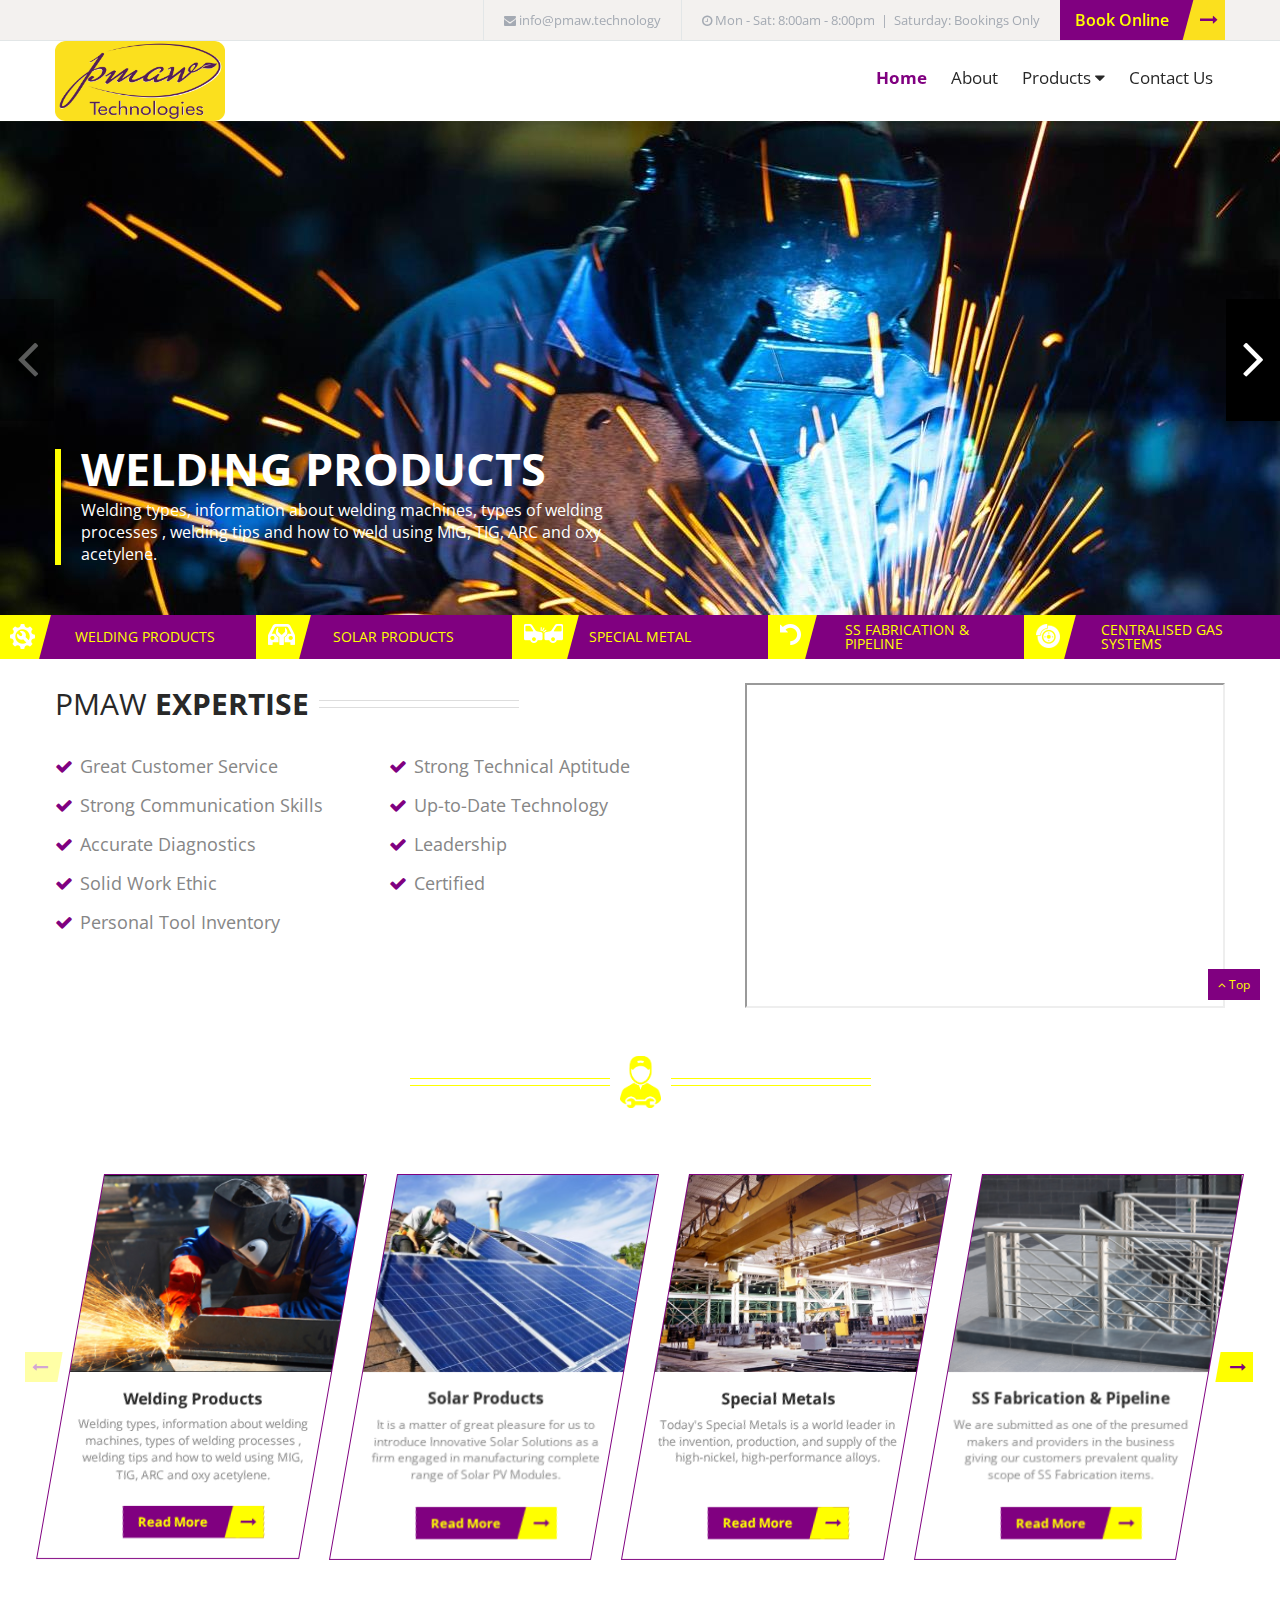
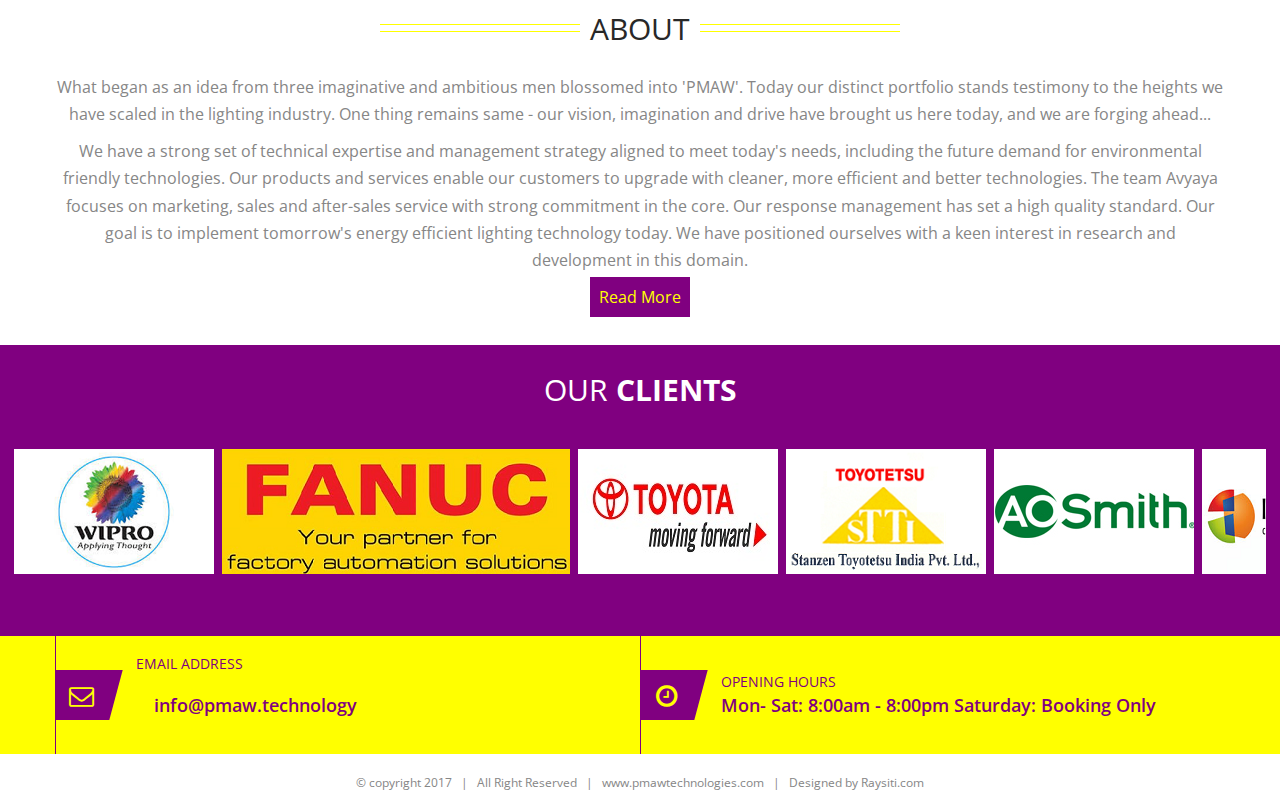
<file: index.html>
<!DOCTYPE html>
<html lang="en">

<head>
    <!-- Title -->
    <title> PMAW Technologies </title>
    <!-- Favicon -->
    <link rel="shortcut icon" type="image/x-icon" href="img/favicon.ico">
    <!-- Swiper(Slider) CSS -->
    <link rel="stylesheet" href="css/swiper.min.css">
    <!-- Custom CSS -->
    <link rel="stylesheet" type="text/css" href="css/style.css">
    <!-- Font Awesome CSS -->
    <link rel="stylesheet" href="css/font-awesome.min.css">
    <!-- Google Fonts -->
    <link href='https://fonts.googleapis.com/css?family=Open+Sans:400,600,700' rel='stylesheet' type='text/css'>
    <!-- Modernizr jQuery -->
    <script async src="js/vendor/modernizr-2.8.3-respond-1.4.2.min.js"></script>
</head>

<body>
    <!-- Loading -->
    <div class="wrapper animsition" id="homepage">
        <div class="loaderContainer">
            <div class="tv-loader">
                <div class="inner">
                    <span>L</span>
                    <span>o</span>
                    <span>a</span>
                    <span>d</span>
                    <span>i</span>
                    <span>n</span>
                    <span>g</span>
                </div>
            </div>
        </div>
        <!-- /Loading -->
        <!-- Header Section -->
        <div class="header">
            <!-- Topbar -->
            <div class="top-patch">
                <div class="container">
                    <ul>
                        <!-- <li>
                            <a href="tel:9411447236" class="callnum">&#x260e; 9411447236</a>
                        </li> -->
                        <li>
                            <a href="mailto:info@pmaw.technology"><i class="fa fa-envelope"></i> info@pmaw.technology</a>
                        </li>
                        <li>
                            <a class="callnum"><i class="fa fa-clock-o"></i> Mon - Sat: 8:00am - 8:00pm&nbsp;&nbsp;|&nbsp;&nbsp;Saturday: Bookings Only</a>
                        </li>
                        <li class="bookbtn">
                            <a href="contact.html">
                                <span>Book Online</span>
                                <span class="arw"><i class="fa fa-long-arrow-right"></i></span>
                            </a>
                        </li>
                    </ul>
                    <div class="clear"></div>
                </div>
            </div>
            <!-- /Topbar -->
            <!-- Navigation Bar -->
            <div class="container">
                <div class="logo">
                    <a href="index.html"><img src="img/logo.png" alt="" title="" /></a>
                    <a href="#" class="menubtn"><i class="fa fa-navicon"></i><i class="fa fa-close"></i></a>
                    <div class="clear"></div>
                </div>
                <div class="top-right">
                    <div class="menu">
                        <ul>
                            <li><a href="index.html" class="animsition-link homepage">Home</a></li>
                            <li><a href="about.html" class="animsition-link aboutpage">About</a></li>
                            <li class="dropdown">
                                <a href="products.html" class="animsition-link servicepage dropbtn">Products <i class="fa fa-caret-down"></i></a>
                                <div class="dropdown-content">
                                    <a href="welding.html"><i class="fa fa-arrow-circle-o-right"></i> Welding Products</a>
                                    <a href="solar-solutions.html"><i class="fa fa-arrow-circle-o-right"></i> Solar Products </a>
                                    <a href="special-metals.html"><i class="fa fa-arrow-circle-o-right"></i> Special Metals </a>
                                    <a href="stainless-steel-fabrications.html"><i class="fa fa-arrow-circle-o-right"></i> SS Fabrication & Pipeline </a>
                                    <a href="centralised-gas-systems.html"><i class="fa fa-arrow-circle-o-right"></i> Centralised Gas Systems </a>
                                </div>
                            </li>
                            <li><a href="contact.html" class="animsition-link contactpage">Contact Us</a></li>
                        </ul>
                        <div class="clear"></div>
                        <div class="close-btn"><span><i class="fa-close fa"></i></span></div>
                        <div class="clear"></div>
                    </div>
                    <div class="clear"></div>
                </div>
                <div class="clear"></div>
            </div>
            <!-- /Navigation Bar -->
        </div>
        <!-- Slider Banner -->
        <div class="banner-wrap">
            <!-- Swiper -->
            <div class="swiper-container">
                <div class="swiper-wrapper">
                    <div class="swiper-slide" style="background-image:url(img/banner1.jpg);">
                        <div class="textbox">
                            <div class="container">
                                <div class="txt">
                                    <h1>Welding Products</h1>
                                    <p>Welding types, information about welding machines, types of welding processes , welding tips and how to weld using MIG, TIG, ARC and oxy acetylene.</p>
                                </div>
                            </div>
                        </div>
                    </div>
                    <div class="swiper-slide" style="background-image:url(img/banner2.jpg);">
                        <div class="textbox">
                            <div class="container">
                                <div class="txt">
                                    <h1>Special Matels</h1>
                                    <p>Today's Special Metals is a world leader in the invention, production, and supply of the high-nickel, high-performance alloys.</p>
                                </div>
                            </div>
                        </div>
                    </div>
                    <div class="swiper-slide" style="background-image:url(img/banner3.jpg);">
                        <div class="textbox">
                            <div class="container">
                                <div class="txt">
                                    <h1>Solar Products</h1>
                                    <p>A solar power system is customized for your home, so pricing and savings vary based on location, system size, government rebates and local utility rates.</p>
                                </div>
                            </div>
                        </div>
                    </div>
                    <div class="swiper-slide" style="background-image:url(img/banner4.jpg);">
                        <div class="textbox">
                            <div class="container">
                                <div class="txt">
                                    <h1>SS Fabrication & Pipeline</h1>
                                    <p>We are submitted as one of the presumed makers and providers in the business giving our customers prevalent quality scope of SS Fabrication items.</p>
                                </div>
                            </div>
                        </div>
                    </div>
                    <div class="swiper-slide" style="background-image:url(img/banner5.jpg);">
                        <div class="textbox">
                            <div class="container">
                                <div class="txt">
                                    <h1>Centralised Gas Systems</h1>
                                    <p>PMAW provides gas to apartment buildings through an advanced gas supply system - a central gas system which jointly serves all apartments in the building.</p>
                                </div>
                            </div>
                        </div>
                    </div>
                </div>
                <!-- Add Arrows -->
                <div class="swiper-button-next"><i class="fa fa-angle-right"></i></div>
                <div class="swiper-button-prev"><i class="fa fa-angle-left"></i></div>
            </div>
            <!-- /Swiper -->
        </div>
        <!-- /Slider Banner -->
        <!-- Service List -->
        <div class="service-list">
            <div class="tbl">
                <a class="td" href="welding.html">
                    <div class="icon">
                        <p class="second"></p>
                    </div>
                    <div class="txt">Welding Products</div>
                </a>
                <a class="td" href="solar-solutions.html">
                    <div class="icon">
                        <p class="third"></p>
                    </div>
                    <div class="txt">Solar Products</div>
                </a>
                </a>
                <a class="td" href="special-metals.html">
                    <div class="icon">
                        <p class="fifth"></p>
                    </div>
                    <div class="txt">Special Metal</div>
                </a>
                </a>
                <a class="td" href="stainless-steel-fabrications.html">
                    <div class="icon">
                        <p class="sixth"></p>
                    </div>
                    <div class="txt">SS Fabrication & Pipeline</div>
                </a>
                <a class="td" href="centralised-gas-systems.html">
                    <div class="icon">
                        <p class="seventh"></p>
                    </div>
                    <div class="txt">Centralised Gas Systems</div>
                </a>
            </div>
        </div>
        <!-- /Service List -->
        <!-- Our Expertise -->
        <div class="fluid-contatiner cnt-section info-section cnt-section">
            <div class="container">
                <div class="tbl">
                    <div class="td txt">
                        <div class="title">
                            <h2 class="afterline"><div class="txt">PMAW <span>expertise</span></div></h2>
                        </div>
                        <ul>
                            <li>Great Customer Service</li>
                            <li>Strong Technical Aptitude</li>
                            <li>Strong Communication Skills</li>
                            <li>Up-to-Date Technology</li>
                            <li>Accurate Diagnostics</li>
                            <li>Leadership</li>
                            <li>Solid Work Ethic</li>
                            <li>Certified</li>
                            <li>Personal Tool Inventory</li>
                        </ul>
                    </div>
                    <div class="td vid">
                        <iframe width="480" height="325" src="https://www.youtube.com/embed/D4ZE6zNwqRk?autoplay=1"></iframe>
                    </div>
                </div>
            </div>
        </div>
        <!-- /Our Expertise -->
        <!-- Our Products -->
        <div class="fluid-contatiner cnt-section service-slider">
            <div class="container">
                <div class="title">
                    <h2 class="beforeafterline whitetxt">
                        <div class="txt"><img src="img/service-icon.png" alt="" title="" height="52" width="41" /></div>
                        Our <span>Products</span>
                    </h2>
                </div>
                <div class="serviceslider">
                    <div class="swiper-container">
                        <div class="swiper-wrapper">
                            <div class="swiper-slide">
                                <div class="service-box">
                                    <div class="innerbox">
                                        <div class="img">
                                            <img src="img/welding.jpg" alt="" title="" height="149" width="287" />
                                        </div>
                                        <div class="txt">
                                            <h4>Welding Products</h4>
                                            <p>Welding types, information about welding machines, types of welding processes , welding tips and how to weld using MIG, TIG, ARC and oxy acetylene.</p>
                                            <a href="welding.html">
                                                <span>Read More</span> <span class="arw"><i class="fa fa-long-arrow-right"></i></span>
                                            </a>
                                        </div>
                                    </div>
                                </div>
                            </div>
                            <div class="swiper-slide">
                                <div class="service-box">
                                    <div class="innerbox">
                                        <div class="img">
                                            <img src="img/solars.jpg" alt="" title="" height="149" width="287" />
                                        </div>
                                        <div class="txt">
                                            <h4>Solar Products</h4>
                                            <p>It is a matter of great pleasure for us to introduce Innovative Solar Solutions as a firm engaged in manufacturing complete range of Solar PV Modules.</p>
                                            <a href="solar-solutions.html">
                                                <span>Read More</span> <span class="arw"><i class="fa fa-long-arrow-right"></i></span>
                                            </a>
                                        </div>
                                    </div>
                                </div>
                            </div>
                            <div class="swiper-slide">
                                <div class="service-box">
                                    <div class="innerbox">
                                        <div class="img">
                                            <img src="img/special-metal.jpg" alt="" title="" height="149" width="287" />
                                        </div>
                                        <div class="txt">
                                            <h4>Special Metals</h4>
                                            <p>Today's Special Metals is a world leader in the invention, production, and supply of the high-nickel, high-performance alloys.</p>
                                            <a href="special-metals.html">
                                                <span>Read More</span> <span class="arw"><i class="fa fa-long-arrow-right"></i></span>
                                            </a>
                                        </div>
                                    </div>
                                </div>
                            </div>
                            <div class="swiper-slide">
                                <div class="service-box">
                                    <div class="innerbox">
                                        <div class="img">
                                            <img src="img/steel.jpg" alt="" title="" height="149" width="287" />
                                        </div>
                                        <div class="txt">
                                            <h4>SS Fabrication & Pipeline</h4>
                                            <p>We are submitted as one of the presumed makers and providers in the business giving our customers prevalent quality scope of SS Fabrication items.</p>
                                            <a href="stainless-steel-fabrications.html">
                                                <span>Read More</span> <span class="arw"><i class="fa fa-long-arrow-right"></i></span>
                                            </a>
                                        </div>
                                    </div>
                                </div>
                            </div>
                            <div class="swiper-slide">
                                <div class="service-box">
                                    <div class="innerbox">
                                        <div class="img">
                                            <img src="img/centralised-gas1.jpg" alt="" title="" height="149" width="287" />
                                        </div>
                                        <div class="txt">
                                            <h4>Centralised Gas Systems</h4>
                                            <p>PMAW provides gas to apartment buildings through an advanced gas supply system - a central gas system which jointly serves all apartments in the building.</p>
                                            <a href="centralised-gas-systems.html">
                                                <span>Read More</span> <span class="arw"><i class="fa fa-long-arrow-right"></i></span>
                                            </a>
                                        </div>
                                    </div>
                                </div>
                            </div>
                        </div>
                        <!-- Add Arrows -->
                    </div>
                    <div class="swiper-button-next"><i class="fa fa-long-arrow-right"></i></div>
                    <div class="swiper-button-prev"><i class="fa fa-long-arrow-left"></i></div>
                </div>
            </div>
        </div>
        <!-- /Our Products -->
        <!-- About us -->
        <div class="fluid-contatiner cnt-section about-txt">
            <div class="container">
                <div class="title">
                    <h2 class="beforeafterline">
                        <div class="txt">About</div>
                    </h2>
                </div>
                <div class="abt-box">
                    <p>What began as an idea from three imaginative and ambitious men blossomed into 'PMAW'. Today our distinct portfolio stands testimony to the heights we have scaled in the lighting industry. One thing remains same - our vision, imagination and drive have brought us here today, and we are forging ahead...</p>
                    <p>We have a strong set of technical expertise and management strategy aligned to meet today's needs, including the future demand for environmental friendly technologies. Our products and services enable our customers to upgrade with cleaner, more efficient and better technologies. The team Avyaya focuses on marketing, sales and after-sales service with strong commitment in the core. Our response management has set a high quality standard. Our goal is to implement tomorrow's energy efficient lighting technology today. We have positioned ourselves with a keen interest in research and development in this domain.</p>
                    <p><a href="about.html" class="readmore-link">Read More</a></p>
                </div>
            </div>
        </div>
        <!-- /About us -->
        <!-- Client Logo Slider -->
        <div class="fluid-contatiner cnt-section testimonial-cnt">
            <div class="container-fluid">
                <div class="title">
                    <h2 class="beforeafterline whitetxt">
                        Our <span>Clients</span>
                    </h2>
                </div>
                <div id="logos">
                    <ul>
                        <li><img src="img/logos/wipro.png" /></li>
                        <li><img src="img/logos/fanuc.png" /></li>
                        <li><img src="img/logos/toyota.jpg" /></li>
                        <li><img src="img/logos/stanzen.png" /></li>
                        <li><img src="img/logos/aosmith.jpg" /></li>
                        <li><img src="img/logos/indomim.png" /></li>
                        <li><img src="img/logos/jbm.jpg" /></li>
                        <li><img src="img/logos/beml.png" /></li>
                        <li><img src="img/logos/rasandik.jpg" /></li>
                        <li><img src="img/logos/confidental.png" /></li>
                        <li><img src="img/logos/praxair.png" /></li>
                    </ul>
                </div>
            </div>
        </div>
        <!-- /Client Logo Slider -->
        <!-- Contact info -->
        <div class="orange-patch">
            <div class="container">
                <ul>
                    <li>
                        <div class="tbl">
                            <div class="td">
                                <span class="icon"><i class="fa fa-envelope-o"></i></span>
                            </div>
                            <div class="td">
                                <div class="heading">EMAIL ADDRESS</div>
                                <a href="mailto:info@pmaw.technology">info@pmaw.technology</a>
                            </div>
                        </div>
                    </li>
                    <li>
                        <div class="tbl">
                            <div class="td">
                                <span class="icon"><i class="fa fa-clock-o"></i></span>
                            </div>
                            <div class="td">
                                <div class="heading">OPENING HOURS</div>
                                <span class="txt">Mon- Sat: 8:00am - 8:00pm</span>
                                <span class="txt">Saturday: Booking Only</span>
                            </div>
                        </div>
                    </li>
                </ul>
                <div class="clear"></div>
            </div>
        </div>
        <!-- /Contact info -->
        <!-- Footer -->
        <div class="fluid-contatiner footer">
            <div class="container">
                &copy; copyright 2017 &nbsp;&nbsp;|&nbsp;&nbsp; All Right Reserved &nbsp;&nbsp;|&nbsp;&nbsp; <a href="index.html">www.pmawtechnologies.com</a> &nbsp;&nbsp;|&nbsp;&nbsp; Designed by <a href="http://raysiti.com/" target="_blank">Raysiti.com</a>
            </div>
        </div>
        <a href="#top" class="scrollto sctop"><i class="fa fa-angle-up"></i> Top</a>
    </div>
    <!-- /Footer -->
    <!-- jQuery Files -->
    <script src="js/jquery.min.js"></script>
    <script type="text/javascript" src="js/bootstrap.min.js"></script>
    <script src="js/swiper.min.js"></script>
    <script src="js/main.js"></script>
    <script src="js/smoothscroll.min.js"></script>
    <script src="js/client-slider.js"></script>
</body>

</html>
</file>
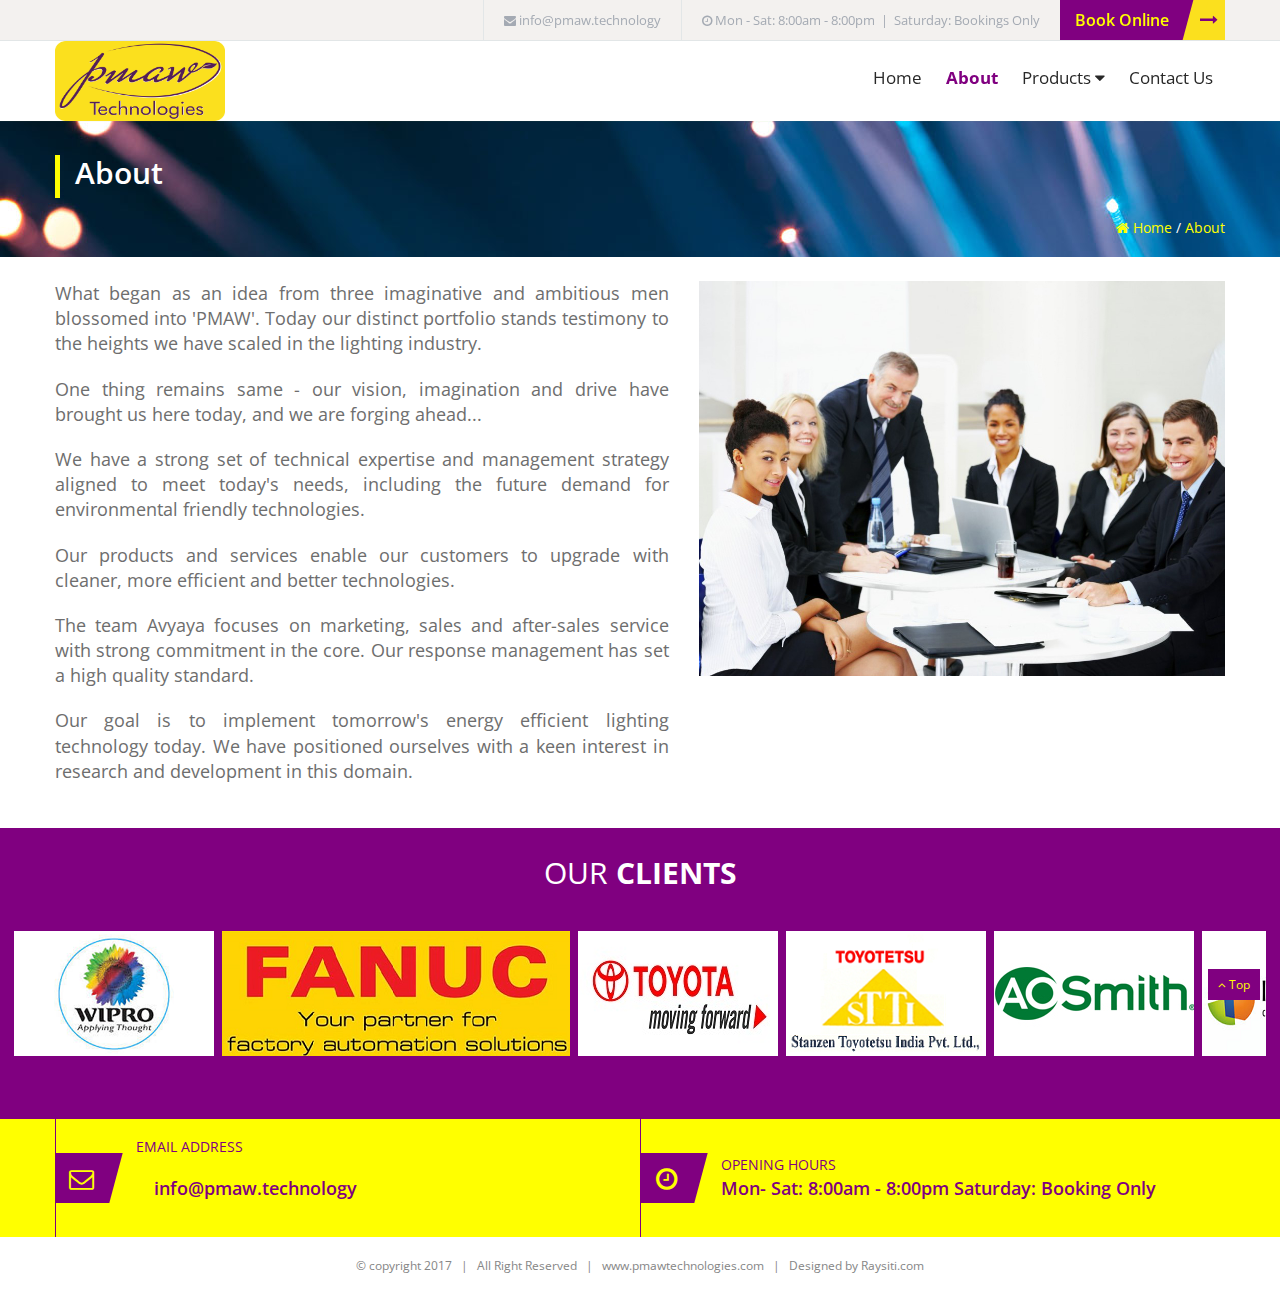
<file: about.html>
<!DOCTYPE html>
<html lang="en">

<head>
    <!-- Title -->
    <title> About Us | PMAW Technologies </title>
    <!-- Favicon -->
    <link rel="shortcut icon" type="image/x-icon" href="img/favicon.ico">
    <!-- Swiper(Slider) CSS -->
    <link rel="stylesheet" href="css/swiper.min.css">
    <!-- Custom CSS -->
    <link rel="stylesheet" type="text/css" href="css/style.css">
    <!-- Font Awesome CSS -->
    <link rel="stylesheet" href="css/font-awesome.min.css">
    <!-- Google Fonts -->
    <link href='https://fonts.googleapis.com/css?family=Open+Sans:400,600,700' rel='stylesheet' type='text/css'>
    <!-- Modernizr jQuery -->
    <script async src="js/vendor/modernizr-2.8.3-respond-1.4.2.min.js"></script>
</head>

<body>
    <!-- Loading -->
    <div class="wrapper animsition" id="homepage">
        <div class="loaderContainer">
            <div class="tv-loader">
                <div class="inner">
                    <span>L</span> 
                    <span>o</span> 
                    <span>a</span> 
                    <span>d</span> 
                    <span>i</span> 
                    <span>n</span> 
                    <span>g</span> 
                </div>
            </div>
        </div>
        <!-- /Loading -->
        <!-- Header Section -->
        <div class="header">
            <!-- Topbar -->
            <div class="top-patch">
                <div class="container">
                    <ul>
                        <li>
                            <a href="mailto:info@pmaw.technology"><i class="fa fa-envelope"></i> info@pmaw.technology</a>
                        </li>
                        <li>
                            <a class="callnum"><i class="fa fa-clock-o"></i> Mon - Sat: 8:00am - 8:00pm&nbsp;&nbsp;|&nbsp;&nbsp;Saturday: Bookings Only</a>
                        </li>
                        <li class="bookbtn">
                            <a href="contact.html">
                                <span>Book Online</span>
                                <span class="arw"><i class="fa fa-long-arrow-right"></i></span>
                            </a>
                        </li>
                    </ul>
                    <div class="clear"></div>
                </div>
            </div>
            <!-- /Topbar -->
            <!-- Navigation Bar -->
            <div class="container">
                <div class="logo">
                    <a href="index.html"><img src="img/logo.png" alt="" title="" height="56" width="125" /></a>
                    <a href="#" class="menubtn"><i class="fa fa-navicon"></i><i class="fa fa-close"></i></a>
                    <div class="clear"></div>
                </div>
                <div class="top-right">
                    <div class="menu">
                        <ul>
                            <li><a href="index.html" class="animsition-link">Home</a></li>
                            <li><a href="about.html" class="animsition-link aboutpage active">About</a></li>
                            <li class="dropdown">
                                <a href="products.html" class="animsition-link servicepage dropbtn">Products <i class="fa fa-caret-down"></i></a>
                                <div class="dropdown-content">
                                    <a href="welding.html"><i class="fa fa-arrow-circle-o-right"></i> Welding Products</a>
                                    <a href="solar-solutions.html"><i class="fa fa-arrow-circle-o-right"></i> Solar Products </a>
                                    <a href="special-metals.html"><i class="fa fa-arrow-circle-o-right"></i> Special Metals </a>
                                    <a href="stainless-steel-fabrications.html"><i class="fa fa-arrow-circle-o-right"></i> SS Fabrication & Pipeline </a>
                                    <a href="centralised-gas-systems.html"><i class="fa fa-arrow-circle-o-right"></i> Centralised Gas Systems </a>
                                </div>
                            </li>
                            <li><a href="contact.html" class="animsition-link contactpage">Contact Us</a></li>
                        </ul>
                        <div class="clear"></div>
                        <div class="close-btn"><span><i class="fa-close fa"></i></span></div>
                        <div class="clear"></div>
                    </div>
                    <div class="clear"></div>
                </div>
                <div class="clear"></div>
            </div>
            <!-- /Navigation Bar -->
        </div>

        <!-- Banner -->
        <div class="fluid-contatiner inner-banner">
            <div class="container">
                <h1>About</h1>
                <div class="breadcrumbs">
                    <a href="index.html"><i class="fa fa-home"></i> Home</a> / <a href="#">About</a>
                </div>
                <div class="clear"></div>
            </div>
        </div>
        <!-- /Banner -->
        <!-- About Section -->
        <div class="fluid-contatiner cnt-section about-cnt">
            <div class="container">
                <div class="tbl">
                    <div class="td txt">
                        <p>What began as an idea from three imaginative and ambitious men blossomed into 'PMAW'. Today our distinct portfolio stands testimony to the heights we have scaled in the lighting industry.</p>
                        <p>One thing remains same - our vision, imagination and drive have brought us here today, and we are forging ahead...</p>
                        <p>We have a strong set of technical expertise and management strategy aligned to meet today's needs, including the future demand for environmental friendly technologies.</p>
                        <p>Our products and services enable our customers to upgrade with cleaner, more efficient and better technologies.</p>
                        <p>The team Avyaya focuses on marketing, sales and after-sales service with strong commitment in the core. Our response management has set a high quality standard.</p>
                        <p>Our goal is to implement tomorrow's energy efficient lighting technology today. We have positioned ourselves with a keen interest in research and development in this domain.</p>
                    </div>
                    <div class="td img">
                        <div class="imgs">
                            <img src="img/about-img.jpg" alt="" title="" height="380" width="570" />
                        </div>
                    </div>
                </div>
            </div>
        </div>
        <!-- /About Section -->

        <!-- Client Logo Slider -->

        <div class="fluid-contatiner cnt-section testimonial-cnt">
            <div class="container-fluid">
                <div class="title">
                    <h2 class="beforeafterline whitetxt">
                        Our <span>Clients</span>
                    </h2>
                </div>
                
                <div id="logos">
                    <ul>
                        <li><img src="img/logos/wipro.png" /></li>
                        <li><img src="img/logos/fanuc.png" /></li>
                        <li><img src="img/logos/toyota.jpg" /></li>
                        <li><img src="img/logos/stanzen.png" /></li>
                        <li><img src="img/logos/aosmith.jpg" /></li>
                        <li><img src="img/logos/indomim.png" /></li>
                        <li><img src="img/logos/jbm.jpg" /></li>
                        <li><img src="img/logos/beml.png" /></li>
                        <li><img src="img/logos/rasandik.jpg" /></li>
                        <li><img src="img/logos/confidental.png" /></li>
                        <li><img src="img/logos/praxair.png" /></li>
                    </ul>
                </div>
            </div>
        </div>
        <!-- /Client Logo Slider -->

        <!-- Contact info -->
        <div class="orange-patch">
            <div class="container">
                <ul>
                    <li>
                        <div class="tbl">
                            <div class="td">
                                <span class="icon"><i class="fa fa-envelope-o"></i></span>
                            </div>
                            <div class="td">
                                <div class="heading">EMAIL ADDRESS</div>
                                <a href="mailto:info@pmaw.technology">info@pmaw.technology</a>
                            </div>
                        </div>
                    </li>
                    <li>
                        <div class="tbl">
                            <div class="td">
                                <span class="icon"><i class="fa fa-clock-o"></i></span>
                            </div>
                            <div class="td">
                                <div class="heading">OPENING HOURS</div>
                                <span class="txt">Mon- Sat: 8:00am - 8:00pm</span>
                                <span class="txt">Saturday: Booking Only</span>
                            </div>
                        </div>
                    </li>
                </ul>
                <div class="clear"></div>
            </div>
        </div>
        <!-- /Contact info -->
        <!-- Footer -->
        <div class="fluid-contatiner footer">
            <div class="container">
                &copy; copyright 2017 &nbsp;&nbsp;|&nbsp;&nbsp; All Right Reserved &nbsp;&nbsp;|&nbsp;&nbsp; <a href="index.html">www.pmawtechnologies.com</a> &nbsp;&nbsp;|&nbsp;&nbsp; Designed by <a href="http://raysiti.com/" target="_blank">Raysiti.com</a>
            </div>
        </div>
        <a href="#top" class="scrollto sctop"><i class="fa fa-angle-up"></i> Top</a>
    </div>
    <!-- /Footer -->
    <!-- jQuery Files -->
    <script src="js/jquery.min.js"></script>
    <script type="text/javascript" src="js/bootstrap.min.js"></script>
    <script src="js/swiper.min.js"></script>
    <script src="js/main.js"></script>
    <script src="js/smoothscroll.min.js"></script>
    <script src="js/client-slider.js"></script> 
</body>

</html>
</file>
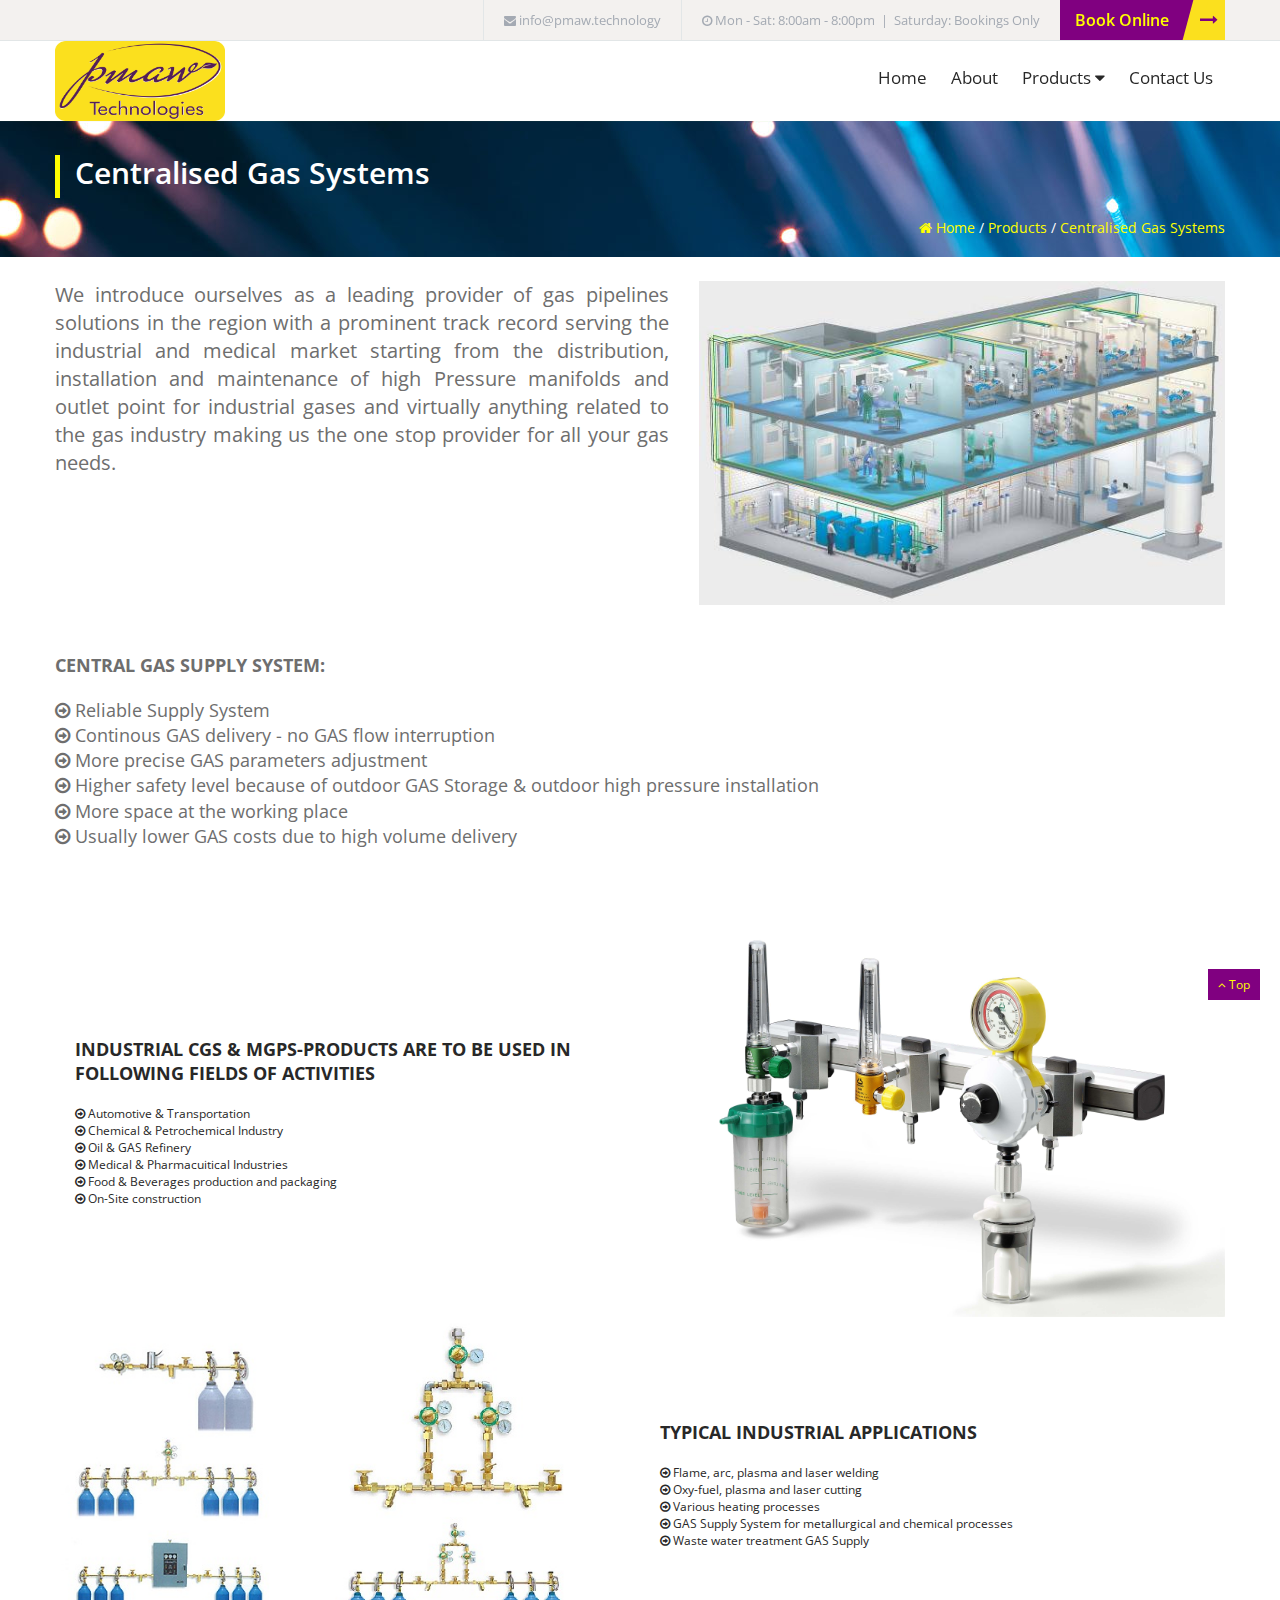
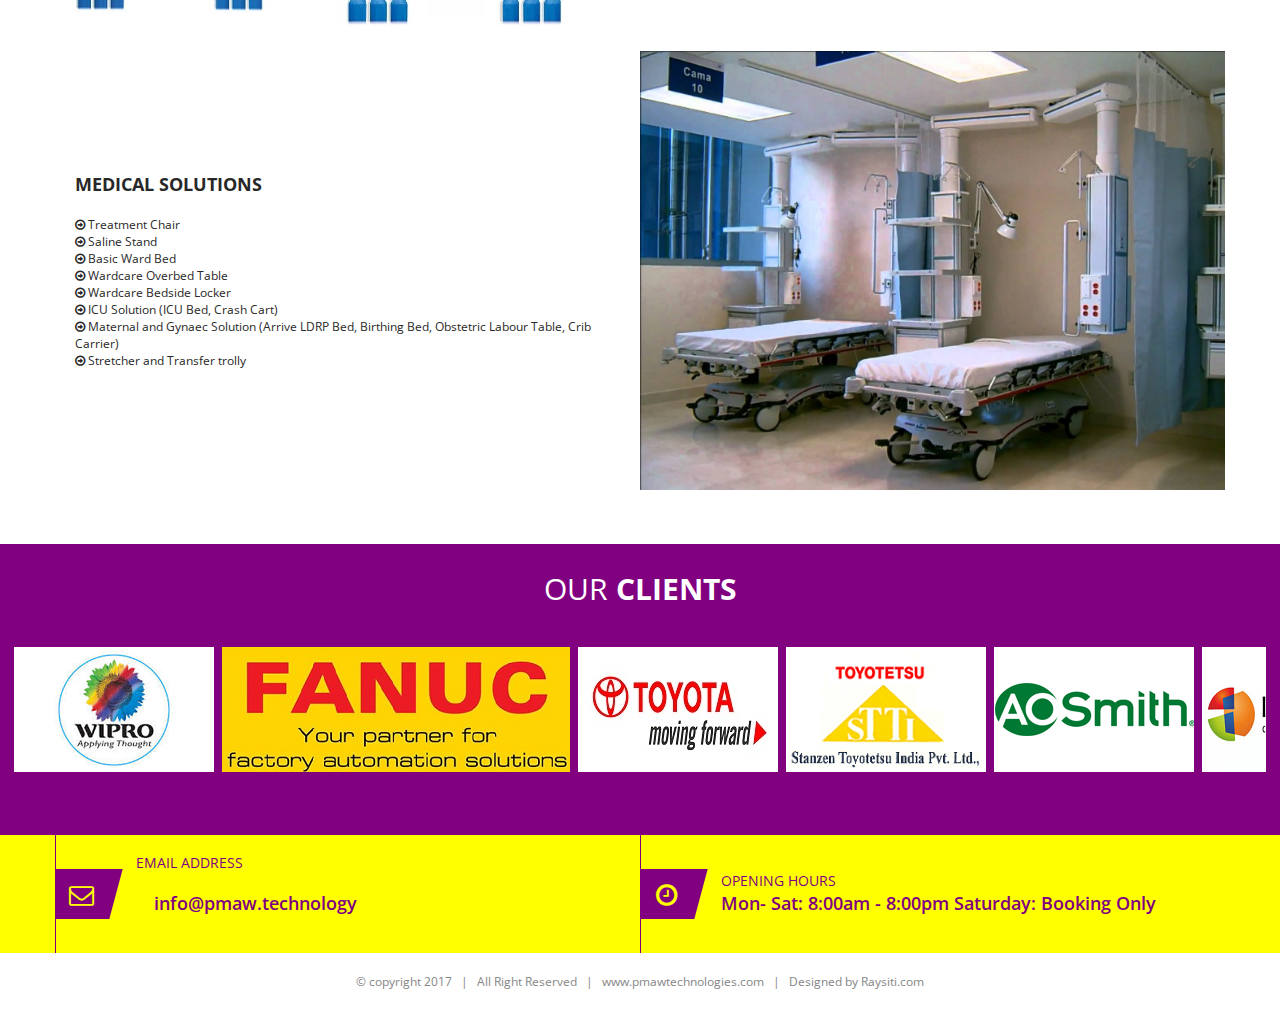
<file: centralised-gas-systems.html>
<!DOCTYPE html>
<html lang="en">

<head>
    <!-- Title -->
    <title> Centralised Gas Systems | PMAW Technologies </title>
    <!-- Favicon -->
    <link rel="shortcut icon" type="image/x-icon" href="img/favicon.ico">
    <!-- Swiper(Slider) CSS -->
    <link rel="stylesheet" href="css/swiper.min.css">
    <!-- Custom CSS -->
    <link rel="stylesheet" type="text/css" href="css/style.css">
    <!-- Font Awesome CSS -->
    <link rel="stylesheet" href="css/font-awesome.min.css">
    <!-- Google Fonts -->
    <link href='https://fonts.googleapis.com/css?family=Open+Sans:400,600,700' rel='stylesheet' type='text/css'>
    <!-- Modernizr jQuery -->
    <script async src="js/vendor/modernizr-2.8.3-respond-1.4.2.min.js"></script>
</head>

<body>
        <!-- Loading -->
        <div class="wrapper animsition" id="homepage">
            <div class="loaderContainer">
                <div class="tv-loader">
                    <div class="inner">
                        <span>L</span>
                        <span>o</span>
                        <span>a</span>
                        <span>d</span>
                        <span>i</span>
                        <span>n</span>
                        <span>g</span>
                    </div>
                </div>
            </div>
            <!-- /Loading -->
            <!-- Header Section -->
            <div class="header">
                <!-- Topbar -->
                <div class="top-patch">
                    <div class="container">
                        <ul>
                            <li>
                                <a href="mailto:info@pmaw.technology"><i class="fa fa-envelope"></i> info@pmaw.technology</a>
                            </li>
                            <li>
                                <a class="callnum"><i class="fa fa-clock-o"></i> Mon - Sat: 8:00am - 8:00pm&nbsp;&nbsp;|&nbsp;&nbsp;Saturday: Bookings Only</a>
                            </li>
                            <li class="bookbtn">
                                <a href="contact.html">
                                    <span>Book Online</span>
                                    <span class="arw"><i class="fa fa-long-arrow-right"></i></span>
                                </a>
                            </li>
                        </ul>
                        <div class="clear"></div>
                    </div>
                </div>
                <!-- /Topbar -->
                <!-- Navigation Bar -->
                <div class="container">
                    <div class="logo">
                        <a href="index.html"><img src="img/logo.png" alt="" title="" height="56" width="125" /></a>
                        <a href="#" class="menubtn"><i class="fa fa-navicon"></i><i class="fa fa-close"></i></a>
                        <div class="clear"></div>
                    </div>
                    <div class="top-right">
                        <div class="menu">
                            <ul>
                                <li><a href="index.html" class="animsition-link">Home</a></li>
                                <li><a href="about.html" class="animsition-link aboutpage">About</a></li>
                                <li class="dropdown">
                                    <a href="products.html" class="animsition-link servicepage dropbtn">Products <i class="fa fa-caret-down"></i></a>
                                    <div class="dropdown-content">
                                        <a href="welding.html"><i class="fa fa-arrow-circle-o-right"></i> Welding Products</a>
                                        <a href="solar-solutions.html"><i class="fa fa-arrow-circle-o-right"></i> Solar Products </a>
                                        <a href="special-metals.html"><i class="fa fa-arrow-circle-o-right"></i> Special Metals </a>
                                        <a href="stainless-steel-fabrications.html"><i class="fa fa-arrow-circle-o-right"></i> SS Fabrication & Pipeline </a>
                                        <a href="centralised-gas-systems.html"><i class="fa fa-arrow-circle-o-right"></i> Centralised Gas Systems </a>
                                    </div>
                                </li>
                                <li><a href="contact.html" class="animsition-link contactpage">Contact Us</a></li>
                            </ul>
                            <div class="clear"></div>
                            <div class="close-btn"><span><i class="fa-close fa"></i></span></div>
                            <div class="clear"></div>
                        </div>
                        <div class="clear"></div>
                    </div>
                    <div class="clear"></div>
                </div>
                <!-- /Navigation Bar -->
            </div>
            <!-- Banner -->
            <div class="fluid-contatiner inner-banner">
                <div class="container">
                    <h1>Centralised Gas Systems</h1>
                    <div class="breadcrumbs">
                        <a href="index.html"><i class="fa fa-home"></i> Home</a> / <a href="products.html">Products</a> / <a href="#">Centralised Gas Systems</a>
                    </div>
                    <div class="clear"></div>
                </div>
            </div>
            <!-- /Banner -->
            <!-- About Section -->
            <div class="fluid-contatiner cnt-section about-cnt">
                <div class="container">
                    <div class="tbl">
                        <div class="td txt steel-text">
                            <p>We introduce ourselves as a leading provider of gas pipelines solutions in the region with a prominent track record serving the industrial and medical market starting from the distribution, installation and maintenance of high Pressure manifolds and outlet point for industrial gases and virtually anything related to the gas industry making us the one stop provider for all your gas needs.</p>
                        </div>
                        <div class="td img">
                            <div class="imgs">
                                <img src="img/centralised-gas-lg.jpg" alt="" title="" height="380" width="570" />
                            </div>
                        </div>
                    </div>
                </div>
            </div>
        </div>
        <!-- /About Section -->
        <div class="fluid-contatiner cnt-section about-cnt">
            <div class="container">
                <div class="tbl">
                    <div class="td txt">
                        <p><strong>CENTRAL GAS SUPPLY SYSTEM:</strong></p>
                        <ul>
                            <li><i class="fa fa-arrow-circle-o-right"></i> Reliable Supply System</li>
                            <li><i class="fa fa-arrow-circle-o-right"></i> Continous GAS delivery - no GAS flow interruption</li>
                            <li><i class="fa fa-arrow-circle-o-right"></i> More precise GAS parameters adjustment</li>
                            <li><i class="fa fa-arrow-circle-o-right"></i> Higher safety level because of outdoor GAS Storage & outdoor high pressure installation</li>
                            <li><i class="fa fa-arrow-circle-o-right"></i> More space at the working place</li>
                            <li><i class="fa fa-arrow-circle-o-right"></i> Usually lower GAS costs due to high volume delivery</li>
                        </ul>
                    </div>
                </div>
            </div>
        </div>
        <div class="fluid-contatiner cnt-section services-cnt">
            <div class="container">
                <div class="service-blocks">
                    <div class="clear"></div>
                    <div class="tbl">
                        <div class="tr" id="cgs-mgps">
                            <div class="td img topimg">
                                <img src="img/hospital.jpg" alt="" title="" height="200" width="368" />
                            </div>
                            <div class="td txt">
                                <h2>INDUSTRIAL CGS & MGPS-PRODUCTS ARE TO BE USED IN FOLLOWING FIELDS OF ACTIVITIES</h2>
                                <ul>
                                    <li><i class="fa fa-arrow-circle-o-right"></i> Automotive & Transportation</li>
                                    <!-- <li><i class="fa fa-arrow-circle-o-right"></i> Metal, Glass, Plastic & Paper production and Fabrication</li> -->
                                    <li><i class="fa fa-arrow-circle-o-right"></i> Chemical & Petrochemical Industry</li>
                                    <!-- <li><i class="fa fa-arrow-circle-o-right"></i> Metallurgy</li> -->
                                    <li><i class="fa fa-arrow-circle-o-right"></i> Oil & GAS Refinery</li>
                                    <li><i class="fa fa-arrow-circle-o-right"></i> Medical & Pharmacuitical Industries</li>
                                    <!-- <li><i class="fa fa-arrow-circle-o-right"></i> Ecology & Environment</li> -->
                                    <li><i class="fa fa-arrow-circle-o-right"></i> Food & Beverages production and packaging</li>
                                    <!-- <li><i class="fa fa-arrow-circle-o-right"></i> Craftsmen & Workshops</li> -->
                                    <li><i class="fa fa-arrow-circle-o-right"></i> On-Site construction</li>
                                </ul>
                            </div>
                            <div class="td img btmimg" style="background-image:url(img/hospital.jpg);">
                                <img src="img/hospital.jpg" alt="" title="" height="200" width="368" />
                            </div>
                        </div>
                        <div class="tr" id="gas-manifold">
                            <div class="td img" style="background-image:url(img/gas-manifold.jpg);">
                                <img src="img/gas-manifold.jpg" alt="" title="" height="339" width="585" />
                            </div>
                            <div class="td txt lefttxt">
                                <h2>TYPICAL INDUSTRIAL APPLICATIONS</h2>
                                <ul>
                                    <li><i class="fa fa-arrow-circle-o-right"></i> Flame, arc, plasma and laser welding</li>
                                    <li><i class="fa fa-arrow-circle-o-right"></i> Oxy-fuel, plasma and laser cutting</li>
                                    <li><i class="fa fa-arrow-circle-o-right"></i> Various heating processes</li>
                                    <li><i class="fa fa-arrow-circle-o-right"></i> GAS Supply System for metallurgical and chemical processes</li>
                                    <!-- <li><i class="fa fa-arrow-circle-o-right"></i> Glass melting and heating</li>
                                    <li><i class="fa fa-arrow-circle-o-right"></i> Glass & Metals melting intesification</li> -->
                                    <!-- <li><i class="fa fa-arrow-circle-o-right"></i> Inertization & Neturalization</li> -->
                                    <li><i class="fa fa-arrow-circle-o-right"></i> Waste water treatment GAS Supply</li>
                                    <!-- <li><i class="fa fa-arrow-circle-o-right"></i> Food Packaging</li> -->
                                </ul>
                            </div>
                        </div>
                        <div class="tr" id="medical-solutions">
                            <div class="td img topimg">
                                <img src="img/medical.jpg" alt="" title="" height="200" width="368" />
                            </div>
                            <div class="td txt">
                                <h2>MEDICAL SOLUTIONS</h2>
                                <ul>
                                    <li><i class="fa fa-arrow-circle-o-right"></i> Treatment Chair</li>
                                    <li><i class="fa fa-arrow-circle-o-right"></i> Saline Stand</li>
                                    <li><i class="fa fa-arrow-circle-o-right"></i> Basic Ward Bed</li>
                                    <li><i class="fa fa-arrow-circle-o-right"></i> Wardcare Overbed Table</li>
                                    <li><i class="fa fa-arrow-circle-o-right"></i> Wardcare Bedside Locker</li>
                                    <li><i class="fa fa-arrow-circle-o-right"></i> ICU Solution (ICU Bed, Crash Cart)</li>
                                    <li><i class="fa fa-arrow-circle-o-right"></i> Maternal and Gynaec Solution (Arrive LDRP Bed, Birthing Bed, Obstetric Labour Table, Crib Carrier)</li>
                                    <li><i class="fa fa-arrow-circle-o-right"></i> Stretcher and Transfer trolly</li>
                                </ul>
                            </div>
                            <div class="td img btmimg" style="background-image:url(img/medical.jpg);">
                                <img src="img/medical.jpg" alt="" title="" height="200" width="368" />
                            </div>
                        </div>
                    </div>
                </div>
            </div>
        </div>
        <!-- Client Logo Slider -->
        <div class="fluid-contatiner cnt-section testimonial-cnt">
            <div class="container-fluid">
                <div class="title">
                    <h2 class="beforeafterline whitetxt">
                        Our <span>Clients</span>
                    </h2>
                </div>
                <div id="logos">
                    <ul>
                        <li><img src="img/logos/wipro.png" /></li>
                        <li><img src="img/logos/fanuc.png" /></li>
                        <li><img src="img/logos/toyota.jpg" /></li>
                        <li><img src="img/logos/stanzen.png" /></li>
                        <li><img src="img/logos/aosmith.jpg" /></li>
                        <li><img src="img/logos/indomim.png" /></li>
                        <li><img src="img/logos/jbm.jpg" /></li>
                        <li><img src="img/logos/beml.png" /></li>
                        <li><img src="img/logos/rasandik.jpg" /></li>
                        <li><img src="img/logos/confidental.png" /></li>
                        <li><img src="img/logos/praxair.png" /></li>
                    </ul>
                </div>
            </div>
        </div>
        <!-- /Client Logo Slider -->
        <!-- Contact info -->
        <div class="orange-patch">
            <div class="container">
                <ul>
                    <li>
                        <div class="tbl">
                            <div class="td">
                                <span class="icon"><i class="fa fa-envelope-o"></i></span>
                            </div>
                            <div class="td">
                                <div class="heading">EMAIL ADDRESS</div>
                                <a href="mailto:info@pmaw.technology">info@pmaw.technology</a>
                            </div>
                        </div>
                    </li>
                    <li>
                        <div class="tbl">
                            <div class="td">
                                <span class="icon"><i class="fa fa-clock-o"></i></span>
                            </div>
                            <div class="td">
                                <div class="heading">OPENING HOURS</div>
                                <span class="txt">Mon- Sat: 8:00am - 8:00pm</span>
                                <span class="txt">Saturday: Booking Only</span>
                            </div>
                        </div>
                    </li>
                </ul>
                <div class="clear"></div>
            </div>
        </div>
        <!-- /Contact info -->
        <!-- Footer -->
        <div class="fluid-contatiner footer">
            <div class="container">
                &copy; copyright 2017 &nbsp;&nbsp;|&nbsp;&nbsp; All Right Reserved &nbsp;&nbsp;|&nbsp;&nbsp; <a href="index.html">www.pmawtechnologies.com</a> &nbsp;&nbsp;|&nbsp;&nbsp; Designed by <a href="http://raysiti.com/" target="_blank">Raysiti.com</a>
            </div>
        </div>
        <a href="#top" class="scrollto sctop"><i class="fa fa-angle-up"></i> Top</a>
    </div>
    <!-- /Footer -->
    <!-- jQuery Files -->
    <script src="js/jquery.min.js"></script>
    <script type="text/javascript" src="js/bootstrap.min.js"></script>
    <script src="js/swiper.min.js"></script>
    <script src="js/main.js"></script>
    <script src="js/smoothscroll.min.js"></script>
    <script src="js/client-slider.js"></script>
</body>

</html>
</file>
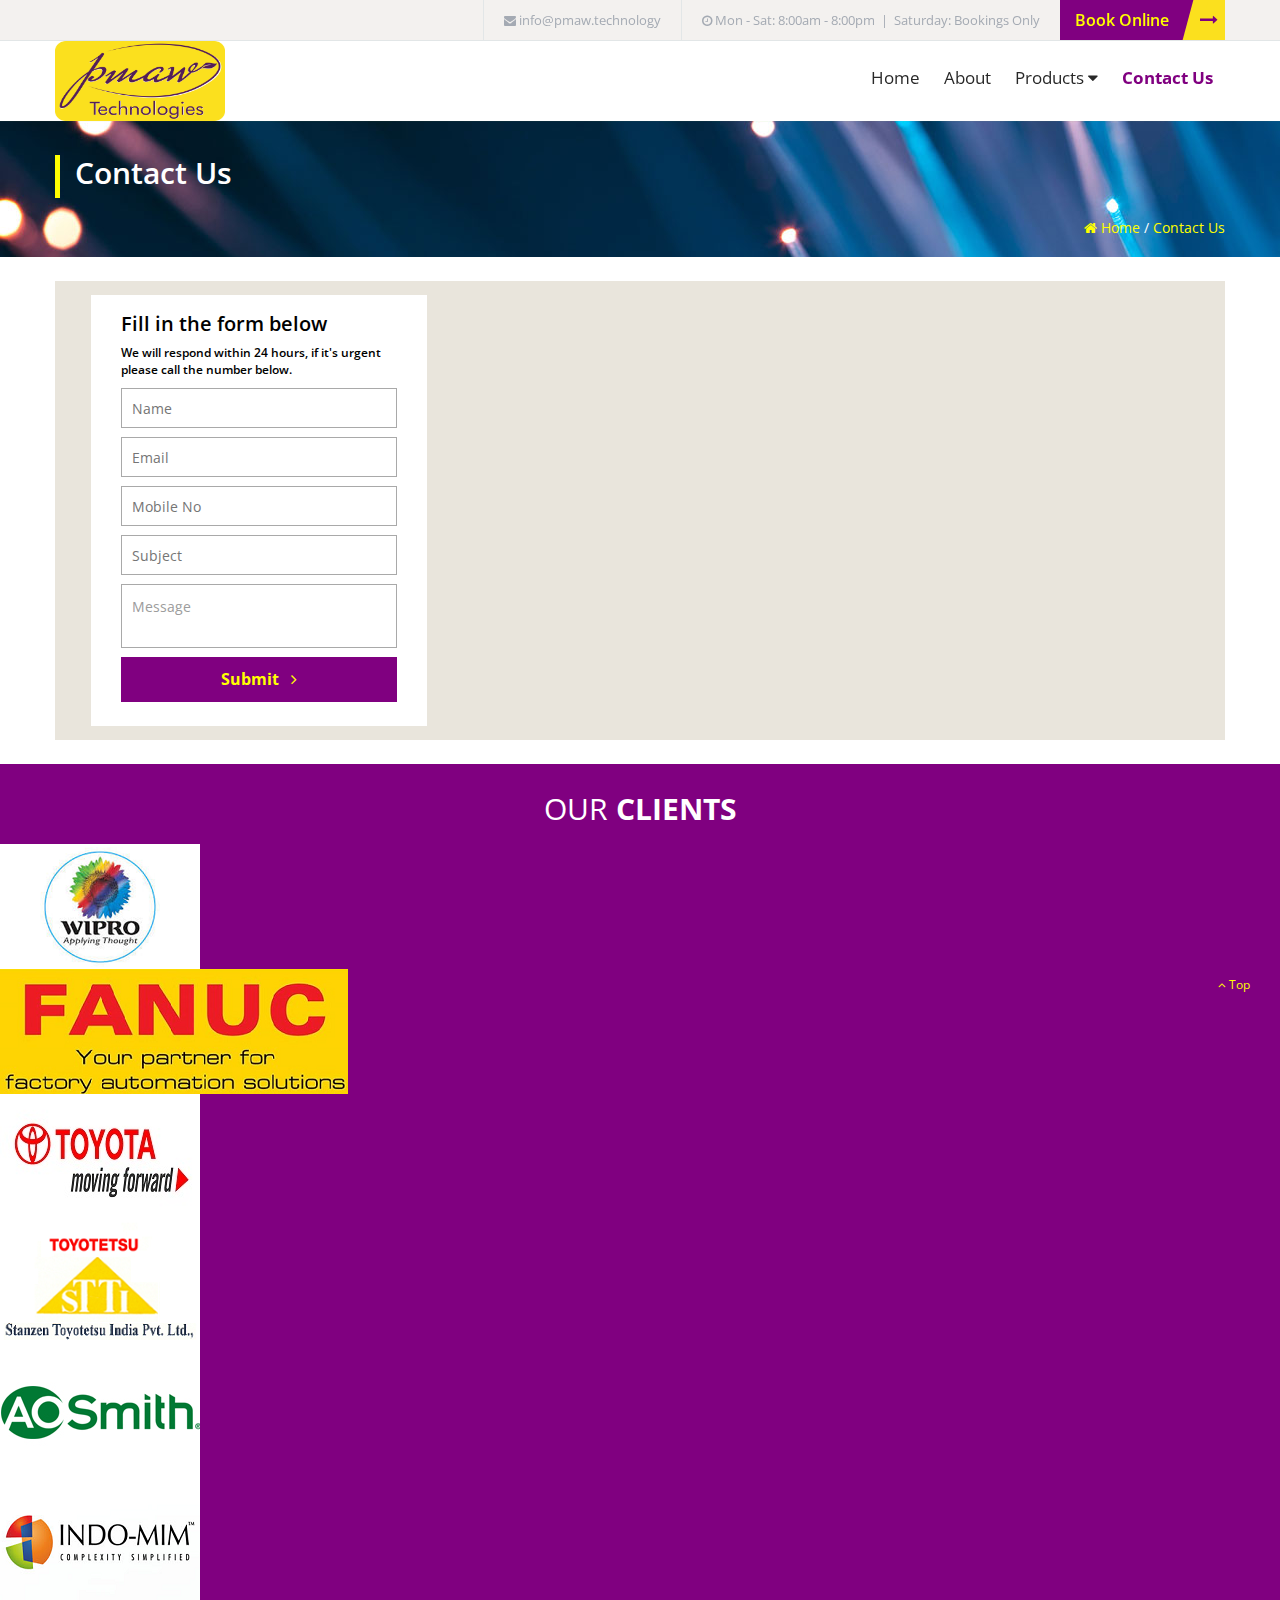
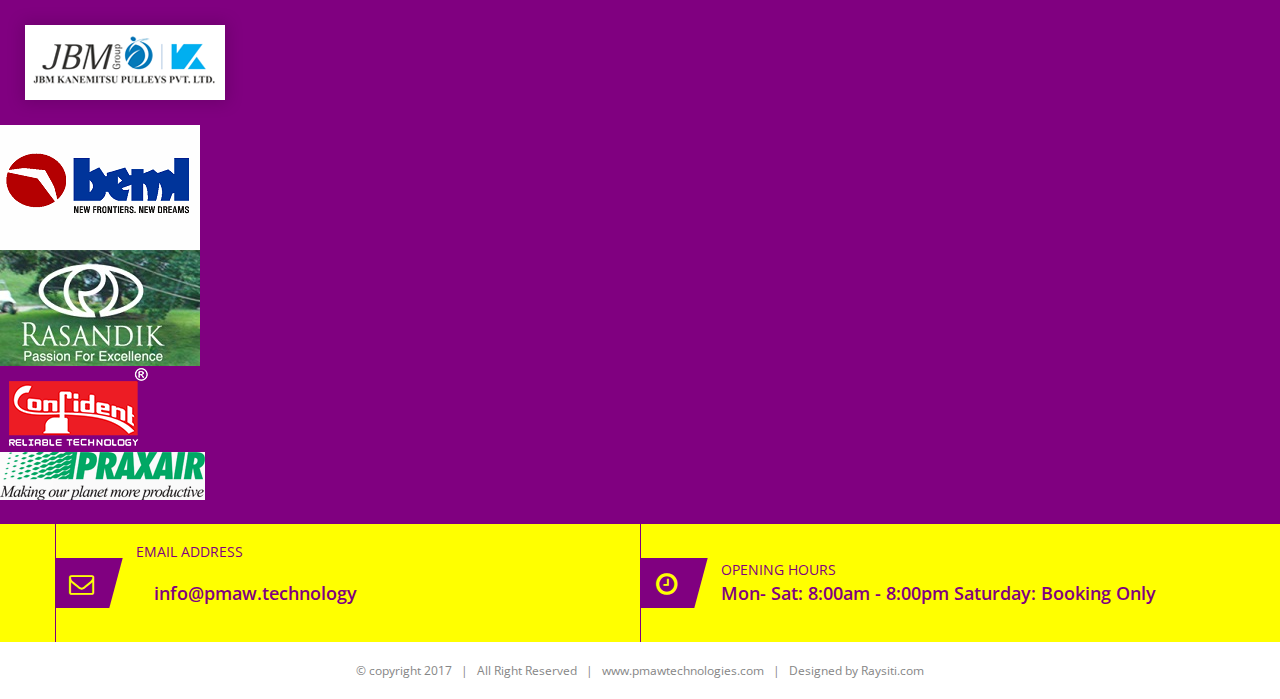
<file: contact.html>
<!DOCTYPE html>
<html lang="en">

<head>
    <!-- Title -->
    <title> Contact Us | PMAW Technologies </title>
    <!-- Favicon -->
    <link rel="shortcut icon" type="image/x-icon" href="img/favicon.ico">
    <!-- Swiper(Slider) CSS -->
    <link rel="stylesheet" href="css/swiper.min.css">
    <!-- Custom CSS -->
    <link rel="stylesheet" type="text/css" href="css/style.css">
    <!-- Font Awesome CSS -->
    <link rel="stylesheet" href="css/font-awesome.min.css">
    <!-- Google Fonts -->
    <link href='https://fonts.googleapis.com/css?family=Open+Sans:400,600,700' rel='stylesheet' type='text/css'>
    <!-- Modernizr jQuery -->
    <script async src="js/vendor/modernizr-2.8.3-respond-1.4.2.min.js"></script>

    <style>
        .alert-danger {
            color: #FF0000 !important;
        }

        .alert-success {
            color: green !important;
        }
    </style>

</head>

<body>
    <!-- Loading -->
    <div class="wrapper animsition" id="homepage">
        <div class="loaderContainer">
            <div class="tv-loader">
                <div class="inner">
                    <span>L</span> 
                    <span>o</span> 
                    <span>a</span> 
                    <span>d</span> 
                    <span>i</span> 
                    <span>n</span> 
                    <span>g</span> 
                </div>
            </div>
        </div>
        <!-- /Loading -->
        <!-- Header Section -->
        <div class="header">
            <!-- Topbar -->
            <div class="top-patch">
                <div class="container">
                    <ul>
                        <li>
                            <a href="mailto:info@pmaw.technology"><i class="fa fa-envelope"></i> info@pmaw.technology</a>
                        </li>
                        <li>
                            <a class="callnum"><i class="fa fa-clock-o"></i> Mon - Sat: 8:00am - 8:00pm&nbsp;&nbsp;|&nbsp;&nbsp;Saturday: Bookings Only</a>
                        </li>
                        <li class="bookbtn">
                            <a href="contact.html">
                                <span>Book Online</span>
                                <span class="arw"><i class="fa fa-long-arrow-right"></i></span>
                            </a>
                        </li>
                    </ul>
                    <div class="clear"></div>
                </div>
            </div>
            <!-- /Topbar -->
            <!-- Navigation Bar -->
            <div class="container">
                <div class="logo">
                    <a href="index.html"><img src="img/logo.png" alt="" title="" height="56" width="125" /></a>
                    <a href="#" class="menubtn"><i class="fa fa-navicon"></i><i class="fa fa-close"></i></a>
                    <div class="clear"></div>
                </div>
                <div class="top-right">
                    <div class="menu">
                        <ul>
                            <li><a href="index.html" class="animsition-link">Home</a></li>
                            <li><a href="about.html" class="animsition-link aboutpage">About</a></li>
                            <li class="dropdown">
                                <a href="products.html" class="animsition-link servicepage dropbtn">Products <i class="fa fa-caret-down"></i></a>
                                <div class="dropdown-content">
                                    <a href="welding.html"><i class="fa fa-arrow-circle-o-right"></i> Welding </a>
                                    <a href="solar-solutions.html"><i class="fa fa-arrow-circle-o-right"></i> Solar Solutions </a>
                                    <a href="special-metals.html"><i class="fa fa-arrow-circle-o-right"></i> Special Metals </a>
                                    <a href="stainless-steel-fabrications.html"><i class="fa fa-arrow-circle-o-right"></i> Stainless Steel Fabrications </a>
                                    <a href="manifolds.html"><i class="fa fa-arrow-circle-o-right"></i> Manifolds </a>
                                </div>
                            </li>
                            <li><a href="contact.html" class="animsition-link contactpage active">Contact Us</a></li>
                        </ul>
                        <div class="clear"></div>
                        <div class="close-btn"><span><i class="fa-close fa"></i></span></div>
                        <div class="clear"></div>
                    </div>
                    <div class="clear"></div>
                </div>
                <div class="clear"></div>
            </div>
            <!-- /Navigation Bar -->
        </div>

        <!-- Banner -->
        <div class="fluid-contatiner inner-banner">
            <div class="container">
                <h1>Contact Us</h1>
                <div class="breadcrumbs">
                    <a href="index.html"><i class="fa fa-home"></i> Home</a> / <a href="#">Contact Us</a>
                </div>
                <div class="clear"></div>
            </div>
        </div>
        <!-- /Banner -->

        <!-- Google Map & Contact Form -->

        <div class="fluid-contatiner cnt-section form-cnt">
            <div class="container">
                <div class="cblock">
                    <div class="tbl">
                        <div class="td formbox">
                            <div class="form contact_form">
                                <h3>Fill in the form below</h3>
                                <h4>We will respond within 24 hours, if it's urgent please call the number below.</h4>
                                <form name="contact-form" id="contactForm" method="post">
                                    <ul>
                                        <li>
                                            <div class="field">
                                                <div class="input-field">
                                                    <input type="text" placeholder="Name" name="name" id="name"/>
                                                </div>
                                            </div>
                                        </li>
                                        <li>
                                            <div class="field">
                                                <div class="input-field">
                                                    <input type="text" placeholder="Email" name="email" id="email" />
                                                </div>
                                            </div>
                                            <div class="clear"></div>
                                        </li>
                                        <li>
                                            <div class="field">
                                                <div class="input-field">
                                                    <input type="text" placeholder="Mobile No" name="mobile" id="phone"/>
                                                </div>
                                            </div>
                                        </li>
                                        <li>
                                            <div class="field">
                                                <div class="input-field">
                                                    <input type="text" placeholder="Subject" name="subject" id="subject"/>
                                                </div>
                                            </div>
                                            <div class="clear"></div>
                                        </li>
                                        <li>
                                            <div class="field">
                                                <div class="input-field">
                                                    <textarea placeholder="Message" name="message" id="message">Message</textarea>
                                                </div>
                                            </div>
                                        </li>
                                        <li>
                                            <div class="btn">
                                                <div class="btntxt">Submit &nbsp;&nbsp;<i class="fa fa-angle-right"></i></div>
                                                <input type="submit" name="submit" value="Submit"/>
                                                <div class="clear"></div>
                                            </div>
                                        </li>
                                    </ul>
                                </form>
                            </div>
                        </div>
                        <!-- <div class="td address">
                            <div class="addressbx addressbx1">
                                <strong>PMAW Technologies</strong><br/>Kengeri Satellite Town,<br/>Kengeri, Bangalore <br/>Pincode - 560060.
                            </div>
                            <div class="addressbx addressbx2">
                                <strong>Tel:</strong> <a href="tel:9411447236" class="callnum">9411447236</a><br/>
                                <strong>Fax:</strong> <a href="tel:9411447236" class="callnum">9411447236</a><br/>
                                <strong>Mob:</strong> <a href="9411447236" class="callnum">9411447236 </a><br/>
                            </div>
                            <div class="clear"></div>
                        </div> -->
                    </div>
                        <div class="map">
                            <div class="mapblock">
                                <div id="googleMap">
                                    <iframe src="https://www.google.com/maps/embed?pb=!1m10!1m8!1m3!1d62191.22941219211!2d77.56722734028315!3d13.038737640187998!3m2!1i1024!2i768!4f13.1!5e0!3m2!1sen!2sin!4v1493713346982" width="100%" height="100%" frameborder="0" style="border:0" allowfullscreen></iframe>
                                </div>
                            </div>
                        </div>
                    </div>
                </div>
            </div>


        <!-- /Google Map & Contact Form -->

        <!-- Client Logo Slider -->

        <div class="fluid-contatiner cnt-section testimonial-cnt">
            <div class="container-fluid">
                <div class="title">
                    <h2 class="beforeafterline whitetxt">
                        Our <span>Clients</span>
                    </h2>
                </div>
                
                <div id="logos">
                    <ul>
                        <li><img src="img/logos/wipro.png" /></li>
                        <li><img src="img/logos/fanuc.png" /></li>
                        <li><img src="img/logos/toyota.jpg" /></li>
                        <li><img src="img/logos/stanzen.png" /></li>
                        <li><img src="img/logos/aosmith.jpg" /></li>
                        <li><img src="img/logos/indomim.png" /></li>
                        <li><img src="img/logos/jbm.jpg" /></li>
                        <li><img src="img/logos/beml.png" /></li>
                        <li><img src="img/logos/rasandik.jpg" /></li>
                        <li><img src="img/logos/confidental.png" /></li>
                        <li><img src="img/logos/praxair.png" /></li>
                    </ul>
                </div>
            </div>
        </div>
        <!-- /Client Logo Slider -->
        <!-- Contact info -->
        <div class="orange-patch">
            <div class="container">
                <ul>                     
                    <li>
                        <div class="tbl">
                            <div class="td">
                                <span class="icon"><i class="fa fa-envelope-o"></i></span>
                            </div>
                            <div class="td">
                                <div class="heading">EMAIL ADDRESS</div>
                                <a href="mailto:info@pmaw.technology">info@pmaw.technology</a>
                            </div>
                        </div>
                    </li>
                    <li>
                        <div class="tbl">
                            <div class="td">
                                <span class="icon"><i class="fa fa-clock-o"></i></span>
                            </div>
                            <div class="td">
                                <div class="heading">OPENING HOURS</div>
                                <span class="txt">Mon- Sat: 8:00am - 8:00pm</span>
                                <span class="txt">Saturday: Booking Only</span>
                            </div>
                        </div>
                    </li>
                </ul>
                <div class="clear"></div>
            </div>
        </div>
        <!-- /Contact info -->
        <!-- Footer -->
        <div class="fluid-contatiner footer">
            <div class="container">
                &copy; copyright 2017 &nbsp;&nbsp;|&nbsp;&nbsp; All Right Reserved &nbsp;&nbsp;|&nbsp;&nbsp; <a href="index.html">www.pmawtechnologies.com</a> &nbsp;&nbsp;|&nbsp;&nbsp; Designed by <a href="http://raysiti.com/" target="_blank">Raysiti.com</a>
            </div>
        </div>
        <a href="#top" class="scrollto sctop"><i class="fa fa-angle-up"></i> Top</a>
    </div>
    <!-- /Footer -->
    <!-- jQuery Files -->
    <script src="js/jquery.min.js"></script>
    <script type="text/javascript" src="js/bootstrap.min.js"></script>
    <script src="js/swiper.min.js"></script>
    <script src="js/main.js"></script>
    <script src="js/smoothscroll.min.js"></script>
    <script src="js/client-slider.js"></script>

    <script>
        $('#contactForm').on('submit',function(e){
          e.preventDefault();
          var dataresult = $(this).serialize();
          var $this = $(this);
          $.ajax({
            method : 'post',
            url:'contact.php?'+dataresult,
            data: {name:$('#name').val()},
            datatype:'json',
            success:function(data){
            
            if( data.response=='error' ){
                $this.before( '<div class="alert alert-danger">'+data.message+'</div>' );
            }

            if( data.response=='success' ){

              $this.before( '<div class="alert alert-success">'+data.message+'</div>' );
              $this.find('input, textarea').val('');
            }

            }
          });
          
        });
      
    </script>
    <script src="https://cdnjs.cloudflare.com/ajax/libs/jquery/3.2.1/jquery.min.js">
</script>
<script>
    function submit_PMAW(name, email, mobile, subject, message) {
        var data = {
            'WebsiteId': window.location.href,
            'ActionData': {
                name: name,
                email: email,
                mobile: mobile,
                subject: subject,
                message: message
            }
        }

        $.ajax({
            "async": true,
            "crossDomain": true,
            "url": "https://api.kitsune.tools/WebAction/v1/PMAW/add-data",
            "method": "POST",
            "processData": false,
            "headers": {
                "content-type": "application/json",
                "authorization": "59acdedd5d6437061091a1df",
            },
            data: JSON.stringify(data),
            success: function(res) {
                console.log(res)
                alert('Successfully saved!')
            },
            error: function() {
                alert('Unable to post. Please try again.')
            }
        });
    }
</script>

</body>

</html>
</file>
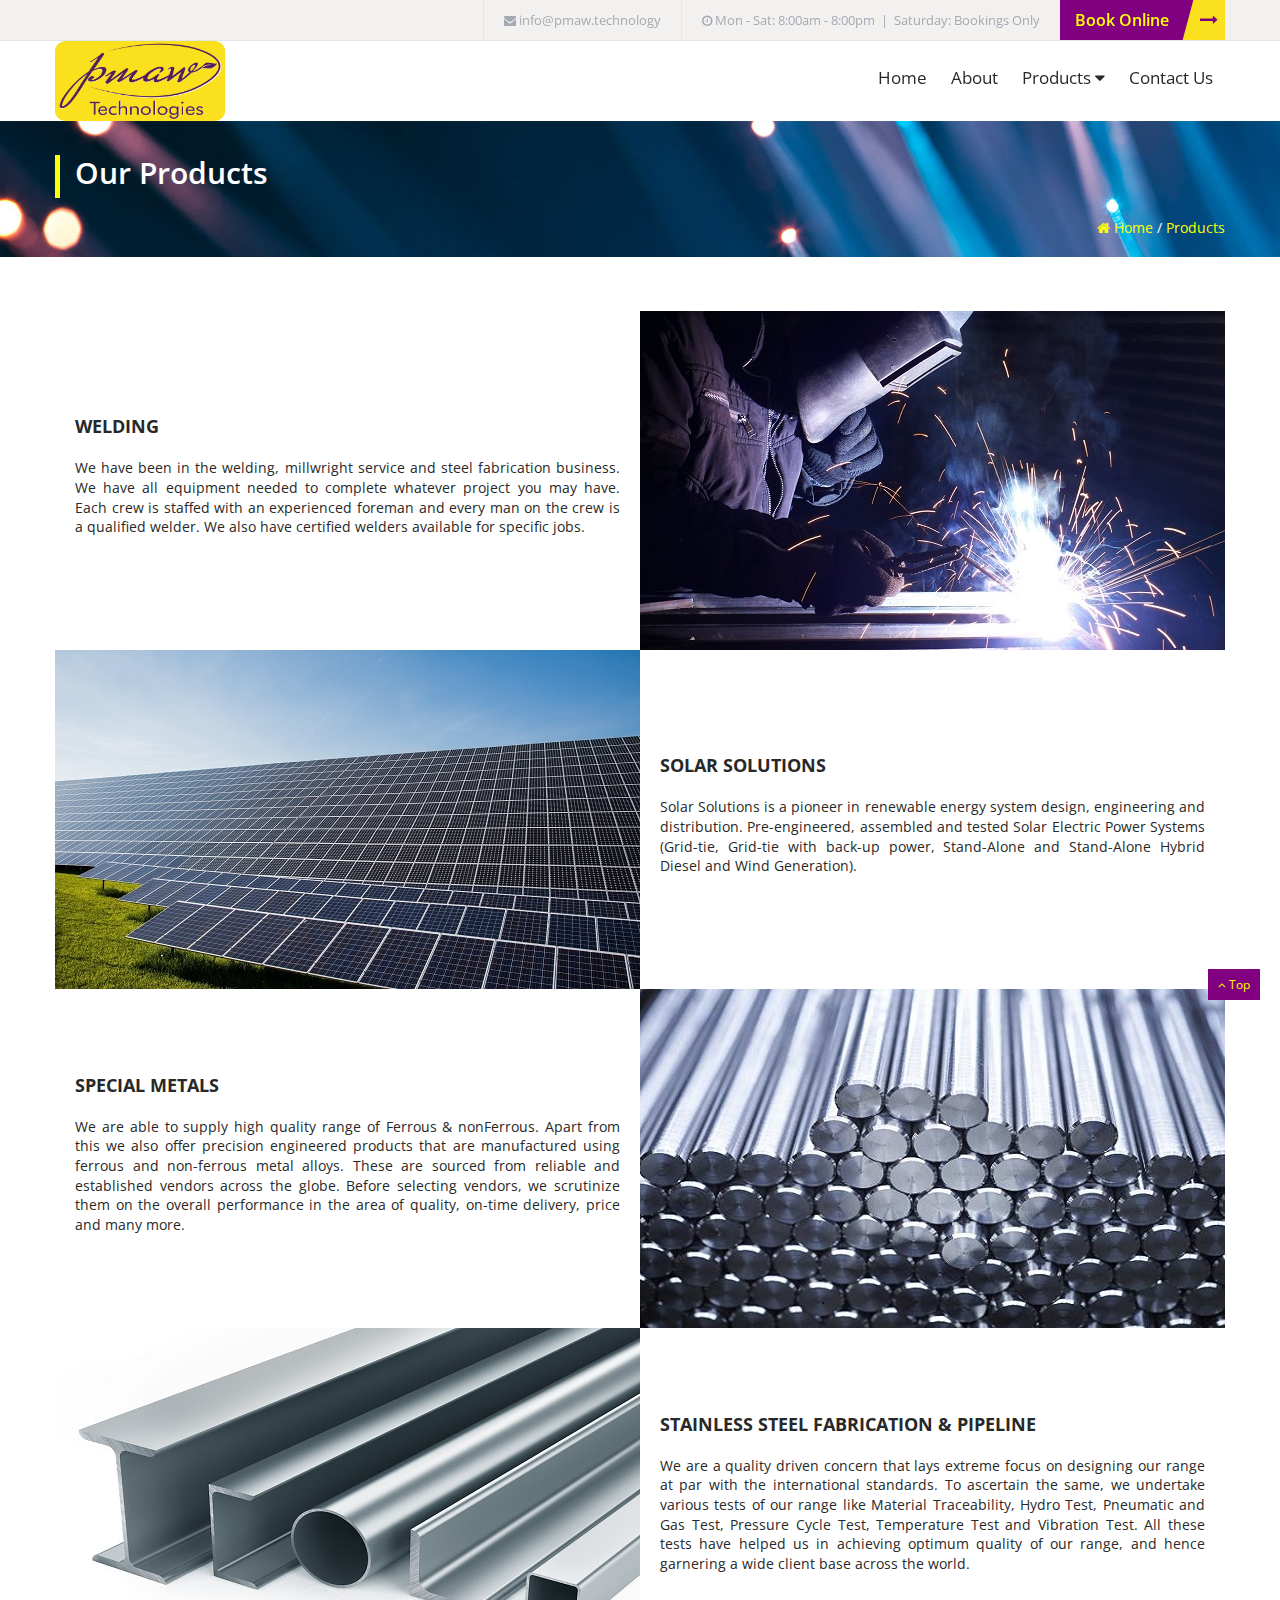
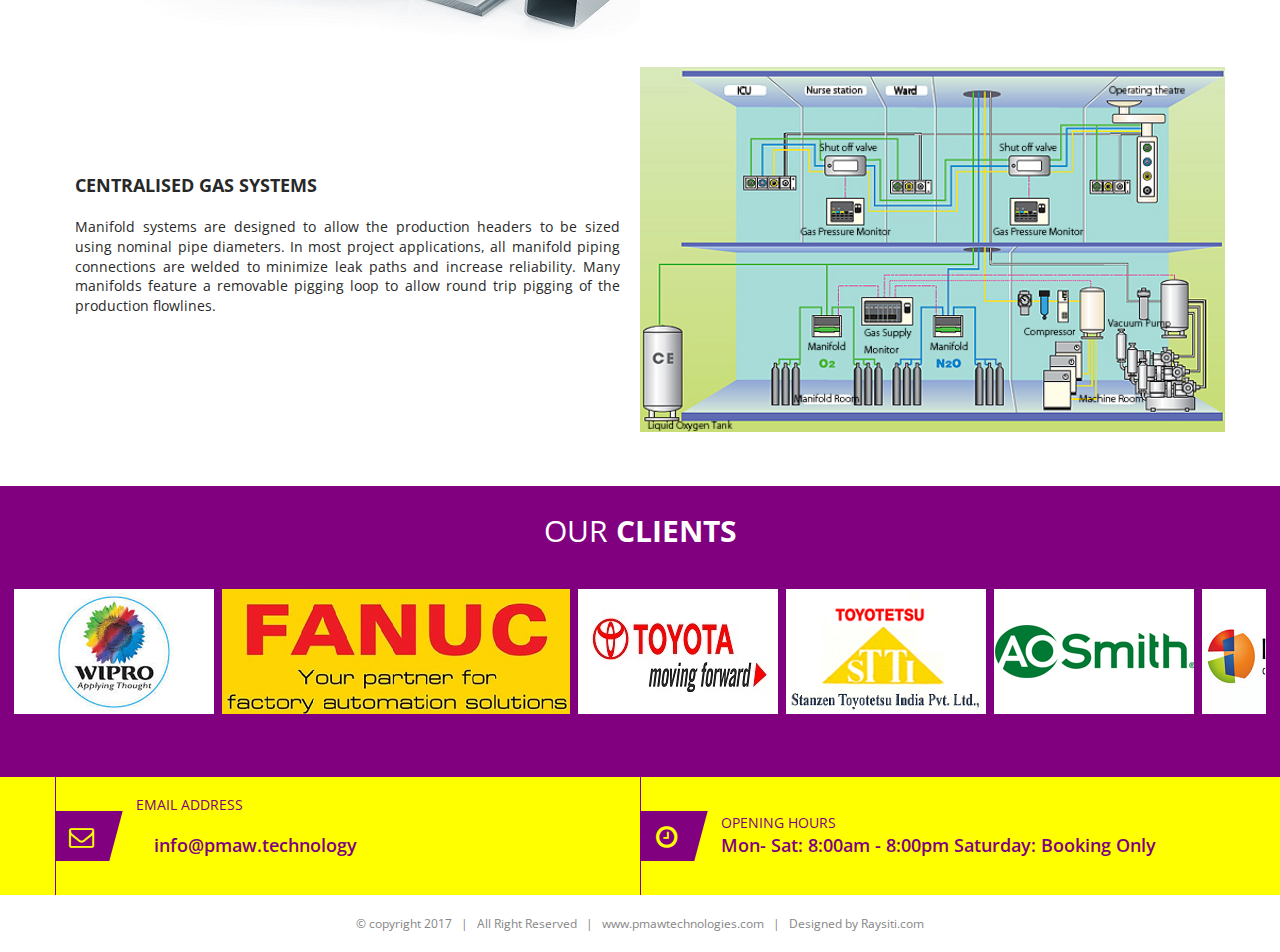
<file: products.html>
<!DOCTYPE html>
<html lang="en">

<head>
    <!-- Title -->
    <title> Our Products | PMAW Technologies </title>
    <!-- Favicon -->
    <link rel="shortcut icon" type="image/x-icon" href="img/favicon.ico">
    <!-- Swiper(Slider) CSS -->
    <link rel="stylesheet" href="css/swiper.min.css">
    <!-- Custom CSS -->
    <link rel="stylesheet" type="text/css" href="css/style.css">
    <!-- Font Awesome CSS -->
    <link rel="stylesheet" href="css/font-awesome.min.css">
    <!-- Google Fonts -->
    <link href='https://fonts.googleapis.com/css?family=Open+Sans:400,600,700' rel='stylesheet' type='text/css'>
    <!-- Modernizr jQuery -->
    <script async src="js/vendor/modernizr-2.8.3-respond-1.4.2.min.js"></script>
</head>

<body>
    <!-- Loading -->
    <div class="wrapper animsition" id="homepage">
        <div class="loaderContainer">
            <div class="tv-loader">
                <div class="inner">
                    <span>L</span>
                    <span>o</span>
                    <span>a</span>
                    <span>d</span>
                    <span>i</span>
                    <span>n</span>
                    <span>g</span>
                </div>
            </div>
        </div>
        <!-- /Loading -->
        <!-- Header Section -->
        <div class="header">
            <!-- Topbar -->
            <div class="top-patch">
                <div class="container">
                    <ul>
                        <li>
                            <a href="mailto:info@pmaw.technology"><i class="fa fa-envelope"></i> info@pmaw.technology</a>
                        </li>
                        <li>
                            <a class="callnum"><i class="fa fa-clock-o"></i> Mon - Sat: 8:00am - 8:00pm&nbsp;&nbsp;|&nbsp;&nbsp;Saturday: Bookings Only</a>
                        </li>
                        <li class="bookbtn">
                            <a href="contact.html">
                                <span>Book Online</span>
                                <span class="arw"><i class="fa fa-long-arrow-right"></i></span>
                            </a>
                        </li>
                    </ul>
                    <div class="clear"></div>
                </div>
            </div>
            <!-- /Topbar -->
            <!-- Navigation Bar -->
            <div class="container">
                <div class="logo">
                    <a href="index.html"><img src="img/logo.png" alt="" title="" height="56" width="125" /></a>
                    <a href="#" class="menubtn"><i class="fa fa-navicon"></i><i class="fa fa-close"></i></a>
                    <div class="clear"></div>
                </div>
                <div class="top-right">
                    <div class="menu">
                        <ul>
                            <li><a href="index.html" class="animsition-link">Home</a></li>
                            <li><a href="about.html" class="animsition-link aboutpage">About</a></li>
                            <li class="dropdown">
                                <a href="products.html" class="animsition-link servicepage dropbtn">Products <i class="fa fa-caret-down"></i></a>
                                <div class="dropdown-content">
                                    <a href="welding.html"><i class="fa fa-arrow-circle-o-right"></i> Welding Products</a>
                                    <a href="solar-solutions.html"><i class="fa fa-arrow-circle-o-right"></i> Solar Products </a>
                                    <a href="special-metals.html"><i class="fa fa-arrow-circle-o-right"></i> Special Metals </a>
                                    <a href="stainless-steel-fabrications.html"><i class="fa fa-arrow-circle-o-right"></i> SS Fabrication & Pipeline </a>
                                    <a href="centralised-gas-systems.html"><i class="fa fa-arrow-circle-o-right"></i> Centralised Gas Systems </a>
                                </div>
                            </li>
                            <li><a href="contact.html" class="animsition-link contactpage">Contact Us</a></li>
                        </ul>
                        <div class="clear"></div>
                        <div class="close-btn"><span><i class="fa-close fa"></i></span></div>
                        <div class="clear"></div>
                    </div>
                    <div class="clear"></div>
                </div>
                <div class="clear"></div>
            </div>
            <!-- /Navigation Bar -->
        </div>
        <!-- Banner -->
        <div class="fluid-contatiner inner-banner">
            <div class="container">
                <h1>Our Products</h1>
                <div class="breadcrumbs">
                    <a href="index.html"><i class="fa fa-home"></i> Home</a> / <a href="#">Products</a>
                </div>
                <div class="clear"></div>
            </div>
        </div>
        <!-- /Banner -->
        <!-- Our Products -->
        <div class="fluid-contatiner cnt-section services-cnt">
            <div class="container">
                <div class="service-blocks">
                    <div class="clear"></div>
                    <div class="tbl">
                        <div class="tr" id="welding">
                            <div class="td img topimg">
                                <img src="img/welding-lg.jpg" alt="" title="" height="200" width="368" />
                            </div>
                            <div class="td txt">
                                <h2>Welding</h2>
                                <p>We have been in the welding, millwright service and steel fabrication business. We have all equipment needed to complete whatever project you may have. Each crew is staffed with an experienced foreman and every man on the crew is a qualified welder. We also have certified welders available for specific jobs.</p>
                            </div>
                            <div class="td img btmimg" style="background-image:url(img/welding-lg.jpg);">
                                <img src="img/welding-lg.jpg" alt="" title="" height="200" width="368" />
                            </div>
                        </div>
                        <div class="tr" id="solar-solutions">
                            <div class="td img" style="background-image:url(img/solar-lg.jpg);">
                                <img src="img/solar-lg.jpg" alt="" title="" height="339" width="585" />
                            </div>
                            <div class="td txt lefttxt">
                                <h2>Solar Solutions</h2>
                                <p>Solar Solutions is a pioneer in renewable energy system design, engineering and distribution. Pre-engineered, assembled and tested Solar Electric Power Systems (Grid-tie, Grid-tie with back-up power, Stand-Alone and Stand-Alone Hybrid Diesel and Wind Generation).</p>
                            </div>
                        </div>
                        <div class="tr" id="special-metals">
                            <div class="td img topimg">
                                <img src="img/metal-lg.jpg" alt="" title="" height="200" width="368" />
                            </div>
                            <div class="td txt">
                                <h2>Special Metals</h2>
                                <p>We are able to supply high quality range of Ferrous & nonFerrous. Apart from this we also offer precision engineered products that are manufactured using ferrous and non-ferrous metal alloys. These are sourced from reliable and established vendors across the globe. Before selecting vendors, we scrutinize them on the overall performance in the area of quality, on-time delivery, price and many more.</p>
                            </div>
                            <div class="td img  btmimg" style="background-image:url(img/metal-lg.jpg);">
                                <img src="img/metal-lg.jpg" alt="" title="" height="200" width="368" />
                            </div>
                        </div>
                        <div class="tr" id="stainless-steel">
                            <div class="td img" style="background-image:url(img/steel-lg.jpeg);">
                                <img src="img/steel-lg.jpeg" alt="" title="" height="200" width="368" />
                            </div>
                            <div class="td txt lefttxt">
                                <h2>Stainless Steel Fabrication & Pipeline</h2>
                                <p>We are a quality driven concern that lays extreme focus on designing our range at par with the international standards. To ascertain the same, we undertake various tests of our range like Material Traceability, Hydro Test, Pneumatic and Gas Test, Pressure Cycle Test, Temperature Test and Vibration Test. All these tests have helped us in achieving optimum quality of our range, and hence garnering a wide client base across the world.</p>
                            </div>
                        </div>
                        <div class="tr" id="manifold">
                            <div class="td img topimg">
                                <img src="img/centralised-gas.jpg" alt="" title="" height="200" width="368" />
                            </div>
                            <div class="td txt">
                                <h2>Centralised Gas Systems</h2>
                                <p>Manifold systems are designed to allow the production headers to be sized using nominal pipe diameters. In most project applications, all manifold piping connections are welded to minimize leak paths and increase reliability. Many manifolds feature a removable pigging loop to allow round trip pigging of the production flowlines.</p>
                            </div>
                            <div class="td img  btmimg" style="background-image:url(img/centralised-gas.jpg);">
                                <img src="img/centralised-gas.jpg" alt="" title="" height="200" width="368" />
                            </div>
                        </div>
                    </div>
                </div>
            </div>
        </div>
        <!-- /Our Products -->
        
        <!-- Client Logo Slider -->

        <div class="fluid-contatiner cnt-section testimonial-cnt">
            <div class="container-fluid">
                <div class="title">
                    <h2 class="beforeafterline whitetxt">
                        Our <span>Clients</span>
                    </h2>
                </div>
                
                <div id="logos">
                    <ul>
                        <li><img src="img/logos/wipro.png" /></li>
                        <li><img src="img/logos/fanuc.png" /></li>
                        <li><img src="img/logos/toyota.jpg" /></li>
                        <li><img src="img/logos/stanzen.png" /></li>
                        <li><img src="img/logos/aosmith.jpg" /></li>
                        <li><img src="img/logos/indomim.png" /></li>
                        <li><img src="img/logos/jbm.jpg" /></li>
                        <li><img src="img/logos/beml.png" /></li>
                        <li><img src="img/logos/rasandik.jpg" /></li>
                        <li><img src="img/logos/confidental.png" /></li>
                        <li><img src="img/logos/praxair.png" /></li>
                    </ul>
                </div>
            </div>
        </div>
        <!-- /Client Logo Slider -->

        <!-- Contact info -->
        <div class="orange-patch">
            <div class="container">
                <ul>
                    <li>
                        <div class="tbl">
                            <div class="td">
                                <span class="icon"><i class="fa fa-envelope-o"></i></span>
                            </div>
                            <div class="td">
                                <div class="heading">EMAIL ADDRESS</div>
                                <a href="mailto:info@pmaw.technology">info@pmaw.technology</a>
                            </div>
                        </div>
                    </li>
                    <li>
                        <div class="tbl">
                            <div class="td">
                                <span class="icon"><i class="fa fa-clock-o"></i></span>
                            </div>
                            <div class="td">
                                <div class="heading">OPENING HOURS</div>
                                <span class="txt">Mon- Sat: 8:00am - 8:00pm</span>
                                <span class="txt">Saturday: Booking Only</span>
                            </div>
                        </div>
                    </li>
                </ul>
                <div class="clear"></div>
            </div>
        </div>
        <!-- /Contact info -->
        <!-- Footer -->
        <div class="fluid-contatiner footer">
            <div class="container">
                &copy; copyright 2017 &nbsp;&nbsp;|&nbsp;&nbsp; All Right Reserved &nbsp;&nbsp;|&nbsp;&nbsp; <a href="index.html">www.pmawtechnologies.com</a> &nbsp;&nbsp;|&nbsp;&nbsp; Designed by <a href="http://raysiti.com/" target="_blank">Raysiti.com</a>
            </div>
        </div>
        <a href="#top" class="scrollto sctop"><i class="fa fa-angle-up"></i> Top</a>
    </div>
    <!-- /Footer -->
    <!-- jQuery Files -->
    <script src="js/jquery.min.js"></script>
    <script type="text/javascript" src="js/bootstrap.min.js"></script>
    <script src="js/swiper.min.js"></script>
    <script src="js/main.js"></script>
    <script src="js/smoothscroll.min.js"></script>
    <script src="js/client-slider.js"></script>
</body>

</html>
</file>
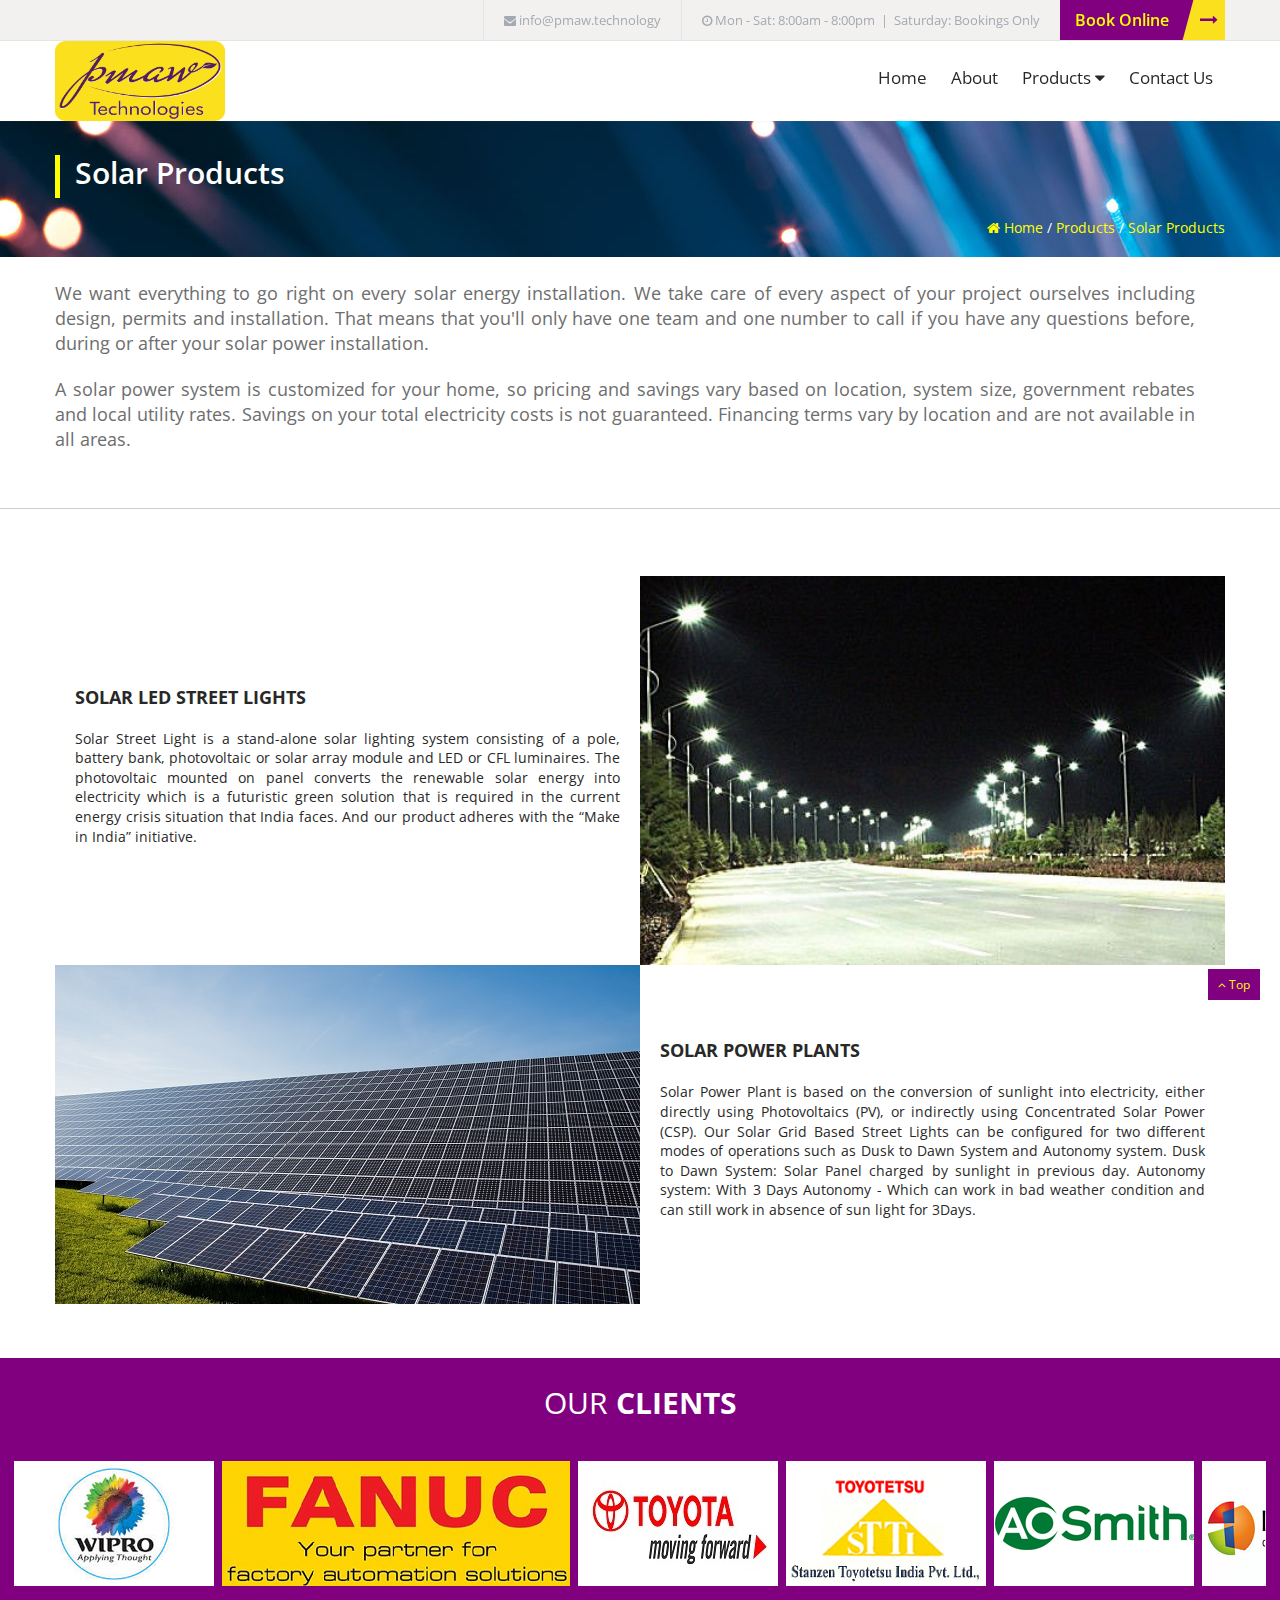
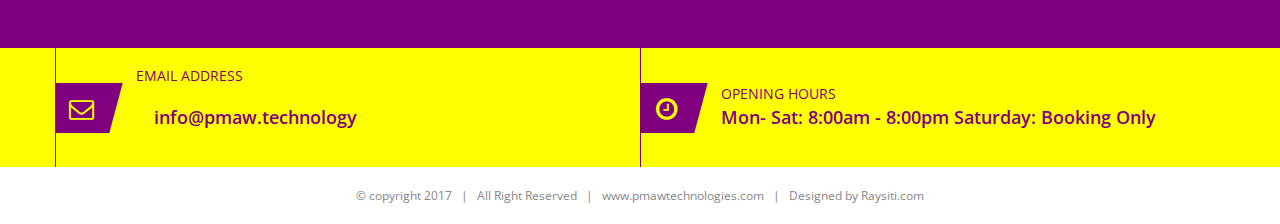
<file: solar-solutions.html>
<!DOCTYPE html>
<html lang="en">

<head>
    <!-- Title -->
    <title> Solar Products | PMAW Technologies </title>
    <!-- Favicon -->
    <link rel="shortcut icon" type="image/x-icon" href="img/favicon.ico">
    <!-- Swiper(Slider) CSS -->
    <link rel="stylesheet" href="css/swiper.min.css">
    <!-- Custom CSS -->
    <link rel="stylesheet" type="text/css" href="css/style.css">
    <!-- Font Awesome CSS -->
    <link rel="stylesheet" href="css/font-awesome.min.css">
    <!-- Google Fonts -->
    <link href='https://fonts.googleapis.com/css?family=Open+Sans:400,600,700' rel='stylesheet' type='text/css'>
    <!-- Modernizr jQuery -->
    <script async src="js/vendor/modernizr-2.8.3-respond-1.4.2.min.js"></script>
</head>

<body>
    <!-- Loading -->
    <div class="wrapper animsition" id="homepage">
        <div class="loaderContainer">
            <div class="tv-loader">
                <div class="inner">
                    <span>L</span> 
                    <span>o</span> 
                    <span>a</span> 
                    <span>d</span> 
                    <span>i</span> 
                    <span>n</span> 
                    <span>g</span> 
                </div>
            </div>
        </div>
        <!-- /Loading -->
        <!-- Header Section -->
        <div class="header">
            <!-- Topbar -->
            <div class="top-patch">
                <div class="container">
                    <ul>
                        <li>
                            <a href="mailto:info@pmaw.technology"><i class="fa fa-envelope"></i> info@pmaw.technology</a>
                        </li>
                        <li>
                            <a class="callnum"><i class="fa fa-clock-o"></i> Mon - Sat: 8:00am - 8:00pm&nbsp;&nbsp;|&nbsp;&nbsp;Saturday: Bookings Only</a>
                        </li>
                        <li class="bookbtn">
                            <a href="contact.html">
                                <span>Book Online</span>
                                <span class="arw"><i class="fa fa-long-arrow-right"></i></span>
                            </a>
                        </li>
                    </ul>
                    <div class="clear"></div>
                </div>
            </div>
            <!-- /Topbar -->
            <!-- Navigation Bar -->
            <div class="container">
                <div class="logo">
                    <a href="index.html"><img src="img/logo.png" alt="" title="" height="56" width="125" /></a>
                    <a href="#" class="menubtn"><i class="fa fa-navicon"></i><i class="fa fa-close"></i></a>
                    <div class="clear"></div>
                </div>
                <div class="top-right">
                    <div class="menu">
                        <ul>
                            <li><a href="index.html" class="animsition-link">Home</a></li>
                            <li><a href="about.html" class="animsition-link aboutpage">About</a></li>
                            <li class="dropdown">
                                <a href="products.html" class="animsition-link servicepage dropbtn">Products <i class="fa fa-caret-down"></i></a>
                                <div class="dropdown-content">
                                    <a href="welding.html"><i class="fa fa-arrow-circle-o-right"></i> Welding Products</a>
                                    <a href="solar-solutions.html"><i class="fa fa-arrow-circle-o-right"></i> Solar Products </a>
                                    <a href="special-metals.html"><i class="fa fa-arrow-circle-o-right"></i> Special Metals </a>
                                    <a href="stainless-steel-fabrications.html"><i class="fa fa-arrow-circle-o-right"></i> SS Fabrication & Pipeline </a>
                                    <a href="centralised-gas-systems.html"><i class="fa fa-arrow-circle-o-right"></i> Centralised Gas Systems </a>
                                </div>
                            </li>
                            <li><a href="contact.html" class="animsition-link contactpage">Contact Us</a></li>
                        </ul>
                        <div class="clear"></div>
                        <div class="close-btn"><span><i class="fa-close fa"></i></span></div>
                        <div class="clear"></div>
                    </div>
                    <div class="clear"></div>
                </div>
                <div class="clear"></div>
            </div>
            <!-- /Navigation Bar -->
        </div>

        <!-- Banner -->
        <div class="fluid-contatiner inner-banner">
            <div class="container">
                <h1>Solar Products</h1>
                <div class="breadcrumbs">
                    <a href="index.html"><i class="fa fa-home"></i> Home</a> / <a href="products.html">Products</a> / <a href="#">Solar Products</a>
                </div>
                <div class="clear"></div>
            </div>
        </div>
        <!-- /Banner -->


        <!-- About Section -->
        <div class="fluid-contatiner cnt-section about-cnt">
            <div class="container">
                <div class="tbl">
                    <div class="td txt">
                        <p>We want everything to go right on every solar energy installation. We take care of every aspect of your project ourselves including design, permits and installation. That means that you'll only have one team and one number to call if you have any questions before, during or after your solar power installation.</p>
                        <p>A solar power system is customized for your home, so pricing and savings vary based on location, system size, government rebates and local utility rates. Savings on your total electricity costs is not guaranteed. Financing terms vary by location and are not available in all areas.</p>
                    </div>
                </div>
            </div>
        </div>

        <hr>

        <div class="fluid-contatiner cnt-section services-cnt">
            <div class="container">
                <div class="service-blocks">
                    <div class="clear"></div>
                    <div class="tbl">
                        <div class="tr" id="welding">
                            <div class="td img topimg">
                                <img src="img/solar-led-lg.jpg" alt="" title="" height="200" width="368" />
                            </div>
                            <div class="td txt">
                                <h2>Solar LED Street Lights</h2>
                                <p>Solar Street Light is a stand-alone solar lighting system consisting of a pole, battery bank, photovoltaic or solar array module and LED or CFL luminaires. The photovoltaic mounted on panel converts the renewable solar energy into electricity which is a futuristic green solution that is required in the current energy crisis situation that India faces. And our product adheres with the “Make in India” initiative.</p>
                            </div>
                            <div class="td img btmimg" style="background-image:url(img/solar-led-lg.jpg);">
                                <img src="img/solar-led-lg.jpg" alt="" title="" height="200" width="368" />
                            </div>
                        </div>
                        <div class="tr" id="solar-solutions">
                            <div class="td img" style="background-image:url(img/solar-lg.jpg);">
                                <img src="img/solar-lg.jpg" alt="" title="" height="339" width="585" />
                            </div>
                            <div class="td txt lefttxt">
                                <h2>Solar Power Plants</h2>
                                <p>Solar Power Plant is based on the conversion of sunlight into electricity, either directly using Photovoltaics (PV), or indirectly using Concentrated Solar Power (CSP). Our Solar Grid Based Street Lights can be configured for two different modes of operations such as Dusk to Dawn System and Autonomy system. Dusk to Dawn System: Solar Panel charged by sunlight in previous day. Autonomy system: With 3 Days Autonomy - Which can work in bad weather condition and can still work in absence of sun light for 3Days.</p>
                            </div>
                        </div>
                    </div>
                </div>
            </div>
        </div>
        <!-- /About Section -->






        <!-- Client Logo Slider -->

        <div class="fluid-contatiner cnt-section testimonial-cnt">
            <div class="container-fluid">
                <div class="title">
                    <h2 class="beforeafterline whitetxt">
                        Our <span>Clients</span>
                    </h2>
                </div>
                
                <div id="logos">
                    <ul>
                        <li><img src="img/logos/wipro.png" /></li>
                        <li><img src="img/logos/fanuc.png" /></li>
                        <li><img src="img/logos/toyota.jpg" /></li>
                        <li><img src="img/logos/stanzen.png" /></li>
                        <li><img src="img/logos/aosmith.jpg" /></li>
                        <li><img src="img/logos/indomim.png" /></li>
                        <li><img src="img/logos/jbm.jpg" /></li>
                        <li><img src="img/logos/beml.png" /></li>
                        <li><img src="img/logos/rasandik.jpg" /></li>
                        <li><img src="img/logos/confidental.png" /></li>
                        <li><img src="img/logos/praxair.png" /></li>
                    </ul>
                </div>
            </div>
        </div>
        <!-- /Client Logo Slider -->

        <!-- Contact info -->
        <div class="orange-patch">
            <div class="container">
                <ul>
                    <li>
                        <div class="tbl">
                            <div class="td">
                                <span class="icon"><i class="fa fa-envelope-o"></i></span>
                            </div>
                            <div class="td">
                                <div class="heading">EMAIL ADDRESS</div>
                                <a href="mailto:info@pmaw.technology">info@pmaw.technology</a>
                            </div>
                        </div>
                    </li>
                    <li>
                        <div class="tbl">
                            <div class="td">
                                <span class="icon"><i class="fa fa-clock-o"></i></span>
                            </div>
                            <div class="td">
                                <div class="heading">OPENING HOURS</div>
                                <span class="txt">Mon- Sat: 8:00am - 8:00pm</span>
                                <span class="txt">Saturday: Booking Only</span>
                            </div>
                        </div>
                    </li>
                </ul>
                <div class="clear"></div>
            </div>
        </div>
        <!-- /Contact info -->
        <!-- Footer -->
        <div class="fluid-contatiner footer">
            <div class="container">
                &copy; copyright 2017 &nbsp;&nbsp;|&nbsp;&nbsp; All Right Reserved &nbsp;&nbsp;|&nbsp;&nbsp; <a href="index.html">www.pmawtechnologies.com</a> &nbsp;&nbsp;|&nbsp;&nbsp; Designed by <a href="http://raysiti.com/" target="_blank">Raysiti.com</a>
            </div>
        </div>
        <a href="#top" class="scrollto sctop"><i class="fa fa-angle-up"></i> Top</a>
    </div>
    <!-- /Footer -->
    <!-- jQuery Files -->
    <script src="js/jquery.min.js"></script>
    <script type="text/javascript" src="js/bootstrap.min.js"></script>
    <script src="js/swiper.min.js"></script>
    <script src="js/main.js"></script>
    <script src="js/smoothscroll.min.js"></script>
    <script src="js/client-slider.js"></script> 
</body>

</html>
</file>
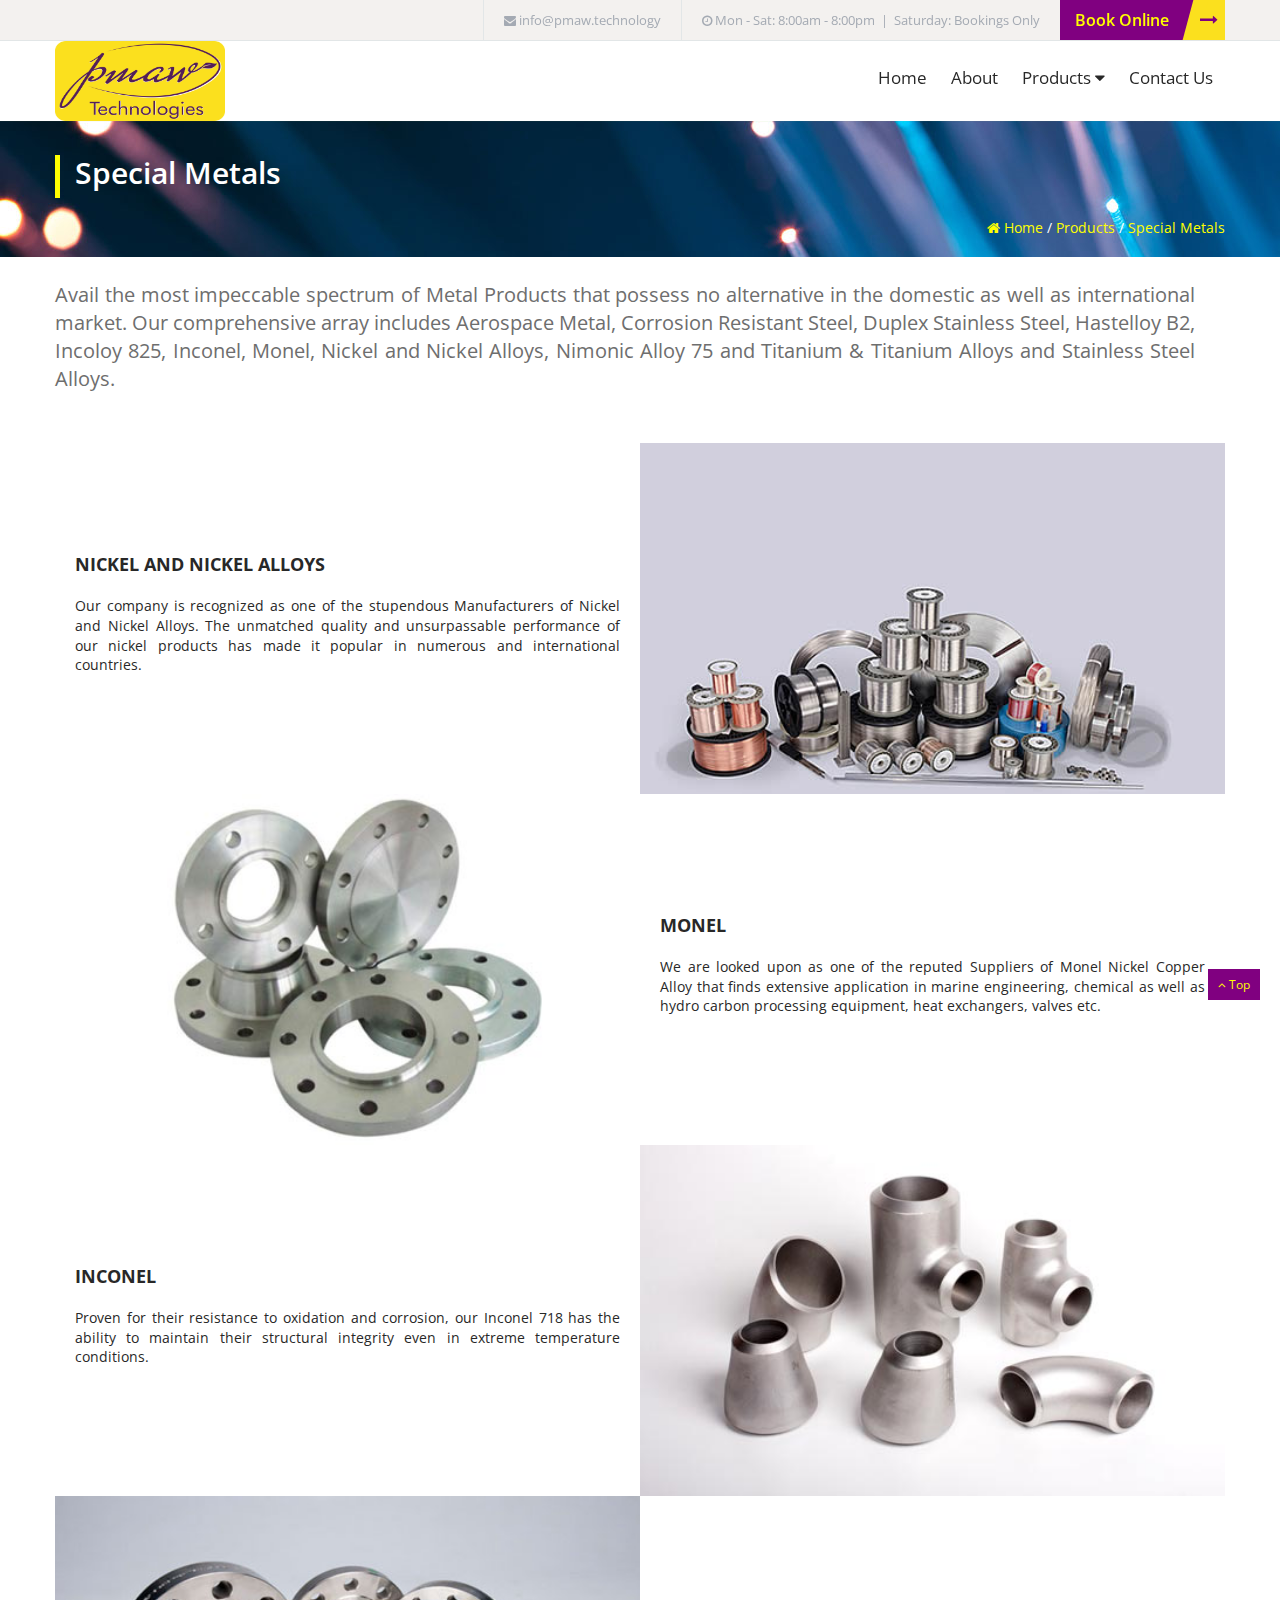
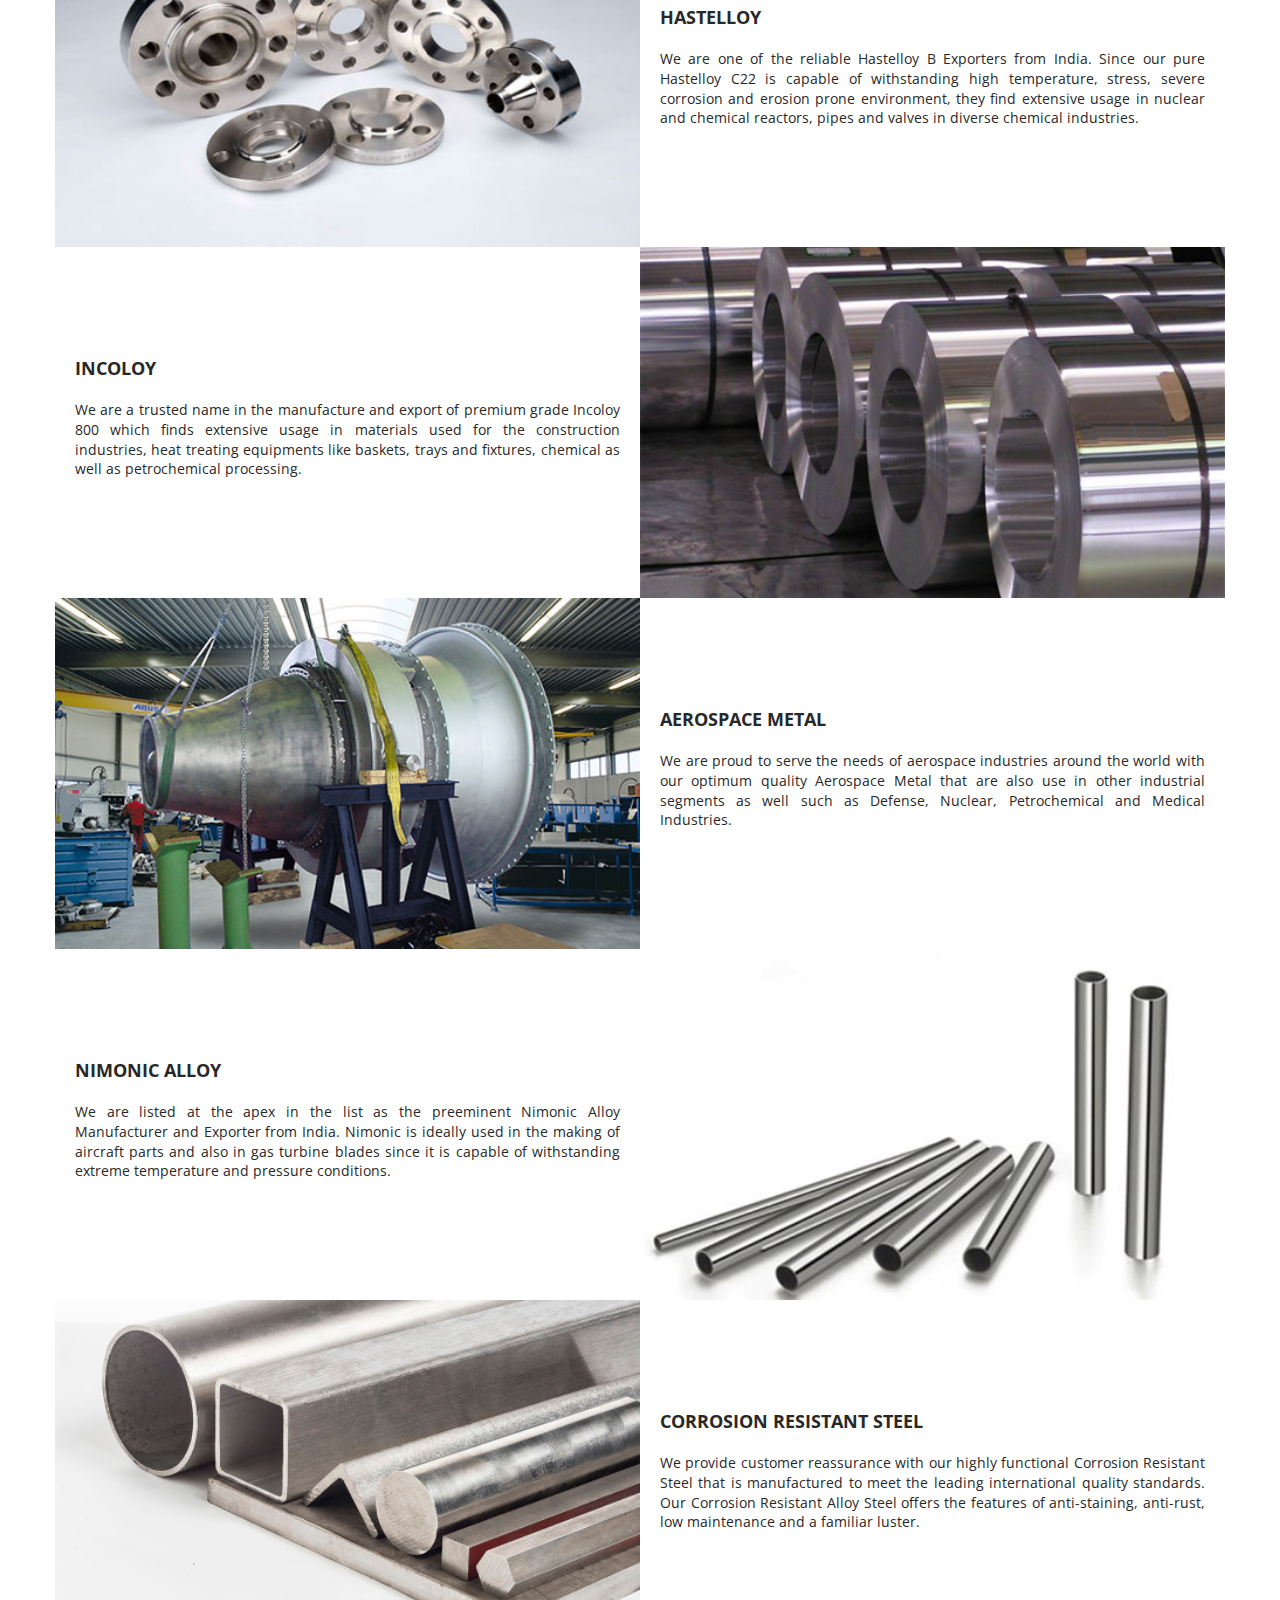
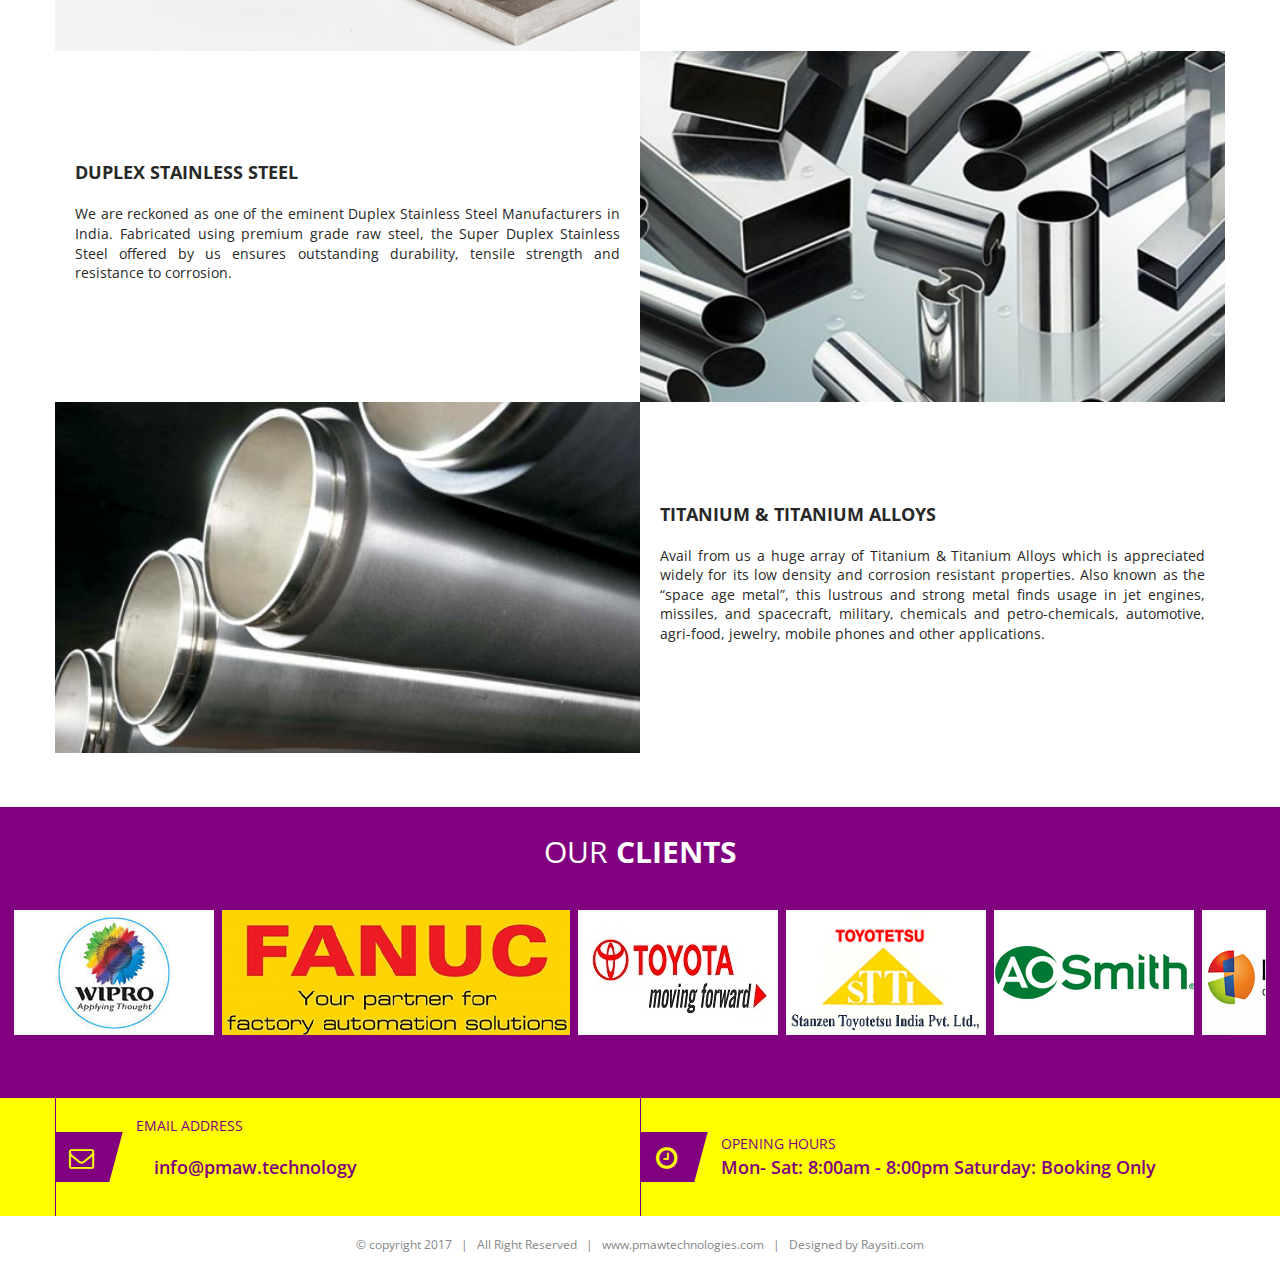
<file: special-metals.html>
<!DOCTYPE html>
<html lang="en">

<head>
    <!-- Title -->
    <title> Special Metals | PMAW Technologies </title>
    <!-- Favicon -->
    <link rel="shortcut icon" type="image/x-icon" href="img/favicon.ico">
    <!-- Swiper(Slider) CSS -->
    <link rel="stylesheet" href="css/swiper.min.css">
    <!-- Custom CSS -->
    <link rel="stylesheet" type="text/css" href="css/style.css">
    <!-- Font Awesome CSS -->
    <link rel="stylesheet" href="css/font-awesome.min.css">
    <!-- Google Fonts -->
    <link href='https://fonts.googleapis.com/css?family=Open+Sans:400,600,700' rel='stylesheet' type='text/css'>
    <!-- Modernizr jQuery -->
    <script async src="js/vendor/modernizr-2.8.3-respond-1.4.2.min.js"></script>
</head>

<body>
    <!-- Loading -->
    <div class="wrapper animsition" id="homepage">
        <div class="loaderContainer">
            <div class="tv-loader">
                <div class="inner">
                    <span>L</span> 
                    <span>o</span> 
                    <span>a</span> 
                    <span>d</span> 
                    <span>i</span> 
                    <span>n</span> 
                    <span>g</span> 
                </div>
            </div>
        </div>
        <!-- /Loading -->
        <!-- Header Section -->
        <div class="header">
            <!-- Topbar -->
            <div class="top-patch">
                <div class="container">
                    <ul>
                        <li>
                            <a href="mailto:info@pmaw.technology"><i class="fa fa-envelope"></i> info@pmaw.technology</a>
                        </li>
                        <li>
                            <a class="callnum"><i class="fa fa-clock-o"></i> Mon - Sat: 8:00am - 8:00pm&nbsp;&nbsp;|&nbsp;&nbsp;Saturday: Bookings Only</a>
                        </li>
                        <li class="bookbtn">
                            <a href="contact.html">
                                <span>Book Online</span>
                                <span class="arw"><i class="fa fa-long-arrow-right"></i></span>
                            </a>
                        </li>
                    </ul>
                    <div class="clear"></div>
                </div>
            </div>
            <!-- /Topbar -->
            <!-- Navigation Bar -->
            <div class="container">
                <div class="logo">
                    <a href="index.html"><img src="img/logo.png" alt="" title="" height="56" width="125" /></a>
                    <a href="#" class="menubtn"><i class="fa fa-navicon"></i><i class="fa fa-close"></i></a>
                    <div class="clear"></div>
                </div>
                <div class="top-right">
                    <div class="menu">
                        <ul>
                            <li><a href="index.html" class="animsition-link">Home</a></li>
                            <li><a href="about.html" class="animsition-link aboutpage">About</a></li>
                            <li class="dropdown">
                                <a href="products.html" class="animsition-link servicepage dropbtn">Products <i class="fa fa-caret-down"></i></a>
                                <div class="dropdown-content">
                                    <a href="welding.html"><i class="fa fa-arrow-circle-o-right"></i> Welding Products</a>
                                    <a href="solar-solutions.html"><i class="fa fa-arrow-circle-o-right"></i> Solar Products </a>
                                    <a href="special-metals.html"><i class="fa fa-arrow-circle-o-right"></i> Special Metals </a>
                                    <a href="stainless-steel-fabrications.html"><i class="fa fa-arrow-circle-o-right"></i> SS Fabrication & Pipeline </a>
                                    <a href="centralised-gas-systems.html"><i class="fa fa-arrow-circle-o-right"></i> Centralised Gas Systems </a>
                                </div>
                            </li>
                            <li><a href="contact.html" class="animsition-link contactpage">Contact Us</a></li>
                        </ul>
                        <div class="clear"></div>
                        <div class="close-btn"><span><i class="fa-close fa"></i></span></div>
                        <div class="clear"></div>
                    </div>
                    <div class="clear"></div>
                </div>
                <div class="clear"></div>
            </div>
            <!-- /Navigation Bar -->
        </div>

        <!-- Banner -->
        <div class="fluid-contatiner inner-banner">
            <div class="container">
                <h1>Special Metals</h1>
                <div class="breadcrumbs">
                    <a href="index.html"><i class="fa fa-home"></i> Home</a> / <a href="products.html">Products</a> / <a href="#">Special Metals</a>
                </div>
                <div class="clear"></div>
            </div>
        </div>
        <!-- /Banner -->

        <!-- About Section -->
        <div class="fluid-contatiner cnt-section about-cnt">
            <div class="container">
                <div class="tbl">
                    <div class="td txt steel-text">
                        <p>Avail the most impeccable spectrum of Metal Products that possess no alternative in the domestic as well as international market. Our comprehensive array includes Aerospace Metal, Corrosion Resistant Steel, Duplex Stainless Steel, Hastelloy B2, Incoloy 825, Inconel, Monel, Nickel and Nickel Alloys, Nimonic Alloy 75 and Titanium & Titanium Alloys and Stainless Steel Alloys.</p>
                    </div>
                </div>
            </div>
        </div>

        <div class="fluid-contatiner cnt-section services-cnt" style="margin-top: -4em;">
            <div class="container">
                <div class="service-blocks">
                    <div class="clear"></div>
                    <div class="tbl">
                        <div class="tr" id="nickel and Alloys">
                            <div class="td img topimg">
                                <img src="img/nickel-lg.jpg" alt="" title="" height="200" width="368" />
                            </div>
                            <div class="td txt">
                                <h2>Nickel and Nickel Alloys</h2>
                                <p>Our company is recognized as one of the stupendous Manufacturers of Nickel and Nickel Alloys. The unmatched quality and unsurpassable performance of our nickel products has made it popular in numerous and international countries.</p>
                            </div>
                            <div class="td img btmimg" style="background-image:url(img/nickel-lg.jpg);">
                                <img src="img/nickel-lg.jpg" alt="" title="" height="200" width="368" />
                            </div>
                        </div>
                        <div class="tr" id="monal">
                            <div class="td img" style="background-image:url(img/monal-lg.jpg);">
                                <img src="img/monal-lg.jpg" alt="" title="" height="339" width="585" />
                            </div>
                            <div class="td txt lefttxt">
                                <h2>Monel</h2>
                                <p>We are looked upon as one of the reputed Suppliers of Monel Nickel Copper Alloy that finds extensive application in marine engineering, chemical as well as hydro carbon processing equipment, heat exchangers, valves etc.</p>
                            </div>
                        </div>
                        <div class="tr" id="inconal">
                            <div class="td img topimg">
                                <img src="img/inconel-lg.jpg" alt="" title="" height="200" width="368" />
                            </div>
                            <div class="td txt">
                                <h2>Inconel</h2>
                                <p>Proven for their resistance to oxidation and corrosion, our Inconel 718 has the ability to maintain their structural integrity even in extreme temperature conditions.</p>
                            </div>
                            <div class="td img  btmimg" style="background-image:url(img/inconel-lg.jpg);">
                                <img src="img/inconel-lg.jpg" alt="" title="" height="200" width="368" />
                            </div>
                        </div>
                        <div class="tr" id="hastelloy">
                            <div class="td img" style="background-image:url(img/hastelloy-lg.jpg);">
                                <img src="img/hastelloy-lg.jpg" alt="" title="" height="200" width="368" />
                            </div>
                            <div class="td txt lefttxt">
                                <h2>Hastelloy</h2>
                                <p>We are one of the reliable Hastelloy B Exporters from India. Since our pure Hastelloy C22 is capable of withstanding high temperature, stress, severe corrosion and erosion prone environment, they find extensive usage in nuclear and chemical reactors, pipes and valves in diverse chemical industries.</p>
                            </div>
                        </div>
                        <div class="tr" id="incoloy">
                            <div class="td img topimg">
                                <img src="img/incoloy-lg.jpg" alt="" title="" height="200" width="368" />
                            </div>
                            <div class="td txt">
                                <h2>Incoloy</h2>
                                <p>We are a trusted name in the manufacture and export of premium grade Incoloy 800 which finds extensive usage in materials used for the construction industries, heat treating equipments like baskets, trays and fixtures, chemical as well as petrochemical processing.</p>
                            </div>
                            <div class="td img  btmimg" style="background-image:url(img/incoloy-lg.jpg);">
                                <img src="img/incoloy-lg.jpg" alt="" title="" height="200" width="368" />
                            </div>
                        </div>
                        <div class="tr" id="aerospace-metal">
                            <div class="td img" style="background-image:url(img/aerospace-lg.jpg);">
                                <img src="img/aerospace-lg.jpg" alt="" title="" height="200" width="368" />
                            </div>
                            <div class="td txt lefttxt">
                                <h2>Aerospace Metal</h2>
                                <p>We are proud to serve the needs of aerospace industries around the world with our optimum quality Aerospace Metal that are also use in other industrial segments as well such as Defense, Nuclear, Petrochemical and Medical Industries.</p>
                            </div>
                        </div>
                        <div class="tr" id="nimonic-alloy">
                            <div class="td img topimg">
                                <img src="img/nimonic-lg.jpg" alt="" title="" height="200" width="368" />
                            </div>
                            <div class="td txt">
                                <h2>Nimonic Alloy</h2>
                                <p>We are listed at the apex in the list as the preeminent Nimonic Alloy Manufacturer and Exporter from India. Nimonic is ideally used in the making of aircraft parts and also in gas turbine blades since it is capable of withstanding extreme temperature and pressure conditions.</p>
                            </div>
                            <div class="td img  btmimg" style="background-image:url(img/nimonic-lg.jpg);">
                                <img src="img/nimonic-lg.jpg" alt="" title="" height="200" width="368" />
                            </div>
                        </div>
                        <div class="tr" id="corrosion-resistant-steel">
                            <div class="td img" style="background-image:url(img/corosion-lg.jpg);">
                                <img src="img/corosion-lg.jpg" alt="" title="" height="200" width="368" />
                            </div>
                            <div class="td txt lefttxt">
                                <h2>Corrosion Resistant Steel</h2>
                                <p>We provide customer reassurance with our highly functional Corrosion Resistant Steel that is manufactured to meet the leading international quality standards. Our Corrosion Resistant Alloy Steel offers the features of anti-staining, anti-rust, low maintenance and a familiar luster.</p>
                            </div>
                        </div>
                        <div class="tr" id="duplex-stainless-steel">
                            <div class="td img topimg">
                                <img src="img/duplex-lg.jpg" alt="" title="" height="200" width="368" />
                            </div>
                            <div class="td txt">
                                <h2>Duplex Stainless Steel</h2>
                                <p>We are reckoned as one of the eminent Duplex Stainless Steel Manufacturers in India. Fabricated using premium grade raw steel, the Super Duplex Stainless Steel offered by us ensures outstanding durability, tensile strength and resistance to corrosion.</p>
                            </div>
                            <div class="td img  btmimg" style="background-image:url(img/duplex-lg.jpg);">
                                <img src="img/duplex-lg.jpg" alt="" title="" height="200" width="368" />
                            </div>
                        </div>
                        <div class="tr" id="titanium-titanium-alloys">
                            <div class="td img" style="background-image:url(img/titenium-lg.jpg);">
                                <img src="img/titenium-lg.jpg" alt="" title="" height="200" width="368" />
                            </div>
                            <div class="td txt lefttxt">
                                <h2>Titanium & Titanium Alloys</h2>
                                <p>Avail from us a huge array of Titanium & Titanium Alloys which is appreciated widely for its low density and corrosion resistant properties. Also known as the “space age metal”, this lustrous and strong metal finds usage in jet engines, missiles, and spacecraft, military, chemicals and petro-chemicals, automotive, agri-food, jewelry, mobile phones and other applications.</p>
                            </div>
                        </div>
                    </div>
                </div>
            </div>
        </div>
        <!-- /About Section -->







        <!-- Client Logo Slider -->

        <div class="fluid-contatiner cnt-section testimonial-cnt">
            <div class="container-fluid">
                <div class="title">
                    <h2 class="beforeafterline whitetxt">
                        Our <span>Clients</span>
                    </h2>
                </div>
                
                <div id="logos">
                    <ul>
                        <li><img src="img/logos/wipro.png" /></li>
                        <li><img src="img/logos/fanuc.png" /></li>
                        <li><img src="img/logos/toyota.jpg" /></li>
                        <li><img src="img/logos/stanzen.png" /></li>
                        <li><img src="img/logos/aosmith.jpg" /></li>
                        <li><img src="img/logos/indomim.png" /></li>
                        <li><img src="img/logos/jbm.jpg" /></li>
                        <li><img src="img/logos/beml.png" /></li>
                        <li><img src="img/logos/rasandik.jpg" /></li>
                        <li><img src="img/logos/confidental.png" /></li>
                        <li><img src="img/logos/praxair.png" /></li>
                    </ul>
                </div>
            </div>
        </div>
        <!-- /Client Logo Slider -->

        <!-- Contact info -->
        <div class="orange-patch">
            <div class="container">
                <ul>
                    <li>
                        <div class="tbl">
                            <div class="td">
                                <span class="icon"><i class="fa fa-envelope-o"></i></span>
                            </div>
                            <div class="td">
                                <div class="heading">EMAIL ADDRESS</div>
                                <a href="mailto:info@pmaw.technology">info@pmaw.technology</a>
                            </div>
                        </div>
                    </li>
                    <li>
                        <div class="tbl">
                            <div class="td">
                                <span class="icon"><i class="fa fa-clock-o"></i></span>
                            </div>
                            <div class="td">
                                <div class="heading">OPENING HOURS</div>
                                <span class="txt">Mon- Sat: 8:00am - 8:00pm</span>
                                <span class="txt">Saturday: Booking Only</span>
                            </div>
                        </div>
                    </li>
                </ul>
                <div class="clear"></div>
            </div>
        </div>
        <!-- /Contact info -->
        <!-- Footer -->
        <div class="fluid-contatiner footer">
            <div class="container">
                &copy; copyright 2017 &nbsp;&nbsp;|&nbsp;&nbsp; All Right Reserved &nbsp;&nbsp;|&nbsp;&nbsp; <a href="index.html">www.pmawtechnologies.com</a> &nbsp;&nbsp;|&nbsp;&nbsp; Designed by <a href="http://raysiti.com/" target="_blank">Raysiti.com</a>
            </div>
        </div>
        <a href="#top" class="scrollto sctop"><i class="fa fa-angle-up"></i> Top</a>
    </div>
    <!-- /Footer -->
    <!-- jQuery Files -->
    <script src="js/jquery.min.js"></script>
    <script type="text/javascript" src="js/bootstrap.min.js"></script>
    <script src="js/swiper.min.js"></script>
    <script src="js/main.js"></script>
    <script src="js/smoothscroll.min.js"></script>
    <script src="js/client-slider.js"></script> 
</body>

</html>
</file>
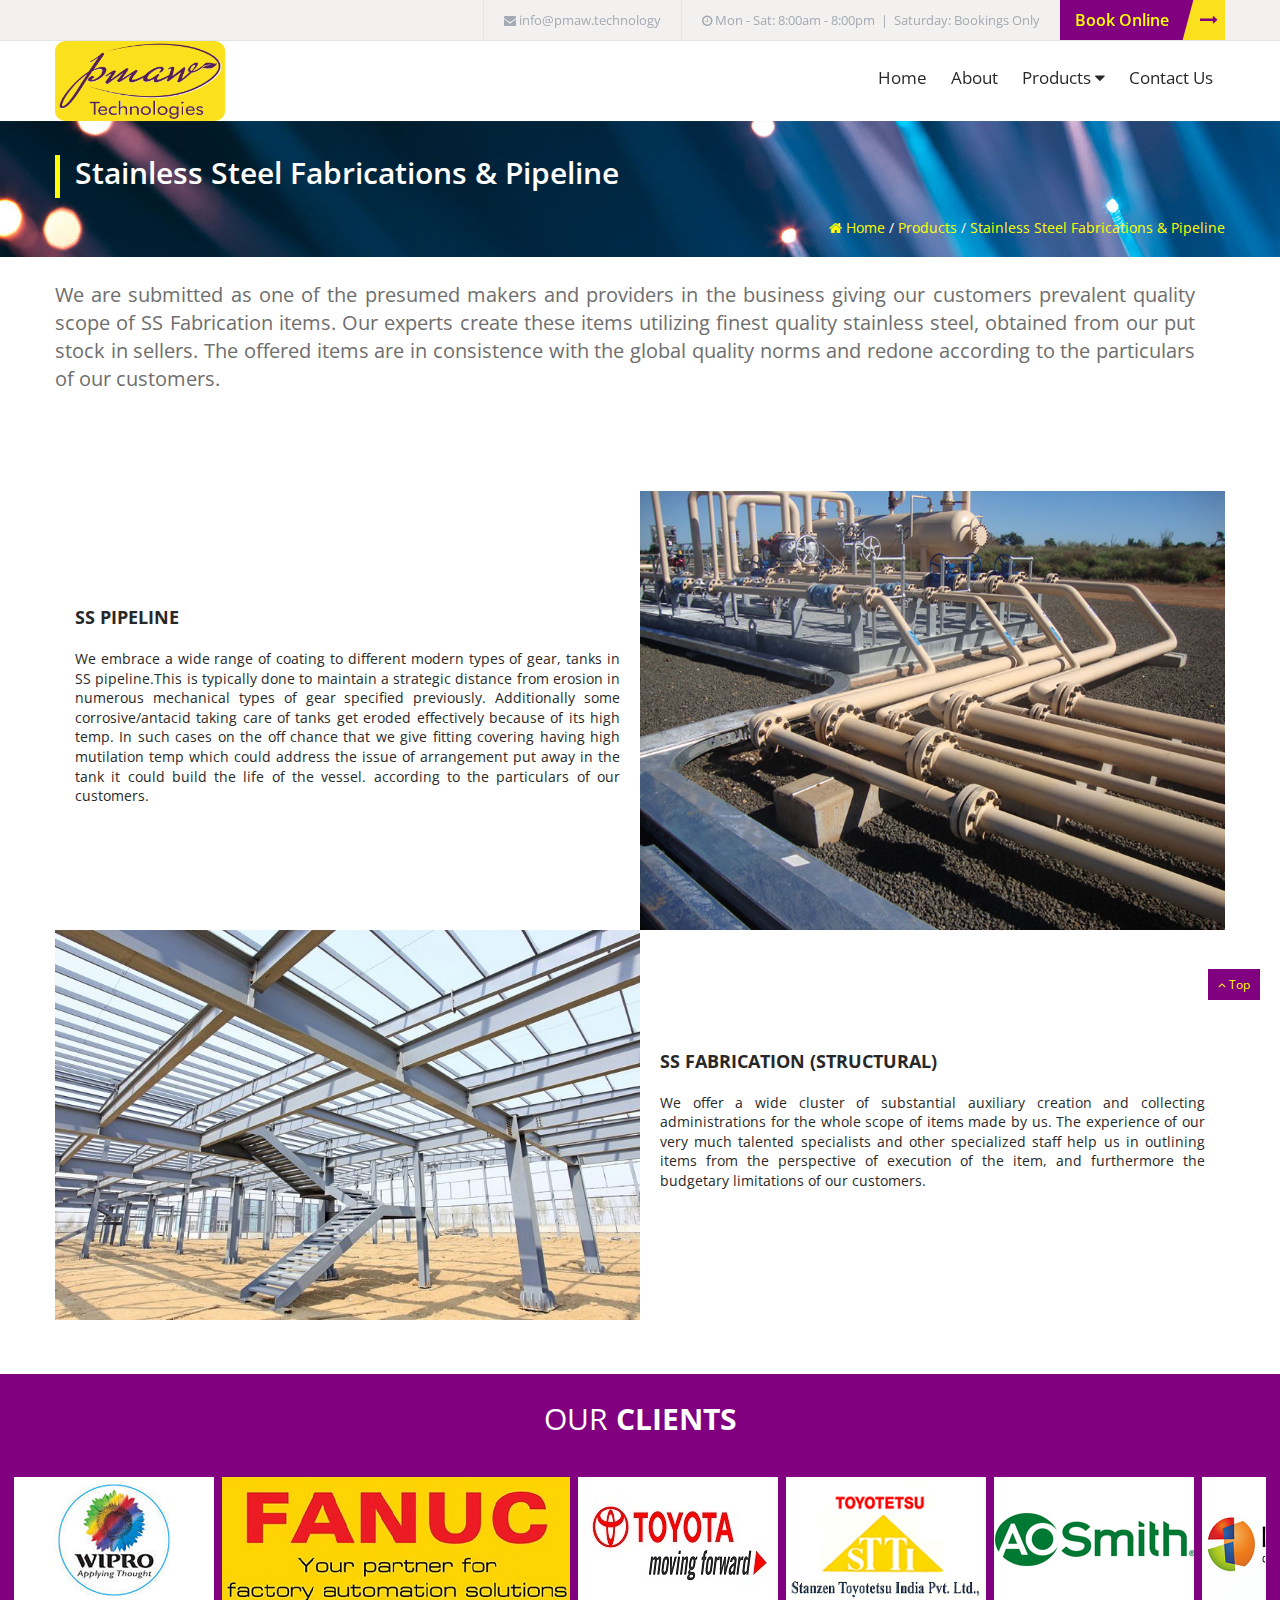
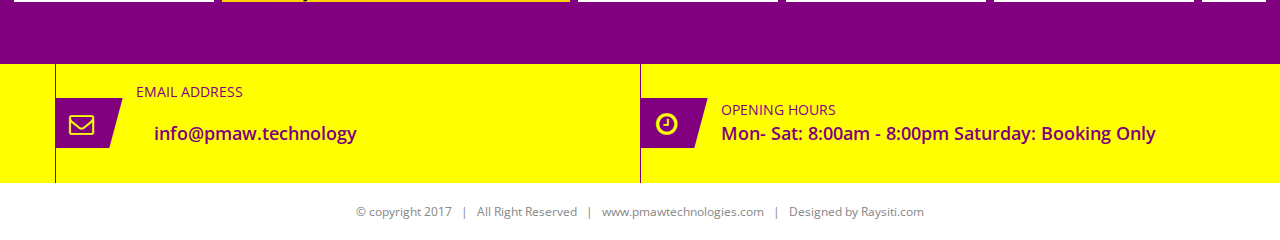
<file: stainless-steel-fabrications.html>
<!DOCTYPE html>
<html lang="en">

<head>
    <!-- Title -->
    <title> SS Fabrications & Pipeline | PMAW Technologies </title>
    <!-- Favicon -->
    <link rel="shortcut icon" type="image/x-icon" href="img/favicon.ico">
    <!-- Swiper(Slider) CSS -->
    <link rel="stylesheet" href="css/swiper.min.css">
    <!-- Custom CSS -->
    <link rel="stylesheet" type="text/css" href="css/style.css">
    <!-- Font Awesome CSS -->
    <link rel="stylesheet" href="css/font-awesome.min.css">
    <!-- Google Fonts -->
    <link href='https://fonts.googleapis.com/css?family=Open+Sans:400,600,700' rel='stylesheet' type='text/css'>
    <!-- Modernizr jQuery -->
    <script async src="js/vendor/modernizr-2.8.3-respond-1.4.2.min.js"></script>
</head>

<body>
    <!-- Loading -->
    <div class="wrapper animsition" id="homepage">
        <div class="loaderContainer">
            <div class="tv-loader">
                <div class="inner">
                    <span>L</span> 
                    <span>o</span> 
                    <span>a</span> 
                    <span>d</span> 
                    <span>i</span> 
                    <span>n</span> 
                    <span>g</span> 
                </div>
            </div>
        </div>
        <!-- /Loading -->
        <!-- Header Section -->
        <div class="header">
            <!-- Topbar -->
            <div class="top-patch">
                <div class="container">
                    <ul>
                        <li>
                            <a href="mailto:info@pmaw.technology"><i class="fa fa-envelope"></i> info@pmaw.technology</a>
                        </li>
                        <li>
                            <a class="callnum"><i class="fa fa-clock-o"></i> Mon - Sat: 8:00am - 8:00pm&nbsp;&nbsp;|&nbsp;&nbsp;Saturday: Bookings Only</a>
                        </li>
                        <li class="bookbtn">
                            <a href="contact.html">
                                <span>Book Online</span>
                                <span class="arw"><i class="fa fa-long-arrow-right"></i></span>
                            </a>
                        </li>
                    </ul>
                    <div class="clear"></div>
                </div>
            </div>
            <!-- /Topbar -->
            <!-- Navigation Bar -->
            <div class="container">
                <div class="logo">
                    <a href="index.html"><img src="img/logo.png" alt="" title="" height="56" width="125" /></a>
                    <a href="#" class="menubtn"><i class="fa fa-navicon"></i><i class="fa fa-close"></i></a>
                    <div class="clear"></div>
                </div>
                <div class="top-right">
                    <div class="menu">
                        <ul>
                            <li><a href="index.html" class="animsition-link">Home</a></li>
                            <li><a href="about.html" class="animsition-link aboutpage">About</a></li>
                            <li class="dropdown">
                                <a href="products.html" class="animsition-link servicepage dropbtn">Products <i class="fa fa-caret-down"></i></a>
                                <div class="dropdown-content">
                                    <a href="welding.html"><i class="fa fa-arrow-circle-o-right"></i> Welding Products</a>
                                    <a href="solar-solutions.html"><i class="fa fa-arrow-circle-o-right"></i> Solar Products </a>
                                    <a href="special-metals.html"><i class="fa fa-arrow-circle-o-right"></i> Special Metals </a>
                                    <a href="stainless-steel-fabrications.html"><i class="fa fa-arrow-circle-o-right"></i> SS Fabrication & Pipeline </a>
                                    <a href="centralised-gas-systems.html"><i class="fa fa-arrow-circle-o-right"></i> Centralised Gas Systems </a>
                                </div>
                            </li>
                            <li><a href="contact.html" class="animsition-link contactpage">Contact Us</a></li>
                        </ul>
                        <div class="clear"></div>
                        <div class="close-btn"><span><i class="fa-close fa"></i></span></div>
                        <div class="clear"></div>
                    </div>
                    <div class="clear"></div>
                </div>
                <div class="clear"></div>
            </div>
            <!-- /Navigation Bar -->
        </div>

        <!-- Banner -->
        <div class="fluid-contatiner inner-banner">
            <div class="container">
                <h1>Stainless Steel Fabrications & Pipeline</h1>
                <div class="breadcrumbs">
                    <a href="index.html"><i class="fa fa-home"></i> Home</a> / <a href="products.html">Products</a> / <a href="#">Stainless Steel Fabrications & Pipeline</a>
                </div>
                <div class="clear"></div>
            </div>
        </div>
        <!-- /Banner -->



        <!-- About Section -->
        <div class="fluid-contatiner cnt-section about-cnt">
            <div class="container">
                <div class="tbl">
                    <div class="td txt steel-text">
                        <p>We are submitted as one of the presumed makers and providers in the business giving our customers prevalent quality scope of SS Fabrication items. Our experts create these items utilizing finest quality stainless steel, obtained from our put stock in sellers. The offered items are in consistence with the global quality norms and redone according to the particulars of our customers.</p>
                    </div>
                </div>
            </div>
        </div>
        <div class="fluid-contatiner cnt-section services-cnt">
            <div class="container">
                <div class="service-blocks">
                    <div class="clear"></div>
                    <div class="tbl">
                        <div class="tr" id="ss-pipeline">
                            <div class="td img topimg">
                                <img src="img/steel-pipeline.jpg" alt="" title="" height="200" width="368" />
                            </div>
                            <div class="td txt">
                                <h2>SS Pipeline</h2>
                                <p>We embrace a wide range of coating to different modern types of gear, tanks in SS pipeline.This is typically done to maintain a strategic distance from erosion in numerous mechanical types of gear specified previously. Additionally some corrosive/antacid taking care of tanks get eroded effectively because of its high temp. In such cases on the off chance that we give fitting covering having high mutilation temp which could address the issue of arrangement put away in the tank it could build the life of the vessel. according to the particulars of our customers.</p>
                            </div>
                            <div class="td img btmimg" style="background-image:url(img/steel-pipeline.jpg);">
                                <img src="img/steel-pipeline.jpg" alt="" title="" height="200" width="368" />
                            </div>
                        </div>
                        <div class="tr" id="ss-fabrications">
                            <div class="td img" style="background-image:url(img/steel-fabrication.jpg);">
                                <img src="img/steel-fabrication.jpg" alt="" title="" height="339" width="585" />
                            </div>
                            <div class="td txt lefttxt">
                                <h2>SS Fabrication (Structural)</h2>
                                <p>We offer a wide cluster of substantial auxiliary creation and collecting administrations for the whole scope of items made by us. The experience of our very much talented specialists and other specialized staff help us in outlining items from the perspective of execution of the item, and furthermore the budgetary limitations of our customers.</p>
                            </div>
                        </div>
                    </div>
                </div>
            </div>
        </div>
        <!-- /About Section -->





        <!-- Client Logo Slider -->

        <div class="fluid-contatiner cnt-section testimonial-cnt">
            <div class="container-fluid">
                <div class="title">
                    <h2 class="beforeafterline whitetxt">
                        Our <span>Clients</span>
                    </h2>
                </div>
                
                <div id="logos">
                    <ul>
                        <li><img src="img/logos/wipro.png" /></li>
                        <li><img src="img/logos/fanuc.png" /></li>
                        <li><img src="img/logos/toyota.jpg" /></li>
                        <li><img src="img/logos/stanzen.png" /></li>
                        <li><img src="img/logos/aosmith.jpg" /></li>
                        <li><img src="img/logos/indomim.png" /></li>
                        <li><img src="img/logos/jbm.jpg" /></li>
                        <li><img src="img/logos/beml.png" /></li>
                        <li><img src="img/logos/rasandik.jpg" /></li>
                        <li><img src="img/logos/confidental.png" /></li>
                        <li><img src="img/logos/praxair.png" /></li>
                    </ul>
                </div>
            </div>
        </div>
        <!-- /Client Logo Slider -->

        <!-- Contact info -->
        <div class="orange-patch">
            <div class="container">
                <ul>
                    <li>
                        <div class="tbl">
                            <div class="td">
                                <span class="icon"><i class="fa fa-envelope-o"></i></span>
                            </div>
                            <div class="td">
                                <div class="heading">EMAIL ADDRESS</div>
                                <a href="mailto:info@pmaw.technology">info@pmaw.technology</a>
                            </div>
                        </div>
                    </li>
                    <li>
                        <div class="tbl">
                            <div class="td">
                                <span class="icon"><i class="fa fa-clock-o"></i></span>
                            </div>
                            <div class="td">
                                <div class="heading">OPENING HOURS</div>
                                <span class="txt">Mon- Sat: 8:00am - 8:00pm</span>
                                <span class="txt">Saturday: Booking Only</span>
                            </div>
                        </div>
                    </li>
                </ul>
                <div class="clear"></div>
            </div>
        </div>
        <!-- /Contact info -->
        <!-- Footer -->
        <div class="fluid-contatiner footer">
            <div class="container">
                &copy; copyright 2017 &nbsp;&nbsp;|&nbsp;&nbsp; All Right Reserved &nbsp;&nbsp;|&nbsp;&nbsp; <a href="index.html">www.pmawtechnologies.com</a> &nbsp;&nbsp;|&nbsp;&nbsp; Designed by <a href="http://raysiti.com/" target="_blank">Raysiti.com</a>
            </div>
        </div>
        <a href="#top" class="scrollto sctop"><i class="fa fa-angle-up"></i> Top</a>
    </div>
    <!-- /Footer -->
    <!-- jQuery Files -->
    <script src="js/jquery.min.js"></script>
    <script type="text/javascript" src="js/bootstrap.min.js"></script>
    <script src="js/swiper.min.js"></script>
    <script src="js/main.js"></script>
    <script src="js/smoothscroll.min.js"></script>
    <script src="js/client-slider.js"></script> 
</body>

</html>
</file>
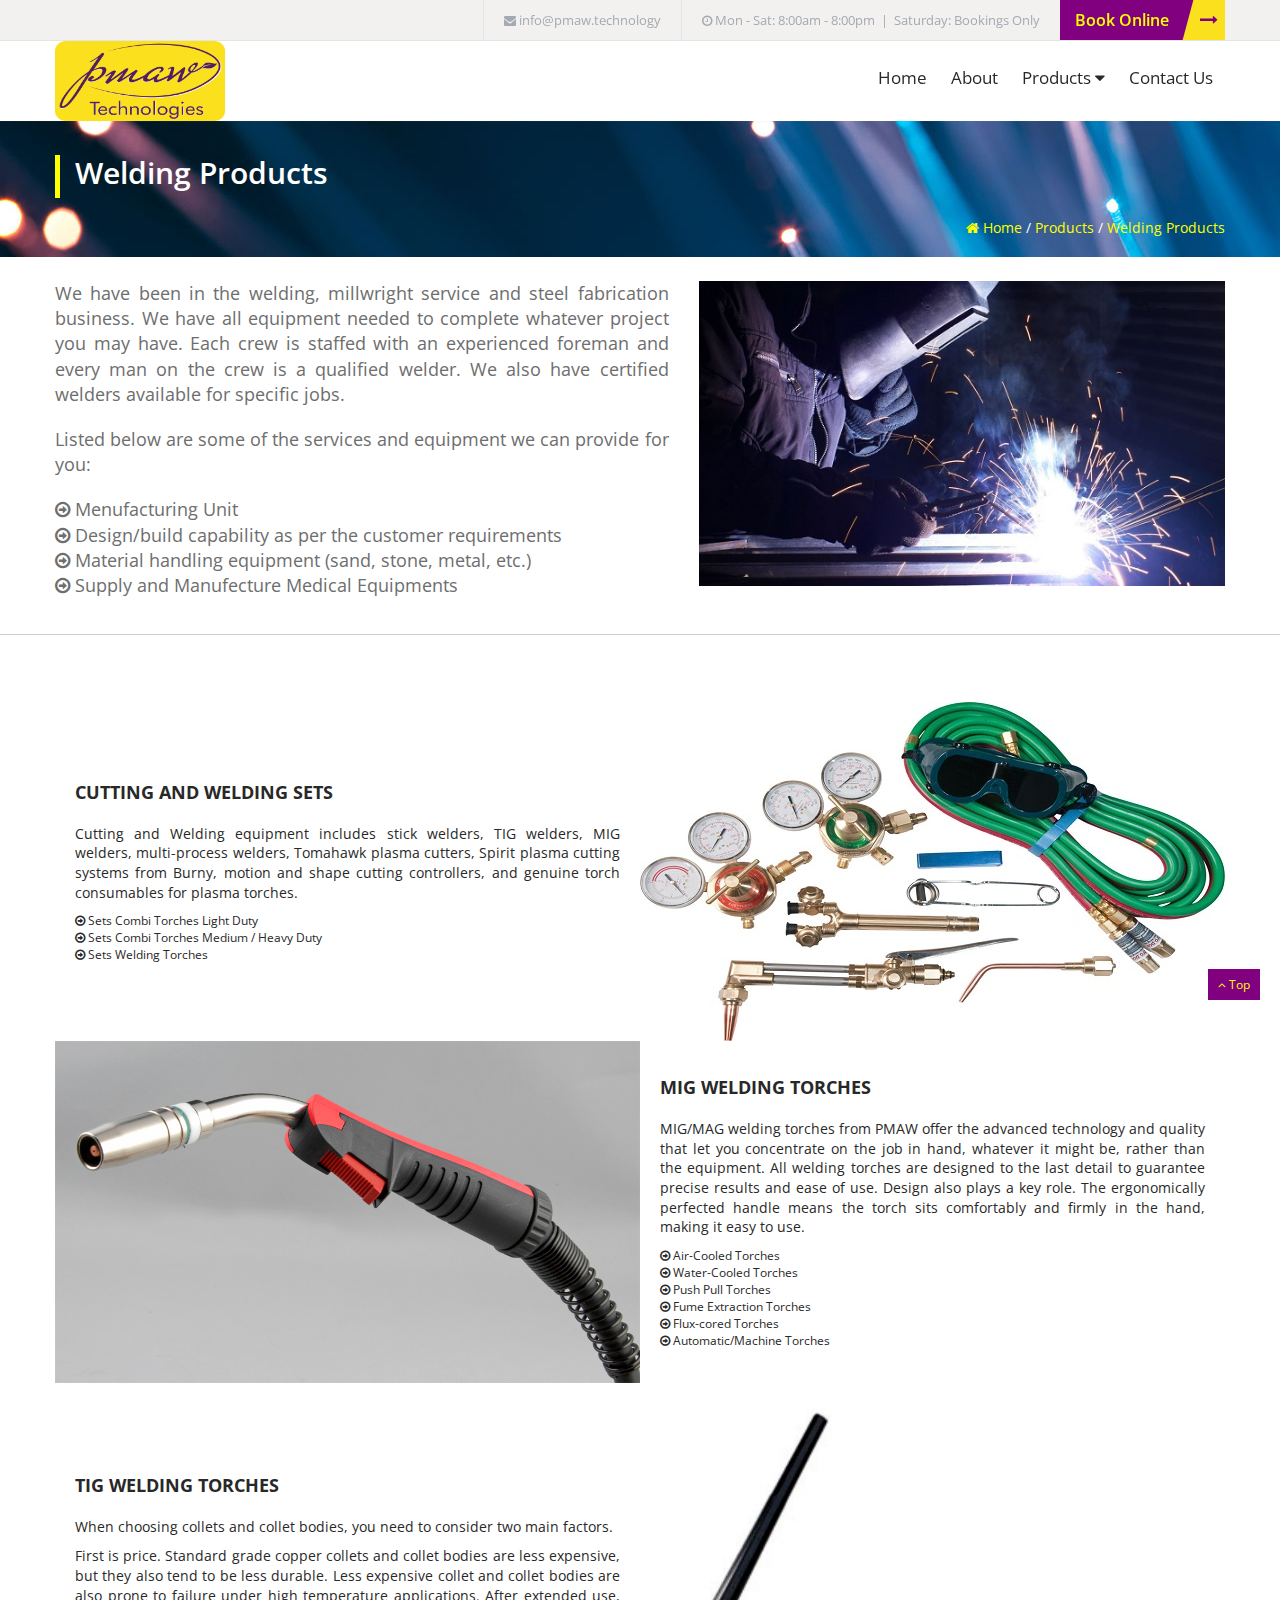
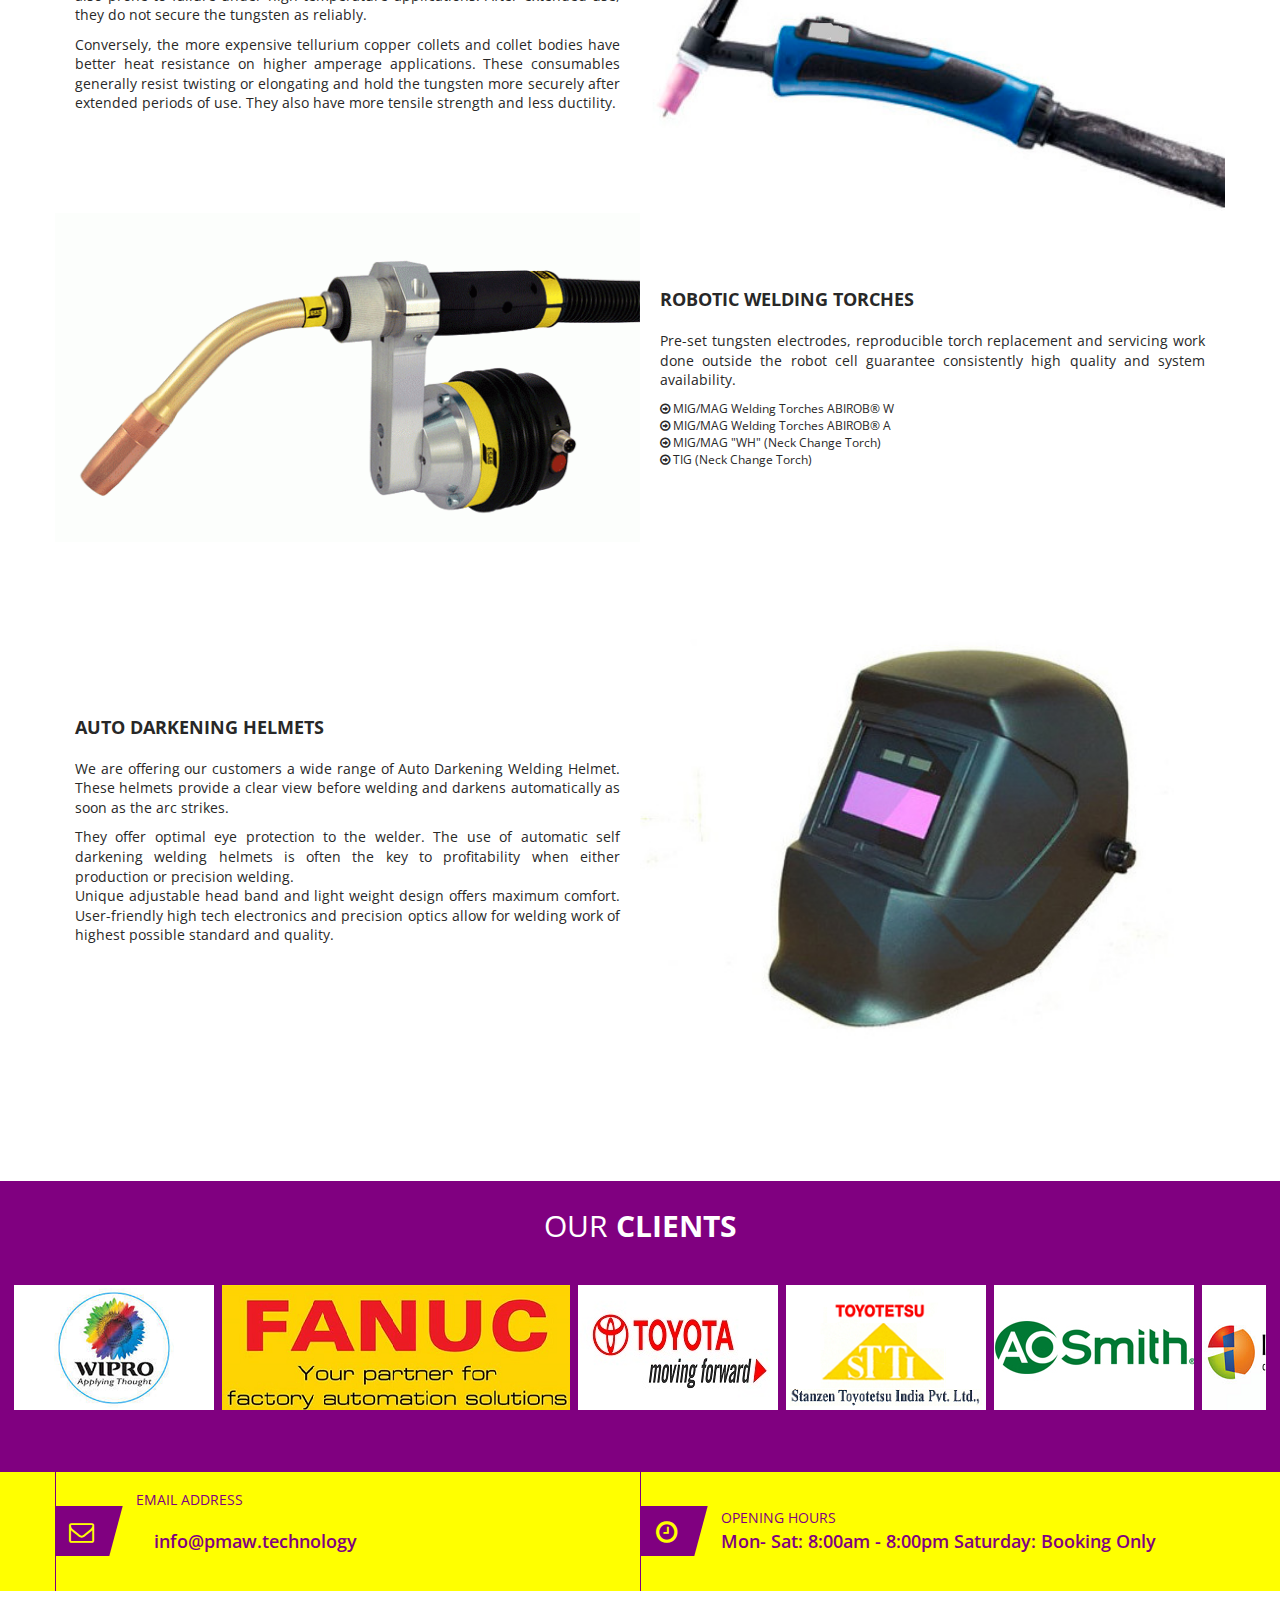
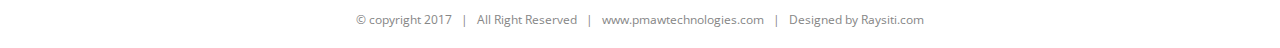
<file: welding.html>
<!DOCTYPE html>
<html lang="en">

<head>
    <!-- Title -->
    <title> Welding Products | PMAW Technologies </title>
    <!-- Favicon -->
    <link rel="shortcut icon" type="image/x-icon" href="img/favicon.ico">
    <!-- Swiper(Slider) CSS -->
    <link rel="stylesheet" href="css/swiper.min.css">
    <!-- Custom CSS -->
    <link rel="stylesheet" type="text/css" href="css/style.css">
    <!-- Font Awesome CSS -->
    <link rel="stylesheet" href="css/font-awesome.min.css">
    <!-- Google Fonts -->
    <link href='https://fonts.googleapis.com/css?family=Open+Sans:400,600,700' rel='stylesheet' type='text/css'>
    <!-- Modernizr jQuery -->
    <script async src="js/vendor/modernizr-2.8.3-respond-1.4.2.min.js"></script>
</head>

<body>
    <!-- Loading -->
    <div class="wrapper animsition" id="homepage">
        <div class="loaderContainer">
            <div class="tv-loader">
                <div class="inner">
                    <span>L</span>
                    <span>o</span>
                    <span>a</span>
                    <span>d</span>
                    <span>i</span>
                    <span>n</span>
                    <span>g</span>
                </div>
            </div>
        </div>
        <!-- /Loading -->
        <!-- Header Section -->
        <div class="header">
            <!-- Topbar -->
            <div class="top-patch">
                <div class="container">
                    <ul>
                        <li>
                            <a href="mailto:info@pmaw.technology"><i class="fa fa-envelope"></i> info@pmaw.technology</a>
                        </li>
                        <li>
                            <a class="callnum"><i class="fa fa-clock-o"></i> Mon - Sat: 8:00am - 8:00pm&nbsp;&nbsp;|&nbsp;&nbsp;Saturday: Bookings Only</a>
                        </li>
                        <li class="bookbtn">
                            <a href="contact.html">
                                <span>Book Online</span>
                                <span class="arw"><i class="fa fa-long-arrow-right"></i></span>
                            </a>
                        </li>
                    </ul>
                    <div class="clear"></div>
                </div>
            </div>
            <!-- /Topbar -->
            <!-- Navigation Bar -->
            <div class="container">
                <div class="logo">
                    <a href="index.html"><img src="img/logo.png" alt="" title="" height="56" width="125" /></a>
                    <a href="#" class="menubtn"><i class="fa fa-navicon"></i><i class="fa fa-close"></i></a>
                    <div class="clear"></div>
                </div>
                <div class="top-right">
                    <div class="menu">
                        <ul>
                            <li><a href="index.html" class="animsition-link">Home</a></li>
                            <li><a href="about.html" class="animsition-link aboutpage">About</a></li>
                            <li class="dropdown">
                                <a href="products.html" class="animsition-link servicepage dropbtn">Products <i class="fa fa-caret-down"></i></a>
                                <div class="dropdown-content">
                                    <a href="welding.html"><i class="fa fa-arrow-circle-o-right"></i> Welding Products</a>
                                    <a href="solar-solutions.html"><i class="fa fa-arrow-circle-o-right"></i> Solar Products </a>
                                    <a href="special-metals.html"><i class="fa fa-arrow-circle-o-right"></i> Special Metals </a>
                                    <a href="stainless-steel-fabrications.html"><i class="fa fa-arrow-circle-o-right"></i> SS Fabrication & Pipeline </a>
                                    <a href="centralised-gas-systems.html"><i class="fa fa-arrow-circle-o-right"></i> Centralised Gas Systems </a>
                                </div>
                            </li>
                            <li><a href="contact.html" class="animsition-link contactpage">Contact Us</a></li>
                        </ul>
                        <div class="clear"></div>
                        <div class="close-btn"><span><i class="fa-close fa"></i></span></div>
                        <div class="clear"></div>
                    </div>
                    <div class="clear"></div>
                </div>
                <div class="clear"></div>
            </div>
            <!-- /Navigation Bar -->
        </div>
        <!-- Banner -->
        <div class="fluid-contatiner inner-banner">
            <div class="container">
                <h1>Welding Products</h1>
                <div class="breadcrumbs">
                    <a href="index.html"><i class="fa fa-home"></i> Home</a> / <a href="products.html">Products</a> / <a href="#">Welding Products</a>
                </div>
                <div class="clear"></div>
            </div>
        </div>
        <!-- /Banner -->
        <!-- About Section -->
        <div class="fluid-contatiner cnt-section about-cnt">
            <div class="container">
                <div class="tbl">
                    <div class="td txt">
                        <p>We have been in the welding, millwright service and steel fabrication business. We have all equipment needed to complete whatever project you may have. Each crew is staffed with an experienced foreman and every man on the crew is a qualified welder. We also have certified welders available for specific jobs.</p>
                        <p>Listed below are some of the services and equipment we can provide for you:</p>
                        <ul>
                            <li><i class="fa fa-arrow-circle-o-right"></i> Menufacturing Unit</li>
                            <li><i class="fa fa-arrow-circle-o-right"></i> Design/build capability as per the customer requirements</li>
                            <li><i class="fa fa-arrow-circle-o-right"></i> Material handling equipment (sand, stone, metal, etc.)</li>
                            <!-- <li><i class="fa fa-arrow-circle-o-right"></i> Steel structures fabricated & installed</li> -->
                            <li><i class="fa fa-arrow-circle-o-right"></i> Supply and Manufecture Medical Equipments</li>
                        </ul>
                    </div>
                    <div class="td img">
                        <div class="imgs">
                            <img src="img/welding-lg.jpg" alt="" title="" height="380" width="570" />
                        </div>
                    </div>
                </div>
            </div>
        </div>
        <hr>
        <div class="fluid-contatiner cnt-section services-cnt">
            <div class="container">
                <div class="service-blocks">
                    <div class="clear"></div>
                    <div class="tbl">
                        <div class="tr" id="cuttting-welding">
                            <div class="td img topimg">
                                <img src="img/welding-cutting.jpg" alt="" title="" height="200" width="368" />
                            </div>
                            <div class="td txt">
                                <h2>Cutting and Welding Sets</h2>
                                <p>Cutting and Welding equipment includes stick welders, TIG welders, MIG welders, multi-process welders, Tomahawk plasma cutters, Spirit plasma cutting systems from Burny, motion and shape cutting controllers, and genuine torch consumables for plasma torches.</p>
                                <ul>
                                    <li><i class="fa fa-arrow-circle-o-right"></i> Sets Combi Torches Light Duty</li>
                                    <li><i class="fa fa-arrow-circle-o-right"></i> Sets Combi Torches Medium / Heavy Duty</li>
                                    <li><i class="fa fa-arrow-circle-o-right"></i> Sets Welding Torches</li>
                                </ul>
                            </div>
                            <div class="td img btmimg" style="background-image:url(img/welding-cutting.jpg);">
                                <img src="img/welding-cutting.jpg" alt="" title="" height="200" width="368" />
                            </div>
                        </div>
                        <div class="tr" id="mig-welding-torches">
                            <div class="td img" style="background-image:url(img/mig-mag-tourch.jpg);">
                                <img src="img/mig-mag-tourch.jpg" alt="" title="" height="339" width="585" />
                            </div>
                            <div class="td txt lefttxt">
                                <h2>Mig Welding Torches</h2>
                                <p>MIG/MAG welding torches from PMAW offer the advanced technology and quality that let you concentrate on the job in hand, whatever it might be, rather than the equipment. All welding torches are designed to the last detail to guarantee precise results and ease of use. Design also plays a key role. The ergonomically perfected handle means the torch sits comfortably and firmly in the hand, making it easy to use.</p>
                                <ul>
                                    <li><i class="fa fa-arrow-circle-o-right"></i> Air-Cooled Torches</li>
                                    <li><i class="fa fa-arrow-circle-o-right"></i> Water-Cooled Torches</li>
                                    <li><i class="fa fa-arrow-circle-o-right"></i> Push Pull Torches</li>
                                    <li><i class="fa fa-arrow-circle-o-right"></i> Fume Extraction Torches</li>
                                    <li><i class="fa fa-arrow-circle-o-right"></i> Flux-cored Torches</li>
                                    <li><i class="fa fa-arrow-circle-o-right"></i> Automatic/Machine Torches</li>
                                </ul>
                            </div>
                        </div>
                        <div class="tr" id="tig-welding-torches">
                            <div class="td img topimg">
                                <img src="img/tig-welding-torches.jpg" alt="" title="" height="200" width="368" />
                            </div>
                            <div class="td txt">
                                <h2>Tig Welding Torches</h2>
                                <p>When choosing collets and collet bodies, you need to consider two main factors.</p>
                                <p>First is price. Standard grade copper collets and collet bodies are less expensive, but they also tend to be less durable. Less expensive collet and collet bodies are also prone to failure under high temperature applications. After extended use, they do not secure the tungsten as reliably.</p>
                                <p>Conversely, the more expensive tellurium copper collets and collet bodies have better heat resistance on higher amperage applications. These consumables generally resist twisting or elongating and hold the tungsten more securely after extended periods of use. They also have more tensile strength and less ductility.</p>
                            </div>
                            <div class="td img btmimg" style="background-image:url(img/tig-welding-torches.jpg);">
                                <img src="img/tig-welding-torches.jpg" alt="" title="" height="200" width="368" />
                            </div>
                        </div>
                        <div class="tr" id="robotic-welding-torches">
                            <div class="td img" style="background-image:url(img/robotic-lg.jpg);">
                                <img src="img/robotic-lg.jpg" alt="" title="" height="339" width="585" />
                            </div>
                            <div class="td txt lefttxt">
                                <h2>Robotic Welding Torches</h2>
                                <p>Pre-set tungsten electrodes, reproducible torch replacement and servicing work done outside the robot cell guarantee consistently high quality and system availability.</p>
                                <ul>
                                    <li><i class="fa fa-arrow-circle-o-right"></i> MIG/MAG Welding Torches ABIROB® W</li>
                                    <li><i class="fa fa-arrow-circle-o-right"></i> MIG/MAG Welding Torches ABIROB® A</li>
                                    <li><i class="fa fa-arrow-circle-o-right"></i> MIG/MAG "WH" (Neck Change Torch)</li>
                                    <li><i class="fa fa-arrow-circle-o-right"></i> TIG (Neck Change Torch)</li>
                                </ul>
                            </div>
                        </div>
                        <div class="tr" id="auto-darkening-helmet">
                            <div class="td img topimg">
                                <img src="img/auto-darkening-helmet3.jpg" alt="" title="" height="200" width="200" />
                            </div>
                            <div class="td txt">
                                <h2>Auto Darkening Helmets</h2>
                                <p>We are offering our customers a wide range of Auto Darkening Welding Helmet. These helmets provide a clear view before welding and darkens automatically as soon as the arc strikes.</p>
                                <p>They offer optimal eye protection to the welder. The use of automatic self darkening welding helmets is often the key to profitability when either production or precision welding.
                                    <br> Unique adjustable head band and light weight design offers maximum comfort. User-friendly high tech electronics and precision optics allow for welding work of highest possible standard and quality.</p>
                            </div>
                            <div class="td img btmimg" style="background-image:url(img/auto-darkening-helmet3.jpg);">
                                <img src="img/auto-darkening-helmet3.jpg" alt="" title="" height="200" width="200" />
                            </div>
                        </div>
                    </div>
                </div>
            </div>
        </div>
        <!-- /About Section -->
        <!-- Client Logo Slider -->
        <div class="fluid-contatiner cnt-section testimonial-cnt">
            <div class="container-fluid">
                <div class="title">
                    <h2 class="beforeafterline whitetxt">
                        Our <span>Clients</span>
                    </h2>
                </div>
                <div id="logos">
                    <ul>
                        <li><img src="img/logos/wipro.png" /></li>
                        <li><img src="img/logos/fanuc.png" /></li>
                        <li><img src="img/logos/toyota.jpg" /></li>
                        <li><img src="img/logos/stanzen.png" /></li>
                        <li><img src="img/logos/aosmith.jpg" /></li>
                        <li><img src="img/logos/indomim.png" /></li>
                        <li><img src="img/logos/jbm.jpg" /></li>
                        <li><img src="img/logos/beml.png" /></li>
                        <li><img src="img/logos/rasandik.jpg" /></li>
                        <li><img src="img/logos/confidental.png" /></li>
                        <li><img src="img/logos/praxair.png" /></li>
                    </ul>
                </div>
            </div>
        </div>
        <!-- /Client Logo Slider -->
        <!-- Contact info -->
        <div class="orange-patch">
            <div class="container">
                <ul>
                    <li>
                        <div class="tbl">
                            <div class="td">
                                <span class="icon"><i class="fa fa-envelope-o"></i></span>
                            </div>
                            <div class="td">
                                <div class="heading">EMAIL ADDRESS</div>
                                <a href="mailto:info@pmaw.technology">info@pmaw.technology</a>
                            </div>
                        </div>
                    </li>
                    <li>
                        <div class="tbl">
                            <div class="td">
                                <span class="icon"><i class="fa fa-clock-o"></i></span>
                            </div>
                            <div class="td">
                                <div class="heading">OPENING HOURS</div>
                                <span class="txt">Mon- Sat: 8:00am - 8:00pm</span>
                                <span class="txt">Saturday: Booking Only</span>
                            </div>
                        </div>
                    </li>
                </ul>
                <div class="clear"></div>
            </div>
        </div>
        <!-- /Contact info -->
        <!-- Footer -->
        <div class="fluid-contatiner footer">
            <div class="container">
                &copy; copyright 2017 &nbsp;&nbsp;|&nbsp;&nbsp; All Right Reserved &nbsp;&nbsp;|&nbsp;&nbsp; <a href="index.html">www.pmawtechnologies.com</a> &nbsp;&nbsp;|&nbsp;&nbsp; Designed by <a href="http://raysiti.com/" target="_blank">Raysiti.com</a>
            </div>
        </div>
        <a href="#top" class="scrollto sctop"><i class="fa fa-angle-up"></i> Top</a>
    </div>
    <!-- /Footer -->
    <!-- jQuery Files -->
    <script src="js/jquery.min.js"></script>
    <script type="text/javascript" src="js/bootstrap.min.js"></script>
    <script src="js/swiper.min.js"></script>
    <script src="js/main.js"></script>
    <script src="js/smoothscroll.min.js"></script>
    <script src="js/client-slider.js"></script>
</body>

</html>
</file>
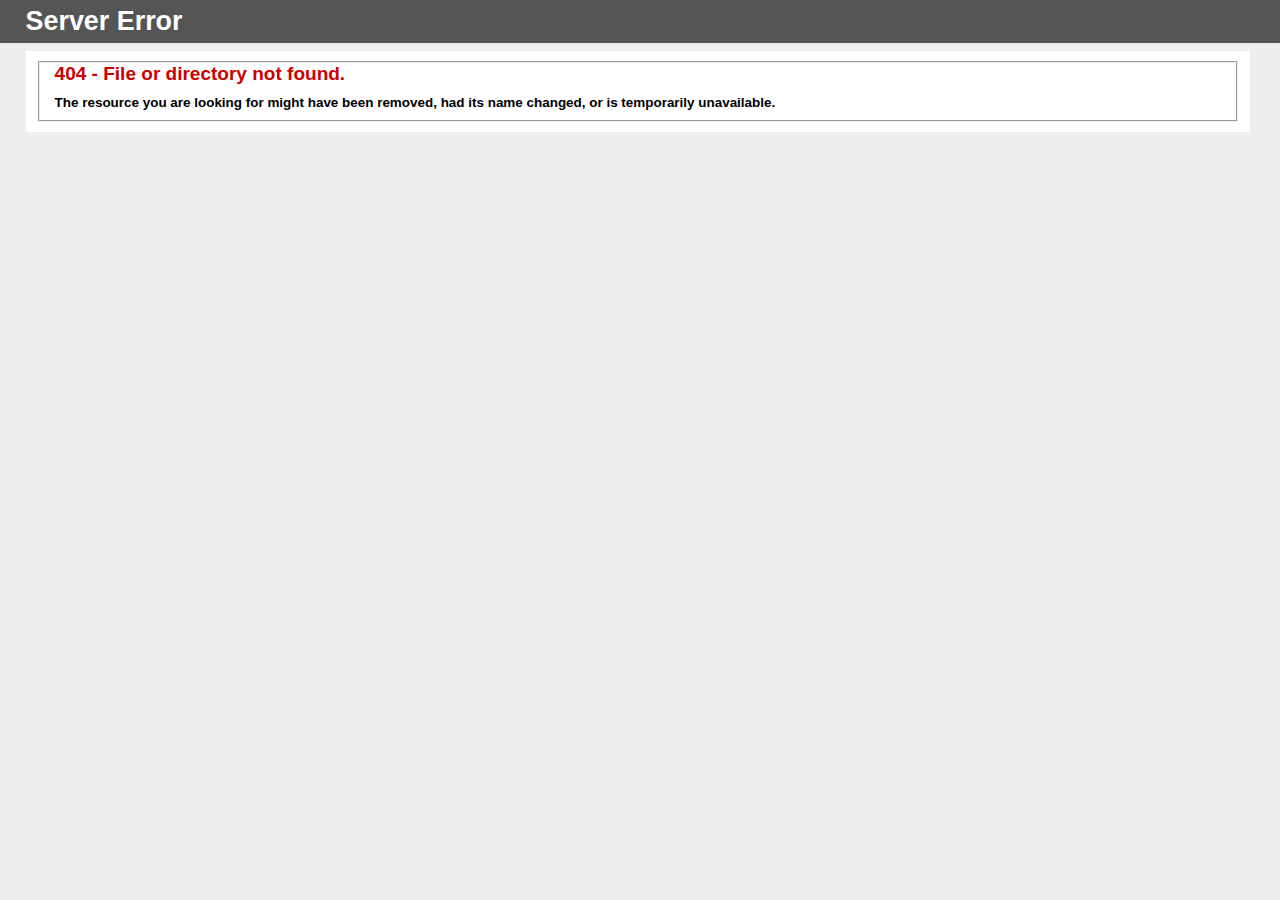
<file: fonts/fontawesome-webfont93e3.html>
<!DOCTYPE html PUBLIC "-//W3C//DTD XHTML 1.0 Strict//EN" "http://www.w3.org/TR/xhtml1/DTD/xhtml1-strict.dtd">
<html xmlns="http://www.w3.org/1999/xhtml">
<head>
<meta http-equiv="Content-Type" content="text/html; charset=iso-8859-1"/>
<title>404 - File or directory not found.</title>
<style type="text/css">
<!--
body{margin:0;font-size:.7em;font-family:Verdana, Arial, Helvetica, sans-serif;background:#EEEEEE;}
fieldset{padding:0 15px 10px 15px;} 
h1{font-size:2.4em;margin:0;color:#FFF;}
h2{font-size:1.7em;margin:0;color:#CC0000;} 
h3{font-size:1.2em;margin:10px 0 0 0;color:#000000;} 
#header{width:96%;margin:0 0 0 0;padding:6px 2% 6px 2%;font-family:"trebuchet MS", Verdana, sans-serif;color:#FFF;
background-color:#555555;}
#content{margin:0 0 0 2%;position:relative;}
.content-container{background:#FFF;width:96%;margin-top:8px;padding:10px;position:relative;}
-->
</style>
</head>
<body>
<div id="header"><h1>Server Error</h1></div>
<div id="content">
 <div class="content-container"><fieldset>
  <h2>404 - File or directory not found.</h2>
  <h3>The resource you are looking for might have been removed, had its name changed, or is temporarily unavailable.</h3>
 </fieldset></div>
</div>
</body>
</html>
</file>
<file: css/style.css>
/*==== PMAW Technologies ====*/


/*==== Author: Raysiti Media (http://raysiti.com/) ====*/

*,
*:after,
*:before {
    margin: 0px;
    padding: 0px;
    box-sizing: border-box;
}

html {
    font-family: sans-serif;
    -ms-text-size-adjust: 100%;
    -webkit-text-size-adjust: 100%
}

body {
    margin: 0;
    font-family: 'Open Sans', sans-serif;
    font-size: 12px;
    color: #868686;
}

article,
aside,
details,
figcaption,
figure,
footer,
header,
hgroup,
main,
menu,
nav,
section,
summary {
    display: block
}

audio,
canvas,
progress,
video {
    display: inline-block;
    vertical-align: baseline
}

audio:not([controls]) {
    display: none;
    height: 0
}

[hidden],
template {
    display: none
}

a {
    background-color: transparent;
    text-decoration: none;
}

a,
a:active,
a:hover,
a:focus,
input,
input:hover,
input:focus,
select,
select:hover,
select:focus,
textarea,
textarea:hover,
textarea:focus {
    outline: 0;
    transition: all ease-in-out 300ms;
}

abbr[title] {
    border-bottom: 1px dotted
}

b,
strong {
    font-weight: 700
}

dfn {
    font-style: italic
}

h1 {
    font-size: 2em;
    margin: .67em 0
}

mark {
    background: #ff0;
    color: #000
}

small {
    font-size: 80%
}

sub,
sup {
    font-size: 75%;
    line-height: 0;
    position: relative;
    vertical-align: baseline
}

sup {
    top: -.5em
}

sub {
    bottom: -.25em
}

img {
    border: 0
}

svg:not(:root) {
    overflow: hidden
}

figure {
    margin: 1em 40px
}

hr {
    -moz-box-sizing: content-box;
    box-sizing: content-box;
    height: 0
}

pre {
    overflow: auto
}

code,
kbd,
pre,
samp {
    font-family: monospace, monospace;
    font-size: 1em
}

button,
input,
optgroup,
select,
textarea {
    color: inherit;
    font: inherit;
    margin: 0
}

button {
    overflow: visible
}

button,
select {
    text-transform: none
}

button,
html input[type=button],
input[type=reset],
input[type=submit] {
    -webkit-appearance: button;
    cursor: pointer
}

button[disabled],
html input[disabled] {
    cursor: default
}

button::-moz-focus-inner,
input::-moz-focus-inner {
    border: 0;
    padding: 0
}

input {
    line-height: normal
}

input[type=checkbox],
input[type=radio] {
    box-sizing: border-box;
    padding: 0
}

input[type=number]::-webkit-inner-spin-button,
input[type=number]::-webkit-outer-spin-button {
    height: auto
}

input[type=search] {
    -webkit-appearance: textfield;
    -moz-box-sizing: content-box;
    -webkit-box-sizing: content-box;
    box-sizing: content-box
}

input[type=search]::-webkit-search-cancel-button,
input[type=search]::-webkit-search-decoration {
    -webkit-appearance: none
}

fieldset {
    border: 1px solid silver;
    margin: 0 2px;
    padding: .35em .625em .75em
}

legend {
    border: 0;
    padding: 0
}

textarea {
    overflow: auto
}

optgroup {
    font-weight: 700
}

table {
    border-collapse: collapse;
    border-spacing: 0
}

td,
th {
    padding: 0
}

::-moz-selection {
    background: #800080;
    color: #FFFF00;
    text-shadow: none;
}

::selection {
    background: #800080;
    color: #FFFF00;
    text-shadow: none;
}

hr {
    display: block;
    height: 1px;
    border: 0;
    border-top: 1px solid #ccc;
    margin: 1em 0;
    padding: 0;
}

audio,
canvas,
iframe,
img,
svg,
video {
    vertical-align: middle;
}

fieldset {
    border: 0;
    margin: 0;
    padding: 0;
}

textarea {
    resize: vertical;
}

.clear {
    clear: both;
}

.grey-bg {
    background: #f5f5f5;
}

.tbl {
    display: table;
}

.tr {
    display: table-row;
}

.td {
    display: table-cell;
}

.whitetxt {
    color: #fff !important;
}

.loaderContainer {
    background: #800080;
    transition: all ease-in-out 1000ms;
    -moz-transition: all ease-in-out 1000ms;
    -ms-transition: all ease-in-out 1000ms;
    -o-transition: all ease-in-out 1000ms;
    -webkit-transition: all ease-in-out 1000ms;
    position: fixed;
    width: 100%;
    height: 100%;
    z-index: 9999;
    top: 0px;
    left: 0px;
}

.tv-loader {
    width: 194px;
    height: 132px;
    box-sizing: border-box;
    padding: 11px 17px 0;
    position: absolute;
    left: 50%;
    top: 50%;
    margin-left: -97px;
    margin-top: -66px
}

.tv-loader .inner {
    width: 160px;
    height: 88px;
    line-height: 88px;
    -webkit-animation: steam 3.5s linear reverse infinite;
    animation: steam 3.5s linear reverse infinite;
    font-size: 25px;
    font-family: arial, sans serif;
    font-weight: 700;
    color: #FFFF00;
    text-shadow: 0 .04em rgba(0, 0, 0, .5)
}

.tv-loader .inner span {
    display: inline-block;
    -webkit-animation: loading-1 1.5s ease-out infinite;
    animation: loading-1 1.5s ease-out infinite;
    line-height: 85px
}

.tv-loader .inner span:nth-child(1) {
    -webkit-animation-name: loading-1;
    animation-name: loading-1
}

.tv-loader .inner span:nth-child(2) {
    -webkit-animation-name: loading-2;
    animation-name: loading-2
}

.tv-loader .inner span:nth-child(3) {
    -webkit-animation-name: loading-3;
    animation-name: loading-3
}

.tv-loader .inner span:nth-child(4) {
    -webkit-animation-name: loading-4;
    animation-name: loading-4
}

.tv-loader .inner span:nth-child(5) {
    -webkit-animation-name: loading-5;
    animation-name: loading-5
}

.tv-loader .inner span:nth-child(6) {
    -webkit-animation-name: loading-6;
    animation-name: loading-6
}

.tv-loader .inner span:nth-child(7) {
    -webkit-animation-name: loading-7;
    animation-name: loading-7
}

@-webkit-keyframes loading-1 {
    14.28% {
        opacity: .3
    }
}

@-webkit-keyframes loading-2 {
    28.57% {
        opacity: .3
    }
}

@-webkit-keyframes loading-3 {
    42.86% {
        opacity: .3
    }
}

@-webkit-keyframes loading-4 {
    57.14% {
        opacity: .3
    }
}

@-webkit-keyframes loading-5 {
    71.43% {
        opacity: .3
    }
}

@-webkit-keyframes loading-6 {
    85.71% {
        opacity: .3
    }
}

@-webkit-keyframes loading-7 {
    100% {
        opacity: .3
    }
}

@keyframes loading-1 {
    14.28% {
        opacity: .3
    }
}

@keyframes loading-2 {
    28.57% {
        opacity: .3
    }
}

@keyframes loading-3 {
    42.86% {
        opacity: .3
    }
}

@keyframes loading-4 {
    57.14% {
        opacity: .3
    }
}

@keyframes loading-5 {
    71.43% {
        opacity: .3
    }
}

@keyframes loading-6 {
    85.71% {
        opacity: .3
    }
}

@keyframes loading-7 {
    100% {
        opacity: .3
    }
}

.browserupgrade {
    margin: 0.2em 0;
    background: #ccc;
    color: #000;
    padding: 0.2em 0;
}

.wrapper {
    width: 100%;
    margin: 0;
    padding: 115px 0 0 0;
}

.fluid-contatiner {
    width: 100%;
    padding: 0px;
    margin: 0px;
}

.container {
    max-width: 1170px;
    width: 100%;
    margin: 0 auto;
}



/*--------------------------------------------------------------------------------------------------*/


/*==== Topbar ====*/

.top-patch {
    width: 100%;
    background: #f3f1ef;
    border-bottom: 1px solid #e2e6e7;
}

.top-patch ul {
    float: right;
}

.top-patch ul li {
    float: left;
    list-style: none;
    border-left: 1px solid #e2e6e7;
}

.top-patch ul a {
    display: block;
    color: #a4aab3;
    font-size: 13px;
    padding: 0px 20px;
    height: 40px;
    line-height: 40px;
}

.top-patch ul a:hover {
    color: #800080;
    ;
    font-weight: bold;
}

.top-patch ul a span {
    position: relative;
    z-index: 2;
}

.top-patch ul a i {
    font-size: 12px;
}

.top-patch ul li.bookbtn {
    border-left: none
}

.top-patch ul li.bookbtn a {
    background: #800080;
    color: #FFFF00;
    font-size: 16px;
    padding: 0px 56px 0px 15px;
    font-weight: 600;
    position: relative;
    height: 40px;
}

.top-patch ul li.bookbtn a:hover {
    color: #800080;
}

.top-patch ul li.bookbtn a:hover .arw {
    color: #800080;
}

.top-patch ul li.bookbtn a:after {
    content: "";
    position: absolute;
    width: 100%;
    height: 100%;
    background: #FBE01E;
    top: 0px;
    right: 0px;
    width: 0px;
    transition: all 300ms ease-in-out;
}

.top-patch ul li.bookbtn a:hover:after {
    width: 100%;
}

.top-patch ul li.bookbtn a .arw {
    font-weight: normal;
    position: absolute;
    right: 0px;
    top: 0px;
    height: 100%;
    background: #FBE01E;
    line-height: 40px;
    padding: 0 7px 0 5px;
    color: #800080;
}

.top-patch ul li.bookbtn a .arw i {
    font-size: 18px;
    position: relative;
    z-index: 2;
}

.top-patch ul li.bookbtn a .arw:before {
    position: absolute;
    width: 15px;
    height: 100%;
    top: 0px;
    left: -7px;
    content: "";
    background: #FBE01E;
    transform: skewX(-15deg);
    -moz-transform: skewX(-15deg);
    -ms-transform: skewX(-15deg);
    -o-transform: skewX(-15deg);
    -webkit-transform: skewX(-15deg);
}



/*
.top-patch ul li.bookbtn a:hover{ background:#fe6b09;}
.top-patch ul li.bookbtn a:hover .arw{ background:#192b52; }
.top-patch ul li.bookbtn a:hover .arw:before{ background:#192b52; }
*/


/*==== /Topbar ====*/


/*---------------------------------------------------------------------------------------------------*/


/*==== Navigation Bar ====*/

.header {
    position: fixed;
    width: 100%;
    top: 0px;
    left: 0px;
    z-index: 99;
    background: #fff;
    box-shadow: 0 0 1px rgba(137, 181, 86, 0.3);
}

.header .logo {
    float: left;
    padding: 0px 0;
}

.header .logo img {
    height: 80px !important;
    width: 170px !important;
}

.header .top-right {
    float: right;
}

.header .menu {
    margin: 25px 0 0px;
}

.header .menu ul {
    list-style: none;
}

.header .menu ul li {
    float: left;
    font-family: 'Open Sans', sans-serif;
    font-size: 17px;
}

.header .menu ul li a {
    color: #282828;
    transition: all ease-in-out 300ms;
    -moz-transition: all ease-in-out 300ms;
    -ms-transition: all ease-in-out 300ms;
    -o-transition: all ease-in-out 300ms;
    -webkit-transition: all ease-in-out 300ms;
    display: block;
    padding: 0 12px;
}

.header .menu ul li a.active,
.header .menu ul li a:hover {
    color: #800080;
    font-weight: bold;
}

.close-btn {
    display: none;
}



/*==== /Navigation Bar ====*/


/*-----------------------------------------------------------------------------------------*/


/*==== Dropdown ====*/

li a,
.dropbtn {
    display: inline-block;
    color: #fff;
    text-align: center;
    padding: 1em;
    text-decoration: none;
}

li.dropdown {
    display: inline-block;
}

.dropdown-content {
    display: none;
    position: absolute;
    background-color: #FFFFFF;
    min-width: 160px;
    z-index: 1;
    border-radius: 0px 0px 5px 5px;
}

.dropdown-content a {
    color: black;
    padding: 0.8em 1em !important;
    text-decoration: none;
    display: block;
    text-align: left;
    vertical-align: middle;
    border-radius: 0px 0px 5px 5px;
}

.dropdown-content i {
    padding-right: 0.2em;
}

.dropdown-content a:hover {
    background-color: #FFFF00;
    box-shadow: 0px 8px 16px 0px rgba(0, 0, 0, 0.2);
}

.dropdown:hover .dropdown-content {
    display: block;
}



/*==== /Dropdown ====*/


/*-----------------------------------------------------------------------------------------*/


/*==== Slider Banner ====*/

.banner-wrap {
    width: 100%;
    background: #FFFF00;
}

.swiper-container {
    width: 100%;
    height: 500px;
    margin: 0px auto;
}

.swiper-slide {
    text-align: center;
    font-size: 18px;
    background: #800080;
    /* Center slide text vertically */
    display: -webkit-box;
    display: -ms-flexbox;
    display: -webkit-flex;
    display: flex;
    -webkit-box-pack: center;
    -ms-flex-pack: center;
    -webkit-justify-content: center;
    justify-content: center;
    -webkit-box-align: center;
    -ms-flex-align: center;
    -webkit-align-items: center;
    align-items: center;
    background-size: cover;
    background-position: left top;
}

.banner-wrap .swiper-slide .textbox {
    position: absolute;
    width: 100%;
    left: 0px;
    bottom: 50px;
    text-align: left;
}

.banner-wrap .swiper-slide .textbox .txt {
    width: 100%;
    max-width: 600px;
    border-left: 6px solid #FFFF00;
    padding-left: 20px;
}

.banner-wrap .swiper-slide h1 {
    color: #fff;
    font-size: 45px;
    font-weight: 700;
    text-transform: uppercase;
    line-height: 0.9;
    margin: 0px;
    padding: 0px 0 10px;
}

.banner-wrap .swiper-slide p {
    color: #ffffff;
    font-size: 16px;
}

.swiper-pagination-bullet {
    opacity: 1;
    width: 10px;
    height: 10px;
    background: #ffffff;
}

.swiper-pagination-bullet-active {
    background: #89b556;
}

.swiper-container-horizontal>.swiper-pagination .swiper-pagination-bullet {
    margin: 0 3px;
}

.swiper-button-next,
.swiper-button-prev {
    width: 54px;
    height: 122px;
    text-align: center;
    background: #000;
    color: #fff;
    font-size: 60px;
    line-height: 115px;
    margin-top: -66px;
}

.swiper-button-prev,
.swiper-container-rtl .swiper-button-next {
    left: 0px !important
}

.swiper-button-next,
.swiper-container-rtl .swiper-button-prev {
    right: 0px !important
}



/*==== /Slider Banner ====*/


/*--------------------------------------------------------------------------------------------------*/


/*==== Service List ====*/

.service-list {
    background: #800080;
    color: #FFFF00;
    font-weight: 400px;
}

.service-list .tbl {
    width: 100%;
    table-layout: fixed;
}

.service-list .tbl .td {
    font-size: 14px;
    text-transform: uppercase;
    vertical-align: middle;
    position: relative;
    height: 44px;
    color: #FFFF00;
    text-decoration: none;
    border-left: 2px solid #FFFF00;
}

.service-list .tbl .td:first-child {
    border-left: none;
}

.service-list .tbl .td:after {
    position: absolute;
    content: "";
    left: 0px;
    top: 0px;
    width: 0px;
    height: 100%;
    background: #FFFF00;
    transition: all ease-in-out 500ms;
}

.service-list .tbl .td:hover {
    color: #800080;
}

.service-list .tbl .td:hover:after {
    width: 100%;
}

.service-list .tbl .td .txt {
    width: 100%;
    padding-left: 75px;
    line-height: 1;
    position: relative;
    z-index: 2;
}

.service-list .tbl .td .icon {
    position: absolute;
    left: 0px;
    top: 0px;
    height: 100%;
    background: #FFFF00;
    height: 100%;
    padding: 9px 0 10px 10px;
    z-index: 2;
}

.service-list .tbl .td .icon .first {
    position: relative;
    z-index: 2;
    background: url('../img/spirit.png') no-repeat -6px -13px;
    width: 34px;
    height: 12px;
    margin-top: 7px;
}

.service-list .tbl .td .icon .second {
    position: relative;
    z-index: 2;
    background: url('../img/spirit.png') no-repeat -58px -43px;
    width: 25px;
    height: 25px;
}

.service-list .tbl .td .icon .third {
    position: relative;
    z-index: 2;
    background: url('../img/spirit.png') no-repeat -98px -7px;
    width: 27px;
    height: 21px;
}

.service-list .tbl .td .icon .fourth {
    position: relative;
    z-index: 2;
    background: url('../img/spirit.png') no-repeat -132px -7px;
    width: 26px;
    height: 26px;
}

.service-list .tbl .td .icon .fifth {
    position: relative;
    z-index: 2;
    background: url('../img/spirit.png') no-repeat -51px -9px;
    width: 39px;
    height: 19px;
}

.service-list .tbl .td .icon .sixth {
    position: relative;
    z-index: 2;
    background: url('../img/spirit.png') no-repeat -98px -47px;
    width: 21px;
    height: 21px;
}

.service-list .tbl .td .icon .seventh {
    position: relative;
    z-index: 2;
    background: url('../img/spirit.png') no-repeat -11px -43px;
    width: 24px;
    height: 24px;
}

.service-list .tbl .td .icon:before {
    position: absolute;
    width: 30px;
    height: 100%;
    top: 0px;
    right: -10px;
    content: "";
    background: #FFFF00;
    transform: skewX(-15deg);
    -moz-transform: skewX(-15deg);
    -ms-transform: skewX(-15deg);
    -o-transform: skewX(-15deg);
    -webkit-transform: skewX(-15deg);
    z-index: 1;
}



/*==== /Service List ====*/


/*----------------------------------------------------------------------------------------------*/


/*==== Our Expertise ====*/

.cnt-section {
    padding-top: 2em;
    padding-bottom: 2em;
}

.cnt-section .title {
    text-align: center;
    font-size: 14px;
    color: #808080;
    margin-bottom: 15px;
}

.cnt-section h2 {
    text-transform: uppercase;
    font-size: 30px;
    display: table;
    position: relative;
    font-weight: 400;
    color: #282828;
    margin-bottom: 30px;
}

.cnt-section h2.afterline .txt {
    padding-right: 10px;
    position: relative;
}

.cnt-section h2.afterline .txt:after {
    height: 8px;
    width: 200px;
    border-top: 1px solid #dddddd;
    border-bottom: 1px solid #dddddd;
    background: none;
    position: absolute;
    left: 100%;
    top: 50%;
    margin-top: -4px;
    content: ""
}

.cnt-section h2.beforeafterline {
    margin: 0 auto;
    display: table;
}

.cnt-section h2.beforeafterline .txt {
    padding-right: 10px;
    padding-left: 10px;
    position: relative;
    display: table;
    margin: 0 auto 10px;
    width: auto;
}

.cnt-section h2.beforeafterline .txt:after {
    height: 8px;
    width: 200px;
    border-top: 1px solid #FFFF00;
    border-bottom: 1px solid #FFFF00;
    background: none;
    position: absolute;
    left: 100%;
    top: 50%;
    margin-top: -4px;
    content: ""
}

.cnt-section h2.beforeafterline .txt:before {
    height: 8px;
    width: 200px;
    border-top: 1px solid #FFFF00;
    border-bottom: 1px solid #FFFF00;
    background: none;
    position: absolute;
    right: 100%;
    top: 50%;
    margin-top: -4px;
    content: ""
}

.cnt-section h2 span {
    font-weight: 700;
}

.info-section .tbl {
    width: 100%;
}

.info-section .td {
    vertical-align: top;
}

.info-section ul {
    list-style: none;
    color: #89b556;
    margin-left: 0px;
}

.info-section ul li {
    color: #868686;
    font-size: 18px;
    padding: 0 0 15px 25px;
    display: inline-block;
    width: 48%;
    position: relative;
}

.info-section ul li:before {
    position: absolute;
    content: "\f00c";
    top: 4px;
    left: 0px;
    font-family: 'FontAwesome';
    color: #800080;
    ;
}

.info-section ul li .listitem {
    color: #000000;
}



/*==== /Our Expertise ====*/


/*-------------------------------------------------------------------------------------------------*/


/*==== Our Services ====*/

.service-slider {
    background: url(../img/service-background.jpg) no-repeat center center;
    background-size: cover;
    background-attachment: fixed;
}

.serviceslider {
    position: relative;
}

.service-slider .swiper-container {
    background: none;
    height: auto;
    padding: 0px;
    position: relative;
    transform: skewX(-10deg);
    -moz-transform: skewX(-10deg);
    -ms-transform: skewX(-10deg);
    -o-transform: skewX(-10deg);
    -webkit-transform: skewX(-10deg);
}

.service-slider .swiper-wrapper {
    position: static;
}

.service-slider .swiper-slide {
    background: none;
    display: block;
    width: 25%;
    padding: 0 15px;
    font-size: 12px;
    color: #868686;
    line-height: 1.4;
}

.service-slider .swiper-button-next,
.service-slider .swiper-button-prev {
    font-size: 16px;
    background: #FFFF00;
    color: #800080;
    height: 30px;
    width: 30px;
    margin-top: -15px;
    line-height: 30px;
}

.service-slider .swiper-button-next {
    right: -28px !important;
}

.service-slider .swiper-button-prev {
    left: -30px !important;
}

.service-slider .swiper-button-next:after {
    position: absolute;
    width: 100%;
    height: 100%;
    right: 5px;
    background: #FFFF00;
    content: "";
    transform: skewX(-10deg);
    -moz-transform: skewX(-10deg);
    -ms-transform: skewX(-10deg);
    -o-transform: skewX(-10deg);
    -webkit-transform: skewX(-10deg);
}

.service-slider .swiper-button-prev:after {
    position: absolute;
    width: 100%;
    height: 100%;
    left: 5px;
    background: #FFFF00;
    content: "";
    transform: skewX(-10deg);
    -moz-transform: skewX(-10deg);
    -ms-transform: skewX(-10deg);
    -o-transform: skewX(-10deg);
    -webkit-transform: skewX(-10deg);
}

.service-slider .swiper-button-next i,
.service-slider .swiper-button-prev i {
    position: relative;
    z-index: 2;
}

.service-slider .service-box {
    background: #fff;
    border: 1px solid #800080;
    overflow: hidden;
    position: relative;
}

.service-slider .innerbox {
    transform: skewX(10deg);
    -moz-transform: skewX(10deg);
    -ms-transform: skewX(10deg);
    -o-transform: skewX(10deg);
    -webkit-transform: skewX(10deg);
    padding: 0 20px;
}

.service-slider .innerbox h4 {
    color: #282828;
    font-size: 16px;
    font-weight: 700;
    margin-bottom: 7px;
}

.service-slider .innerbox .img {
    margin-left: -25px;
    margin-right: -50px;
    margin-bottom: 15px;
}

.service-slider .innerbox .img img {
    width: 100%;
    height: auto;
}

.service-slider .innerbox .txt {
    margin-left: -20px;
}

.service-slider .innerbox .txt p {
    min-height: 90px;
}

.service-slider .innerbox .txt a {}

.service-slider .innerbox .txt a {
    background: #800080;
    color: #FFFF00;
    font-weight: bold;
    font-size: 13px;
    padding: 0px 56px 0px 15px;
    display: table;
    margin: 0 auto 20px;
    position: relative;
    height: 32px;
    line-height: 32px;
}

.service-slider .innerbox .txt a:hover {
    color: #800080;
}

.service-slider .innerbox .txt a .arw {
    font-weight: normal;
    position: absolute;
    right: 0px;
    top: 0px;
    height: 100%;
    background: #FFFF00;
    line-height: 35px;
    padding: 0 7px 0 5px;
    color: #800080;
}

.service-slider .innerbox .txt a .arw i {
    font-size: 16px;
    position: relative;
    z-index: 2;
}

.service-slider .innerbox .txt a .arw:before {
    position: absolute;
    width: 15px;
    height: 100%;
    top: 0px;
    left: -7px;
    content: "";
    background: #FFFF00;
    transform: skewX(-15deg);
    -moz-transform: skewX(-15deg);
    -ms-transform: skewX(-15deg);
    -o-transform: skewX(-15deg);
    -webkit-transform: skewX(-15deg);
}

.service-slider .innerbox .txt a:after {
    content: "";
    position: absolute;
    width: 100%;
    height: 100%;
    background: #FFFF00;
    top: 0px;
    right: 0px;
    width: 0px;
    transition: all 300ms ease-in-out;
}

.service-slider .innerbox .txt a span {
    position: relative;
    z-index: 2;
}

.service-slider .innerbox .txt a:hover:after {
    width: 100%;
}



/*
.service-slider .innerbox .txt a:hover{ background:#800080;;}
.service-slider .innerbox .txt a:hover .arw{ background:#192b52; }
.service-slider .innerbox .txt a:hover .arw:before{ background:#192b52; }
*/


/*==== /Our Services ====*/


/*-------------------------------------------------------------------------------------------------*/


/*==== About us ====*/

.about-txt .abt-box {
    font-size: 16px;
    line-height: 1.7;
    text-align: center;
}

.about-txt .abt-box p {
    padding-bottom: 10px;
}

.about-txt .abt-box a.readmore-link {
    color: #FFFF00;
}

.about-txt a {
    border: 1px solid #800080;
    padding: 0.5em;
    background-color: #800080;
}

.about-txt .abt-box a.readmore-link:hover {
    color: #800080;
    background-color: #FFFF00;
    border: 1px solid #FFFF00;
}



/*==== /About us ====*/


/*------------------------------------------------------------------------------------------------*/


/*==== Testimonial ====*/

.testimonial-cnt {
    background: #800080;
}

.test-slider .swiper-container {
    background: none;
    height: auto;
    padding-bottom: 70px;
    padding-top: 20px;
}

.test-slider .swiper-slide {
    background: none;
    display: block;
    color: #fff;
    font-size: 12px;
    line-height: 1.6;
    width: 50%;
}

.test-slider .swiper-slide .tbl {
    width: 100%;
    table-layout: fixed;
    position: relative;
    padding: 0 40px;
}

.test-slider .swiper-slide.swiper-slide-active .tbl:after {
    position: absolute;
    right: 0px;
    height: 100%;
    width: 5px;
    content: "";
    background: #FFFF00;
    transform: skewX(-15deg);
    -moz-transform: skewX(-15deg);
    -ms-transform: skewX(-15deg);
    -o-transform: skewX(-15deg);
    -webkit-transform: skewX(-15deg);
    top: 0px;
}

.test-slider .swiper-slide .td {
    vertical-align: middle;
    text-align: left;
    padding-top: 30px;
    padding-bottom: 30px;
}

.test-slider .swiper-slide .txt {
    width: 70%;
}

.test-slider .swiper-slide .name {
    width: 30%;
    padding-right: 30px;
    position: relative;
}

.test-slider .swiper-slide .name:after {
    position: absolute;
    right: 30px;
    height: 100%;
    width: 2px;
    content: "";
    background: #fff;
    transform: skewX(-15deg);
    -moz-transform: skewX(-15deg);
    -ms-transform: skewX(-15deg);
    -o-transform: skewX(-15deg);
    -webkit-transform: skewX(-15deg);
    top: 0px;
}

.test-slider .swiper-slide .name span {
    font-size: 16px;
    color: #FFFF00;
    display: block;
}

.test-slider .swiper-button-next,
.test-slider .swiper-button-prev {
    background: #FFFF00;
    top: auto;
    bottom: 0px;
    height: 40px;
    width: 40px;
    line-height: 38px;
    font-size: 30px;
    color: #800080;
    left: 50% !important;
    right: auto;
    transform: skewX(-15deg);
    -moz-transform: skewX(-15deg);
    -ms-transform: skewX(-15deg);
    -o-transform: skewX(-15deg);
    -webkit-transform: skewX(-15deg);
}

.test-slider .swiper-button-next {
    margin-right: -45px;
}

.test-slider .swiper-button-prev {
    margin-left: -45px;
}



/*==== /Testimonial ====*/


/*----------------------------------------------------------------------------------------------------*/


/*==== Our Clients ====*/

li {
    list-style: none;
}

.suga-container {
    background: #800080;
    padding: 0.2em;
    max-width: 100%;
    margin: 2em auto;
}

.suga-slider-wrap {
    overflow: hidden;
    margin: 1em;
}

.suga-slider-group:before,
.suga-slider-group:after {
    content: " ";
    display: table;
}

.suga-slider-group:after {
    clear: both;
}

.suga-slide {
    float: left;
    position: relative;
    margin-left: 0;
    padding-right: 8px;
}



/*==== /Our Clients ====*/


/*----------------------------------------------------------------------------------------------------*/


/*==== Contact info ====*/

.orange-patch {
    background: #FFFF00;
    color: #800080;
    font-size: 18px;
    font-weight: 600;
    line-height: 1.2;
}

.orange-patch a {
    color: #800080;
}

.orange-patch ul {
    display: table;
    table-layout: fixed;
    width: 100%;
}

.orange-patch li {
    list-style: none;
    border-left: 1px solid #800080;
    display: table-cell;
    vertical-align: middle;
    padding: 20px 0;
}

.orange-patch li .td {
    vertical-align: middle;
}

.orange-patch li .td .icon {
    display: block;
    width: 50px;
    height: 50px;
    line-height: 50px;
    text-align: center;
    background: #800080;
    color: #FFFF00;
    font-size: 25px;
    position: relative;
    margin-right: 30px;
}

.orange-patch li .td .icon i {
    position: relative;
    z-index: 2;
}

.orange-patch li .td .icon:after {
    content: "";
    width: 50%;
    height: 100%;
    position: absolute;
    background: #800080;
    transform: skewX(-15deg);
    -moz-transform: skewX(-15deg);
    -ms-transform: skewX(-15deg);
    -o-transform: skewX(-15deg);
    -webkit-transform: skewX(-15deg);
    top: 0px;
    left: 35px;
}

.orange-patch li .td .heading {
    font-size: 14px;
    font-weight: 400;
    text-transform: uppercase;
    padding-bottom: 4px;
}



/*==== Contact info ====*/


/*-----------------------------------------------------------------------------------------------*/


/*==== Footer ====*/

.footer {
    background: #ffffff;
    color: #868686;
    text-align: center;
    font-size: 12px;
    padding: 20px 0;
}

.footer a {
    color: #868686;
}

.menubtn {
    display: none;
}

.sctop {
    position: fixed;
    right: 20px;
    bottom: -100px;
    background: #800080;
    color: #FFFF00;
    padding: 7px 10px;
    transition: all ease-in-out 400ms;
    z-index: 99
}

.sctop.active {
    bottom: 20px;
}



/*==== /Footer ====*/


/*-----------------------------------------------------------------------------------------------*/


/*==== About Page ====*/

.inner-banner {
    color: #fff;
    font-size: 14px;
    padding: 40px 0 0;
    background: #800080 url(../img/about-banner.jpg) repeat-x center top;
}

.inner-banner .breadcrumbs {
    text-align: right;
    padding: 20px 0;
}

.inner-banner .breadcrumbs a {
    display: inline-block;
    font-size: 14px;
    color: #FFFF00;
}

.inner-banner h1 {
    margin: 0px;
    padding: 3px 0 3px 15px;
    font-size: 30px;
    font-weight: 600;
    padding-bottom: 10px;
    text-transform: capitalize;
    border-left: 5px solid #FFFF00;
    line-height: 1;
}

.about-cnt .tbl {
    width: 100%;
}

.about-cnt .td {
    vertical-align: top;
}

.about-cnt .img {
    width: 45%;
}

.about-cnt .img .imgs {
    width: 100%;
}

.about-cnt .img .imgs img {
    width: 100%;
    height: auto;
}

.about-cnt .txt {
    font-size: 18px;
    color: #6e6e6e;
    line-height: 1.4;
    padding-right: 30px;
    width: 55%;
}

.about-cnt .txt p {
    margin: 0px;
    padding: 0 0 20px;
    text-align: justify;
}



/*==== /About Page ====*/


/*-----------------------------------------------------------------------------------------------*/


/*==== Contact Us Page ====*/

.contact-address {
    border-bottom: 1px solid #e4e4e4;
    padding: 0px;
}

.contact-address .tbl {
    table-layout: fixed;
    width: 100%;
}

.contact-address .td {
    border-right: 1px solid #e4e4e4;
    padding: 70px 30px 20px;
    width: 25%;
    color: #6e6e6e;
    font-size: 12px;
}

.contact-address .td:first-child {
    border-left: 1px solid #e4e4e4;
}

.contact-address .td h3 {
    text-transform: uppercase;
    font-size: 14px;
    margin: 0px;
    padding: 0 0 12px;
}

.contact-address .td p {
    margin: 0px;
    padding: 0 0 12px;
    line-height: 1.4;
}

.contact-address .td a {
    display: block;
    color: #6e6e6e;
    padding-bottom: 5px;
}

.contact-address .td a i {
    display: inline-block;
    vertical-align: middle;
    margin-right: 10px;
}

.contact-address .td a.emailme {
    color: #108ce3;
    word-break: break-all
}

.contact-address .td a.emailme i {
    color: #6e6e6e;
}

.callnum {
    cursor: pointer;
}

.form-cnt .cblock {
    width: 100%;
    position: relative;
    padding: 14px 36px;
}

.form-cnt .tbl {
    width: auto;
}

.form-cnt .tbl .td {
    position: relative;
    z-index: 3;
    vertical-align: bottom;
}

.form-cnt .form {
    background: #fff;
    width: 336px;
    padding: 15px 30px;
}

.form-cnt .form h3 {
    font-size: 20px;
    color: #000000;
    font-weight: 600;
    margin: 0px;
    padding: 0 0 7px;
}

.form-cnt .form h4 {
    font-size: 12px;
    color: #000000;
    font-weight: 600;
    padding: 0 0 10px 0;
}

.form-cnt .form ul li {
    list-style: none;
    padding-bottom: 9px;
}

.form-cnt .form ul li input,
.form-cnt .form ul li textarea {
    display: block;
    width: 100%;
    background: #fff;
    border: 1px solid #a9a9a9;
    height: 40px;
    padding: 0 10px;
    font-size: 14px;
    color: #9c9c9c;
}

.form-cnt .form ul li textarea {
    padding: 12px 10px;
    resize: none;
    height: 100%;
}

.form-cnt .form ul li .btn {
    position: relative;
}

.form-cnt .form ul li .btn .btntxt {
    background: #800080;
    color: #FFFF00;
    border: none;
    font-size: 16px;
    font-weight: 700;
    width: auto;
    padding: 0 20px;
    width: 100%;
    text-align: center;
    height: 45px;
    line-height: 45px;
}

.form-cnt .form ul li .btn input {
    background: #800080;
    color: #FFFF00;
    border: none;
    font-size: 16px;
    font-weight: 700;
    width: auto;
    padding: 0 20px;
    width: 100%;
    position: absolute;
    top: 0px;
    left: 0px;
    height: 100%;
    width: 100%;
    opacity: 0;
}

.form-cnt .tbl .td .addressbx {
    background: #fff;
    color: #000000;
    font-size: 14px;
    min-height: 133px;
    padding: 20px 15px;
    margin-left: 15px;
    line-height: 1.6;
    padding-left: 90px;
    display: inline-block;
    vertical-align: middle;
}

.form-cnt .tbl .td .addressbx a {
    color: #000000;
}

.form-cnt .tbl .td .addressbx strong {
    text-transform: uppercase;
    font-weight: 700;
}

.form-cnt .tbl .td .addressbx1 {
    background: #fff url(../img/msg-icon.jpg) no-repeat 10px center;
}

.form-cnt .tbl .td .addressbx2 {
    background: #fff url(../img/call-icon.jpg) no-repeat 10px center;
}

.mapblock {
    width: 100%;
    position: absolute;
    top: 0px;
    height: 100%;
    left: 0px;
    z-index: 2;
    background: #e9e5dc;
}

.mapblock #googleMap {
    width: 100%;
    height: 100%;
}

.thank-you .tbl {
    height: 400px;
}

.form-cnt .thank-you .tbl .td .addressbx {
    display: block;
    margin-left: 0px;
    margin-bottom: 10px;
}



/*==== /Contact Us Page ====*/


/*----------------------------------------------------------------------------------------------*/


/*==== Our Products Page ====*/

.service-blocks {
    margin: 30px 0 30px;
}

.service-blocks h2 {
    text-align: center;
    text-transform: inherit;
    width: 100%;
    font-size: 25px;
}

.service-blocks h2 a {
    color: #fe6b09;
}

.service-blocks .topimg {
    display: none;
}

.service-blocks .td {
    width: 50%;
    padding: 0px;
    overflow: hidden;
    transition: all ease-in-out 300ms;
    color: #282828;
    vertical-align: middle;
}

.service-blocks .td img {
    width: 100%;
    height: auto;
    display: block;
    transition: all ease-in-out 300ms;
}

.service-blocks .tr:hover .td.txt {
    background: #f1f1f1;
}

.service-blocks .tr:hover .td img {
    -webkit-filter: grayscale(1);
    filter: grayscale(1);
    -moz-filter: grayscale(1);
    -ms-filter: grayscale(1);
    -o-filter: grayscale(1);
}

.service-blocks .td.txt {
    padding-right: 20px;
    padding-left: 20px;
}

.service-blocks .td.txt p {
    font-size: 14px;
    line-height: 1.4;
    padding-bottom: 10px;
    text-align: justify;
}

.service-blocks .td.txt p.bold {
    font-weight: 700;
}

.service-blocks .td h2 {
    font-size: 18px;
    text-transform: uppercase;
    padding: 0 0 20px;
    position: relative;
    color: #282828;
    margin: 0px;
    text-align: left;
    font-weight: 700;
}

.service-blocks .td h2:before {
    width: 0px;
    height: 2px;
    background: #192b52;
    position: absolute;
    left: 0px;
    bottom: 15px;
    content: "";
    transition: all ease-in-out 300ms;
}

.service-blocks .tr:hover .td h2:before {
    width: 100px;
}

.service-blocks .td h4 {
    font-size: 18px;
    text-transform: uppercase;
    padding: 0 0 20px;
    position: relative;
    color: #282828;
}

.service-blocks .td h4:before {
    width: 0px;
    height: 2px;
    background: #192b52;
    position: absolute;
    left: 0px;
    bottom: 15px;
    content: "";
    transition: all ease-in-out 300ms;
}

.service-blocks .tr:hover .td h4:before {
    width: 100px;
}

.service-blocks .txtbox {
    height: 200px;
    overflow: auto;
}

.steel-text {
    font-size: 20px !important;
    color: #555;
}


/*==== /Our Products Page*/


/*----------------------------------------------------------------------------------------------*/


/*==== Media Queries ====*/

@media only screen and (max-width: 1199px) {
    .container {
        padding-left: 15px;
        padding-right: 15px;
    }
    .service-list {
        display: none;
    }
    .top-patch ul a {
        padding: 0 10px;
    }
    .service-slider .swiper-container,
    .service-slider .swiper-button-next,
    .service-slider .swiper-button-prev,
    .service-slider .innerbox {
        transform: skewX(0deg);
        -moz-transform: skewX(0deg);
        -ms-transform: skewX(0deg);
        -o-transform: skewX(0deg);
        -webkit-transform: skewX(0deg);
    }
    .service-slider .swiper-slide {
        padding: 0 10px;
    }
    .service-slider .innerbox {
        padding: 0px;
    }
    .service-slider .innerbox .txt {
        margin: 0px;
        padding: 0 10px;
    }
    .service-slider .innerbox .txt p {
        min-height: 100px;
    }
    .service-slider .innerbox .img {
        margin: 0px 0 15px;
    }
    .service-slider .swiper-button-next {
        right: -10px !important;
    }
    .service-slider .swiper-button-prev {
        left: -10px !important;
    }
}

@media only screen and (max-width: 1023px) {

    .header .logo img {
        height: 62px;
        width: 105px;
    }

    .wrapper {
        padding-top: 110px;
    }
    .info-section .td.img img {
        width: 300px;
        height: auto;
    }
    .info-section ul li {
        font-size: 14px;
    }
    .cnt-section h2 {
        font-size: 22px;
    }
    .banner-wrap .swiper-slide h1 {
        font-size: 40px;
    }
    .top-patch ul li:nth-child(4) {
        display: none;
    }
    .header .logo {
        width: 230px;
    }
    .header .logo img {
        width: 100%;
        height: auto;
    }
    .header .menu ul li a {
        padding: 0 10px;
        font-size: 15px;
    }
    .service-slider .swiper-slide {
        width: 33.33%;
    }
    .test-slider .swiper-slide {
        width: 100%;
    }
    .test-slider .swiper-slide.swiper-slide-active .tbl:after {
        display: none;
    }
    .orange-patch {
        font-size: 14px;
    }
    .orange-patch li .td .icon {
        font-size: 20px;
        height: 40px;
        width: 40px;
        line-height: 38px;
    }
    .form-cnt .cblock {
        padding: 0px
    }
    .form-cnt .form {
        padding: 0px 0 30px;
    }
    .form-cnt .tbl {
        width: 100%;
    }
    .form-cnt .tbl .td {
        vertical-align: top;
    }
    .mapblock {
        position: static;
        width: 100%;
        height: 300px;
    }
    .form-cnt .tbl .td .addressbx {
        min-height: inherit;
        padding-top: 0px;
        background-position: left 10px;
    }
    .service-blocks .td h4 {
        font-size: 14px;
        padding: 0 0 10px;
    }
    .service-blocks .td.txt p {
        font-size: 12px;
    }
    .service-blocks .td {
        padding-top: 30px;
        padding-bottom: 30px;
    }
    .service-blocks .tr:hover .td h4:before {
        width: 0px;
    }
    .service-blocks .td.img {
        background-position: center;
        background-repeat: no-repeat;
        background-size: cover;
    }
    .service-blocks .td.img img {
        opacity: 0;
    }
    .service-blocks .tr:last-child .td {
        border-bottom: none;
    }
    .thank-you .tbl {
        height: auto;
    }
    .form-cnt .thank-you .tbl .td .addressbx {
        display: inline-block;
    }
}

@media only screen and (max-width: 767px) {

    .header .logo img {
        height: 62px;
        width: 100px;
    }

    .wrapper {
        padding-top: 50px;
    }
    .top-patch ul li {
        display: none;
    }
    .top-patch ul li.bookbtn {
        display: block;
        position: fixed;
        bottom: -100px;
        width: 100%;
        z-index: 999;
        left: 0px;
        background: #f00;
        transition: all ease-in-out 300ms;
    }
    .top-patch ul li.bookbtn.active {
        bottom: 0px;
    }
    .top-patch ul li.bookbtn a {
        padding: 0 20px;
        text-align: center;
    }
    .top-patch ul li.bookbtn a .arw {
        background: none;
        position: static;
        display: inline;
        background: none;
    }
    .top-patch ul li.bookbtn a .arw:before {
        display: none;
    }
    .top-patch ul li.bookbtn a:hover .arw {
        background: none;
    }
    .menu {
        display: none;
    }
    .header .container {
        padding-left: 0px;
        padding-right: 0px;
    }
    .header .logo {
        padding: 10px 15px;
        float: none;
        width: 100%;
    }
    .header .logo a {
        float: left;
    }
    .header .logo img {
        width: 150px;
        display: block;
        height: auto;
    }
    .header .top-right {
        float: none;
        width: 100%;
    }
    .header .logo a.menubtn {
        margin-top: 0px;
    }
    .header .menu {
        display: none;
        margin: 0px;
    }
    .header .menu li {
        float: none;
        width: 100%;
        text-align: center;
    }
    .header .menu li.dvdr {
        display: none;
    }
    .header .menu ul li a {
        border-top: 1px solid rgba(255, 255, 255, 0.3);
    }
    .header .menu ul li a {
        font-size: 16px;
        padding: 7px 15px;
        background: #800080;
        color: #FFFF00 !important;
        font-style: normal;
        font-weight: normal;
    }
    .header .menu ul li a.active,
    .header .menu ul li a:hover {
        color: #fff;
    }
    .close-btn {
        display: block;
        background: #800080;
        position: relative;
        padding: 10px;
    }
    .header .menu ul {
        float: none;
        width: 100%;
        display: block;
    }
    .close-btn span {
        display: block;
        margin: 0 auto;
        width: 37px;
        height: 37px;
        position: absolute;
        left: 50%;
        bottom: -15px;
        border: 5px solid #800080;
        background: #fff;
        margin-left: -17px;
        text-align: center;
        font-size: 16px;
        border-radius: 50%;
        line-height: 25px;
        cursor: pointer;
    }
    .header .logo a.menubtn {
        display: block;
        float: right;
        font-size: 25px;
        color: #800080;
        margin: 3px 0 0 0;
        position: relative;
        width: 30px;
        height: 30px;
        text-align: center;
        line-height: 30px;
        transition: all ease-in-out 300ms;
        -moz-transition: all ease-in-out 300ms;
        -ms-transition: all ease-in-out 300ms;
        -o-transition: all ease-in-out 300ms;
        -webkit-transition: all ease-in-out 300ms;
    }
    .header .logo a.menubtn.active {
        transform: rotate(360deg);
        -moz-transform: rotate(360deg);
        -ms-transform: rotate(360deg);
        -o-transform: rotate(360deg);
        -webkit-transform: rotate(360deg);
    }
    .header .logo a.menubtn i {
        position: absolute;
        width: 100%;
        height: 100%;
        top: 0px;
        left: 0px;
    }
    .header .logo a.menubtn i.fa-close {
        opacity: 0;
        font-size: 25px;
    }
    .header .logo a.menubtn.active i.fa-navicon {
        opacity: 0;
    }
    .header .logo a.menubtn.active i.fa-close {
        opacity: 1;
    }
    .banner-wrap .swiper-container {
        height: 300px;
    }
    .banner-wrap .swiper-slide {
        background-position: -150px top;
    }
    .banner-wrap .swiper-slide h1 {
        font-size: 20px;
    }
    .banner-wrap .swiper-button-next,
    .banner-wrap .swiper-button-prev {
        height: 50px;
        margin-top: -25px;
        width: 30px;
        line-height: 50px;
        font-size: 30px;
    }
    .swiper-button-prev,
    .swiper-container-rtl .swiper-button-next {
        left: 0px;
    }
    .swiper-button-next,
    .swiper-container-rtl .swiper-button-prev {
        right: 0px;
    }
    .info-section .td {
        display: block;
        width: 100%;
    }
    .info-section .td.img img {
        width: 100%;
        height: auto;
        max-width: 427px;
    }
    .cnt-section h2 {
        font-size: 18px;
    }
    .about-txt .txt {
        color: #808080;
        text-align: center;
    }
    .about-txt .txt a {
        font-size: 16px;
    }
    .service-slider .swiper-slide {
        width: 50%;
    }
    .orange-patch {
        font-size: 14px;
    }
    .orange-patch li .td .icon {
        margin-right: 15px;
    }
    .orange-patch li .td .icon::after {
        left: 25px;
    }
    .orange-patch li .td .heading {
        font-size: 12px;
    }
    .cnt-section .title {
        overflow: hidden;
        margin-bottom: 0px;
    }
    .cnt-section h2 {
        margin-bottom: 10px;
    }
    .about-cnt .td {
        display: block;
        width: 100%;
        padding-right: 0px;
    }
    .form-cnt .tbl .td {
        width: 100%;
        display: block;
    }
    .form-cnt .form {
        width: 100%;
    }
    .footer {
        padding-bottom: 50px;
    }
}

@media only screen and (max-width: 639px) {

    .header .logo img {
        height: 62px;
        width: 95px;
    }

    .orange-patch li {
        display: block;
        width: 100%;
        border-bottom: 1px solid #ff8534;
        border-left: none;
    }
    .orange-patch li .td .icon {
        margin-right: 30px;
    }
    .test-slider .swiper-slide .td {
        display: block;
        width: 100%;
        padding: 0 0 15px;
        text-align: center;
    }
    .test-slider .swiper-slide .name {
        padding-right: 0px;
    }
    .test-slider .swiper-slide .name:after {
        display: none;
    }
    .service-slider .swiper-slide {
        width: 100%;
    }
    .about-txt .abt-box {
        font-size: 14px;
    }
    .info-section ul li {
        width: 100%;
        font-size: 12px;
    }
    .service-slider .title {
        margin-bottom: 20px;
    }
    .banner-wrap .swiper-slide p {
        font-size: 14px;
    }
    .service-blocks .td {
        display: block;
        width: 100%;
        border-bottom: 1px solid #ccc;
    }
    .service-blocks .td.txt.lefttxt {
        padding-left: 20px;
        padding-top: 20px;
    }
    .service-blocks .td.txt {
        padding-left: 20px;
        padding-top: 20px;
        padding-bottom: 20px;
    }
    .service-blocks .td.img {
        border-bottom: none;
        padding-bottom: 0px;
        background: none !important;
    }
    .service-blocks .td.img img {
        opacity: 1;
    }
    .service-blocks .td.img.topimg {
        display: block;
    }
    .service-blocks .td.img.btmimg {
        display: none;
    }
    .sctop {
        right: 10px;
    }
    .sctop.active {
        bottom: 50px;
    }
}

@media only screen and (max-width: 479px) {
    .demo-gallery>ul>li {
        height: 120px;
        width: 50%;
    }
}


.alert-danger {
    color: #FF0000 !important;
}

.alert-success {
    color: green !important;
}
</file>
